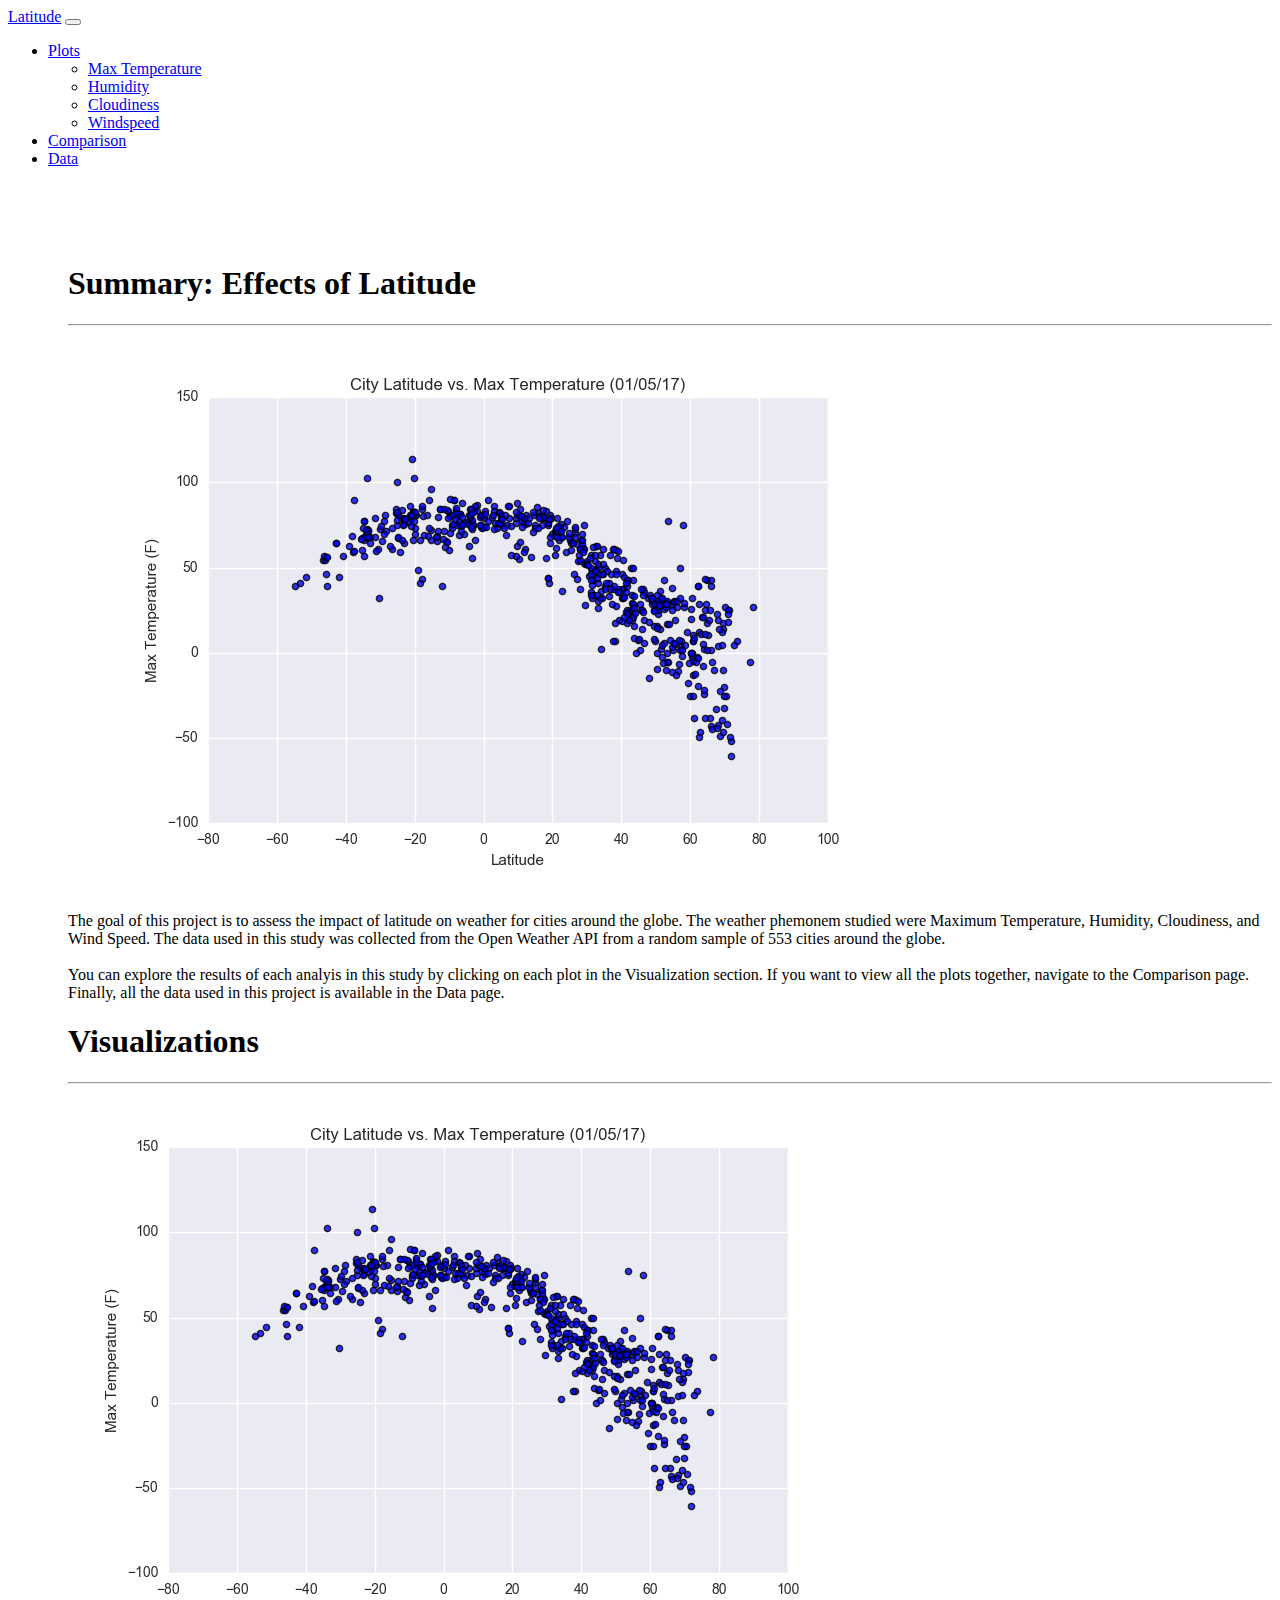
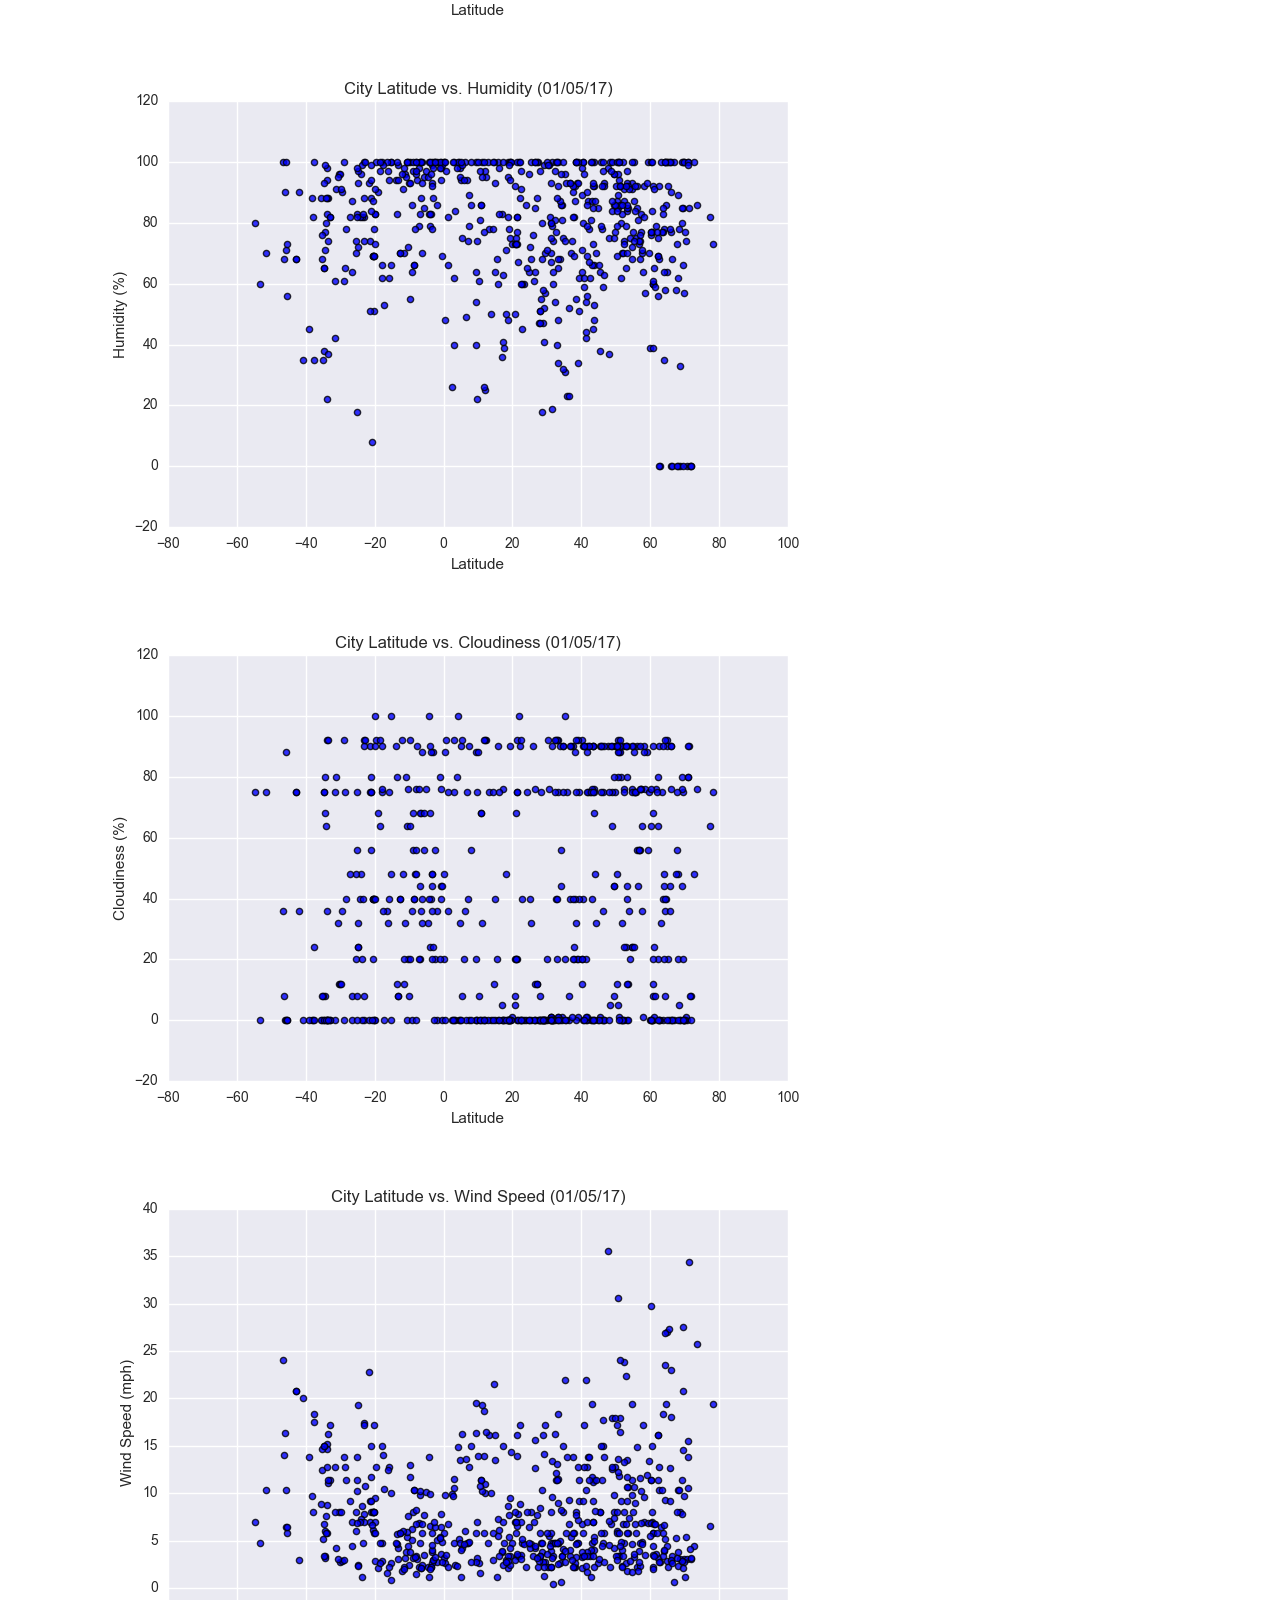
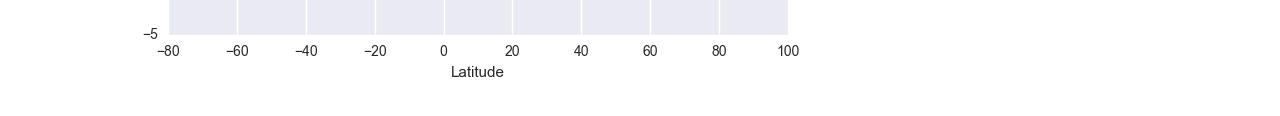
<file: index.html>
<!DOCTYPE html>

<html lang="en-us">

<head>
    <meta charset="utf-8">
    <title>Homework 11</title>

    <meta name="viewport" content="width=device-width, initial-scale=1">
    <link href="https://cdn.jsdelivr.net/npm/bootstrap@5.2.0/dist/css/bootstrap.min.css" rel="stylesheet" integrity="sha384-gH2yIJqKdNHPEq0n4Mqa/HGKIhSkIHeL5AyhkYV8i59U5AR6csBvApHHNl/vI1Bx" crossorigin="anonymous">
    <link rel="stylesheet" type="text/css" href="assets/css/style.css">

</head>

<body>
    <div class="container">
        <div class="row">
            <div class = 'col-lg-2'>

                <!-- Navbar -->

                <nav class="navbar navbar-expand-lg bg-light">
                    <div id="latitude" class="container-fluid">
                      <a  class="navbar-brand" href="index.html">Latitude</a>
                      <button class="navbar-toggler" type="button" data-bs-toggle="collapse" data-bs-target="#navbarSupportedContent" aria-controls="navbarSupportedContent" aria-expanded="false" aria-label="Toggle navigation">
                        <span class="navbar-toggler-icon"></span>
                      </button>
                    </div>
                </nav>
            </div>

            <div class = 'col-lg-8'>

            </div>

            <div class = 'col-lg-2'>
                <nav class="navbar navbar-expand-lg bg-light">

                      <div class="collapse navbar-collapse" id="navbarSupportedContent">
                        <ul class="navbar-nav me-auto mb-2 mb-lg-0">

                            <li class="nav-item dropdown">
                                <a class="nav-link dropdown-toggle" href="#" role="button" data-bs-toggle="dropdown" aria-expanded="false">
                                  Plots                            </a>
                                <ul class="dropdown-menu">
                                  <li><a class="dropdown-item" href="visualization_1.html">Max Temperature</a></li>
                                  <li><a class="dropdown-item" href="visualization_2.html">Humidity</a></li>
                                  <li><a class="dropdown-item" href="visualization_3.html">Cloudiness</a></li>
                                  <li><a class="dropdown-item" href="visualization_4.html">Windspeed</a></li>

                                </ul>
                              </li>

                            <li class="nav-item">
                                <a class="nav-link" href="comparison.html">Comparison</a>
                            </li>
                            <li class="nav-item">
                                <a class="nav-link" href="data.html">Data</a>
                            </li>                       
                        </ul>
                      </div>
                    </div>
                <!-- end navbar -->
                </nav>
            </div>
        </div>
    </div>

    <div class="container">
        <div id="main" class="row">
            
            <!-- left side figure -->
            <div id ="summary" class = 'col-lg-6'>
                <h1 id="summary_header">Summary: Effects of Latitude</h1>
                <hr>
                
                        <figure id="fig_caption_1" class="figure">
                            <img id="image_1" src="assets/images/fig1.png" class="figure-img img-fluid rounded" alt="Max Temp vs Latitude">  
                        </figure>
                    

                        <figcaption class="figure-caption text-wrap">The goal of this project is to assess the impact of latitude on weather for cities around the globe. The weather phemonem studied were Maximum Temperature, Humidity, Cloudiness, and Wind Speed. The data used in this study was collected from the Open Weather API from a random sample of 553 cities around the globe.</figcaption>
                        <br>
                        <figcaption class="figure-caption text-wrap">You can explore the results of each analyis in this study by clicking on each plot in the Visualization section. If you want to view all the plots together, navigate to the Comparison page. Finally, all the data used in this project is available in the Data page. </figcaption>
            </div>

          
            <!-- right side figures -->
            <div id="visualization" class='col-lg-6'>
                
                <h1>Visualizations</h1>
                <hr>

                <!-- top row of images -->
                <div class="container">
                    <div class="row">

                        <div class = 'col-sm-3 col-lg-6'>
                            <a target="_self" href="visualization_1.html">
                            <img src="assets/images/fig1.png" class="figure-img img-fluid rounded" alt="Max Temp vs City Latitude">
                            </a>
                        </div>

                        <div class = 'col-sm-3 col-lg-6'>
                            <a target="_self" href="visualization_2.html">
                            <img src="assets/images/fig2.png" class="figure-img img-fluid rounded" alt="Humidity vs City Latitude">
                            </a>    
                        </div>

                        <!-- bottom row of images -->

                        <div class = 'col-sm-3 col-lg-6'>
                            <a target="_self" href="visualization_3.html">
                            <img src="assets/images/fig3.png" class="figure-img img-fluid rounded" alt="Cloudiness vs City Latitude">
                            </a>
                        </div>
    
                        <div class = 'col-sm-3 col-lg-6'>
                            <a target="_self" href="visualization_4.html">
                            <img src="assets/images/fig4.png" class="figure-img img-fluid rounded" alt="Wind Speed vs City Latitude">
                            </a>
                        </div>
    
    
                    </div>


                </div>
            
            </div> 
            
        </div>
    </div>



    









    <script src="https://cdn.jsdelivr.net/npm/bootstrap@5.2.0/dist/js/bootstrap.bundle.min.js" integrity="sha384-A3rJD856KowSb7dwlZdYEkO39Gagi7vIsF0jrRAoQmDKKtQBHUuLZ9AsSv4jD4Xa" crossorigin="anonymous"></script>
</body>

</html>
</file>
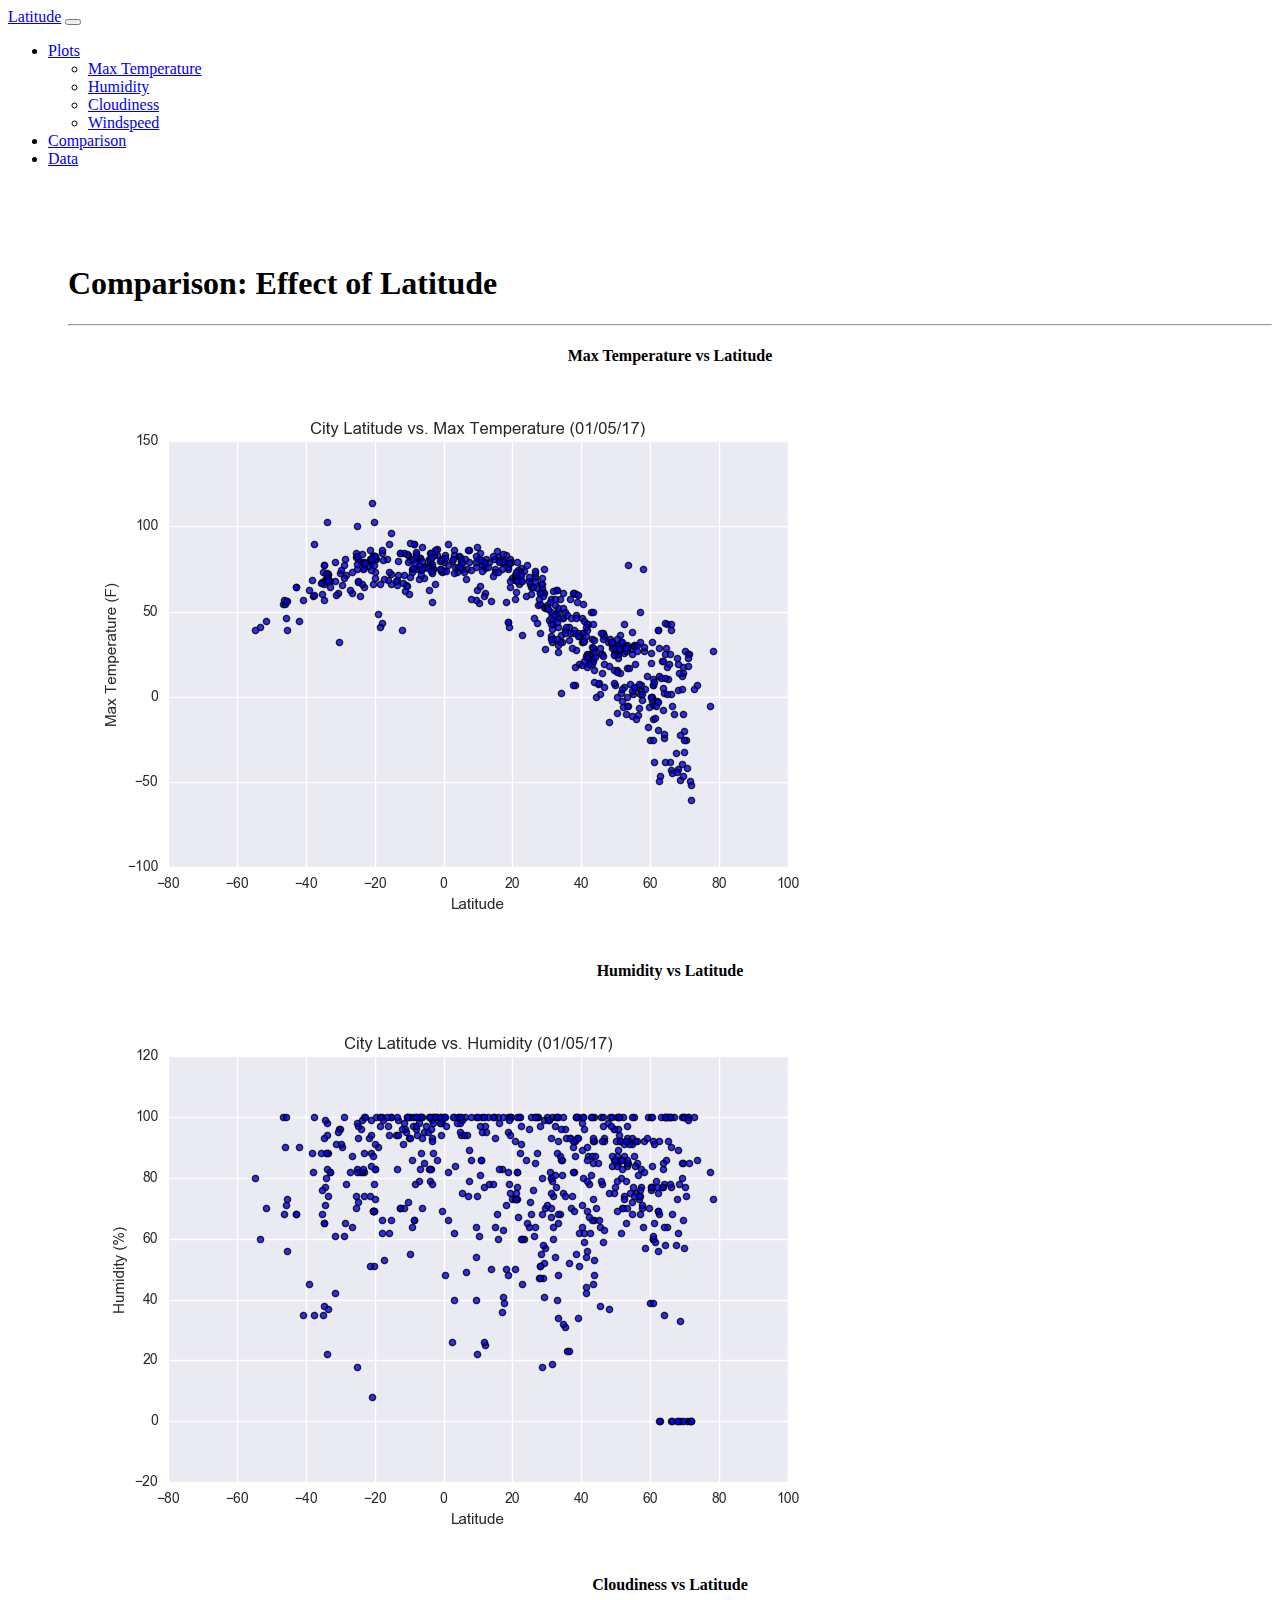
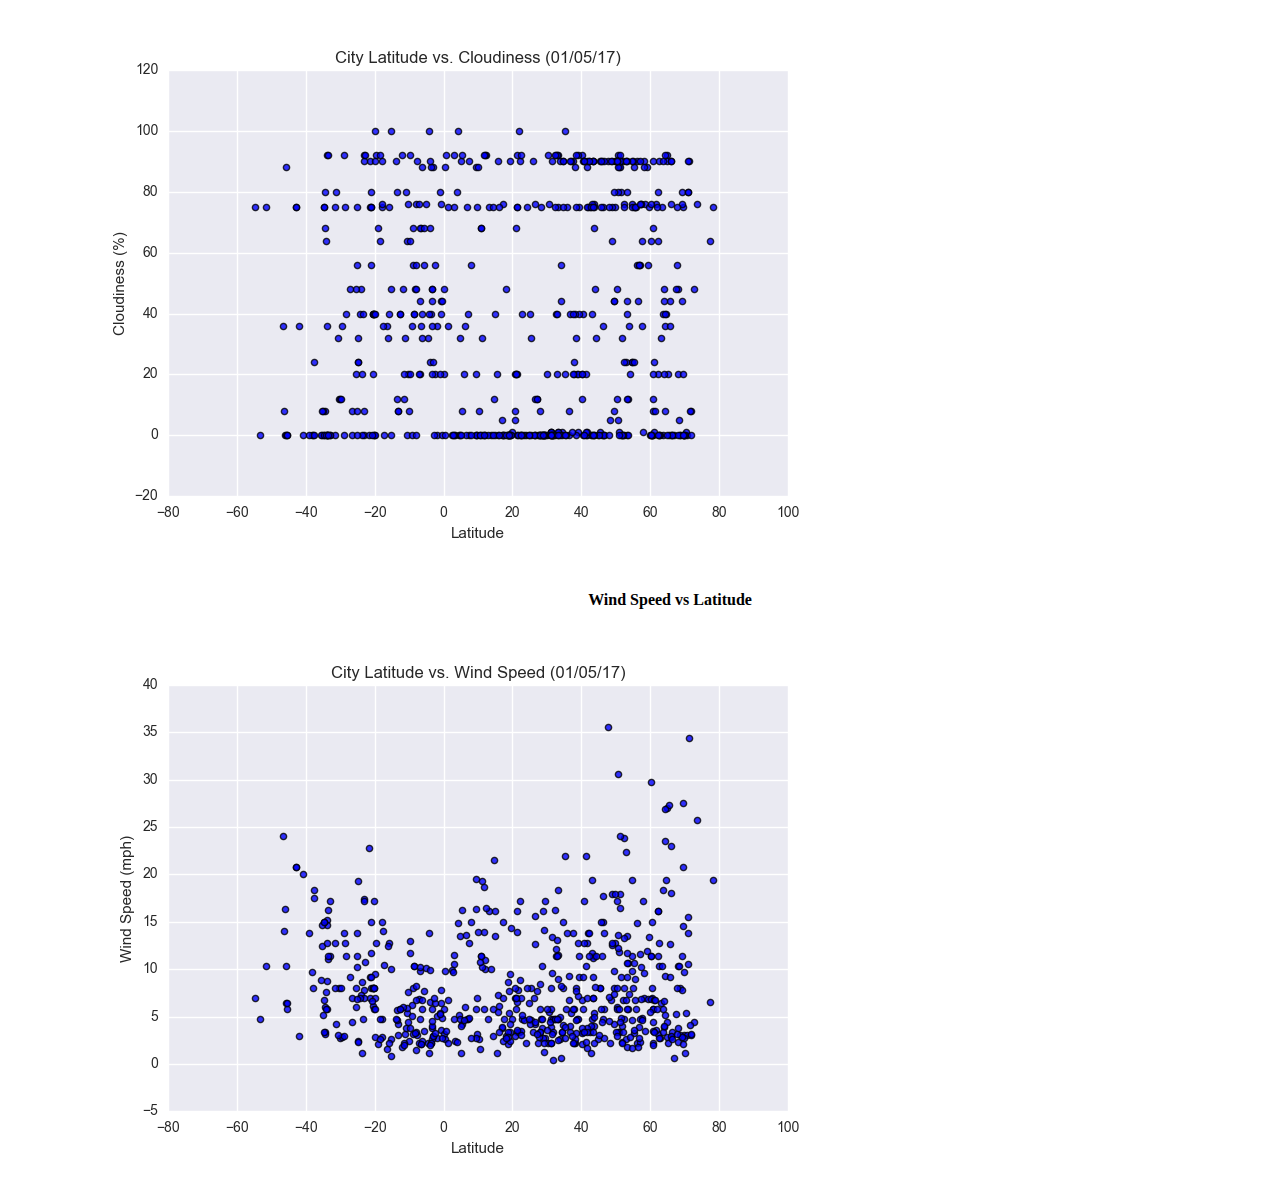
<file: comparison.html>
<!DOCTYPE html>

<html lang="en-us">

<head>
    <meta charset="utf-8">
    <title>Homework 11</title>

    <meta name="viewport" content="width=device-width, initial-scale=1">
    <link href="https://cdn.jsdelivr.net/npm/bootstrap@5.2.0/dist/css/bootstrap.min.css" rel="stylesheet" integrity="sha384-gH2yIJqKdNHPEq0n4Mqa/HGKIhSkIHeL5AyhkYV8i59U5AR6csBvApHHNl/vI1Bx" crossorigin="anonymous">
    <link rel="stylesheet" type="text/css" href="style.css">

</head>

<body>
    <div class="container">
        <div class="row">
            <div class = 'col-lg-2'>

                <!-- Navbar -->

                <nav class="navbar navbar-expand-lg bg-light">
                    <div id="latitude" class="container-fluid">
                      <a  class="navbar-brand" href="index.html">Latitude</a>
                      <button class="navbar-toggler" type="button" data-bs-toggle="collapse" data-bs-target="#navbarSupportedContent" aria-controls="navbarSupportedContent" aria-expanded="false" aria-label="Toggle navigation">
                        <span class="navbar-toggler-icon"></span>
                      </button>
                    </div>
                </nav>
            </div>

            <div class = 'col-lg-8'>

            </div>

            <div class = 'col-lg-2'>
                <nav class="navbar navbar-expand-lg bg-light">

                      <div class="collapse navbar-collapse" id="navbarSupportedContent">
                        <ul class="navbar-nav me-auto mb-2 mb-lg-0">

                            <li class="nav-item dropdown">
                                <a class="nav-link dropdown-toggle" href="#" role="button" data-bs-toggle="dropdown" aria-expanded="false">
                                  Plots                            </a>
                                <ul class="dropdown-menu">
                                  <li><a class="dropdown-item" href="visualization_1.html">Max Temperature</a></li>
                                  <li><a class="dropdown-item" href="visualization_2.html">Humidity</a></li>
                                  <li><a class="dropdown-item" href="visualization_3.html">Cloudiness</a></li>
                                  <li><a class="dropdown-item" href="visualization_4.html">Windspeed</a></li>

                                </ul>
                              </li>

                            <li class="nav-item">
                                <a class="nav-link" href="comparison.html">Comparison</a>
                            </li>
                            <li class="nav-item">
                                <a class="nav-link" href="data.html">Data</a>
                            </li>                       
                        </ul>
                      </div>
                    </div>
                <!-- end navbar -->
                </nav>
            </div>
        </div>
    </div>

    <div class="container">
        <div id="main" class="row">
            

            <div id="visualization" class='col-lg-12'>
                
                <h1>Comparison: Effect of Latitude</h1>
                <hr>

                <!-- top row of images -->
                <div class="container">
                    <div class="row">

                        <div class = 'col-sm-12 col-lg-6'>
                            <h4>Max Temperature vs Latitude</h4>
                            <a target="_self" href="visualization_1.html">
                            <img src="assets/images/fig1.png" class="figure-img img-fluid rounded" alt="Max Temp vs City Latitude">
                            </a>
                        </div>

                        <div class = 'col-sm-12 col-lg-6'>
                            <h4>Humidity vs Latitude</h4>
                            <a target="_self" href="visualization_2.html">
                            <img src="assets/images/fig2.png" class="figure-img img-fluid rounded" alt="Humidity vs City Latitude">
                            </a>    
                        </div>

                        <!-- bottom row of images -->

                        <div class = 'col-sm-12 col-lg-6'>
                            <h4>Cloudiness vs Latitude</h4>
                            <a target="_self" href="visualization_3.html">
                            <img src="assets/images/fig3.png" class="figure-img img-fluid rounded" alt="Cloudiness vs City Latitude">
                            </a>
                        </div>
    
                        <div class = 'col-sm-12 col-lg-6'>
                            <h4>Wind Speed vs Latitude</h4>
                            <a target="_self" href="visualization_4.html">
                            <img src="assets/images/fig4.png" class="figure-img img-fluid rounded" alt="Wind Speed vs City Latitude">
                            </a>
                        </div>
    
    
                    </div>


                </div>
            
            </div> 
            
        </div>
    </div>



    









    <script src="https://cdn.jsdelivr.net/npm/bootstrap@5.2.0/dist/js/bootstrap.bundle.min.js" integrity="sha384-A3rJD856KowSb7dwlZdYEkO39Gagi7vIsF0jrRAoQmDKKtQBHUuLZ9AsSv4jD4Xa" crossorigin="anonymous"></script>
</body>

</html>
</file>
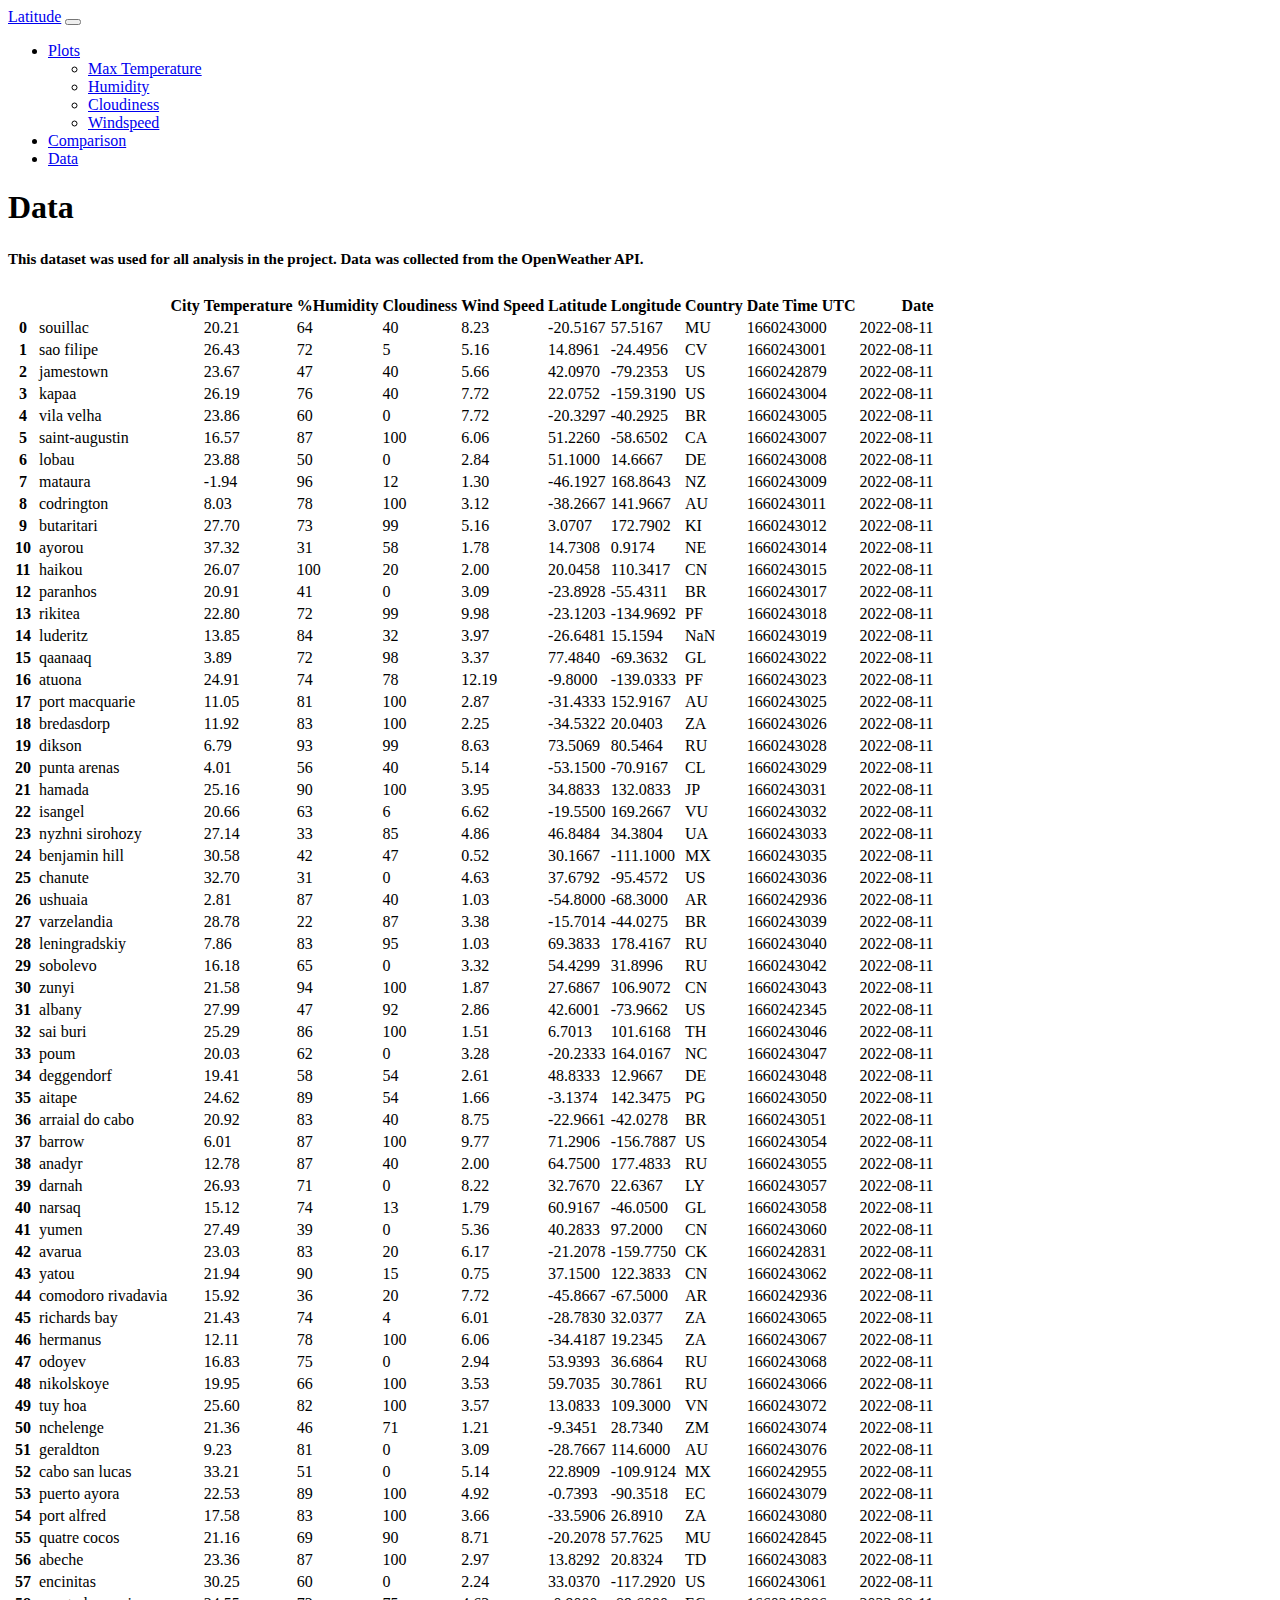
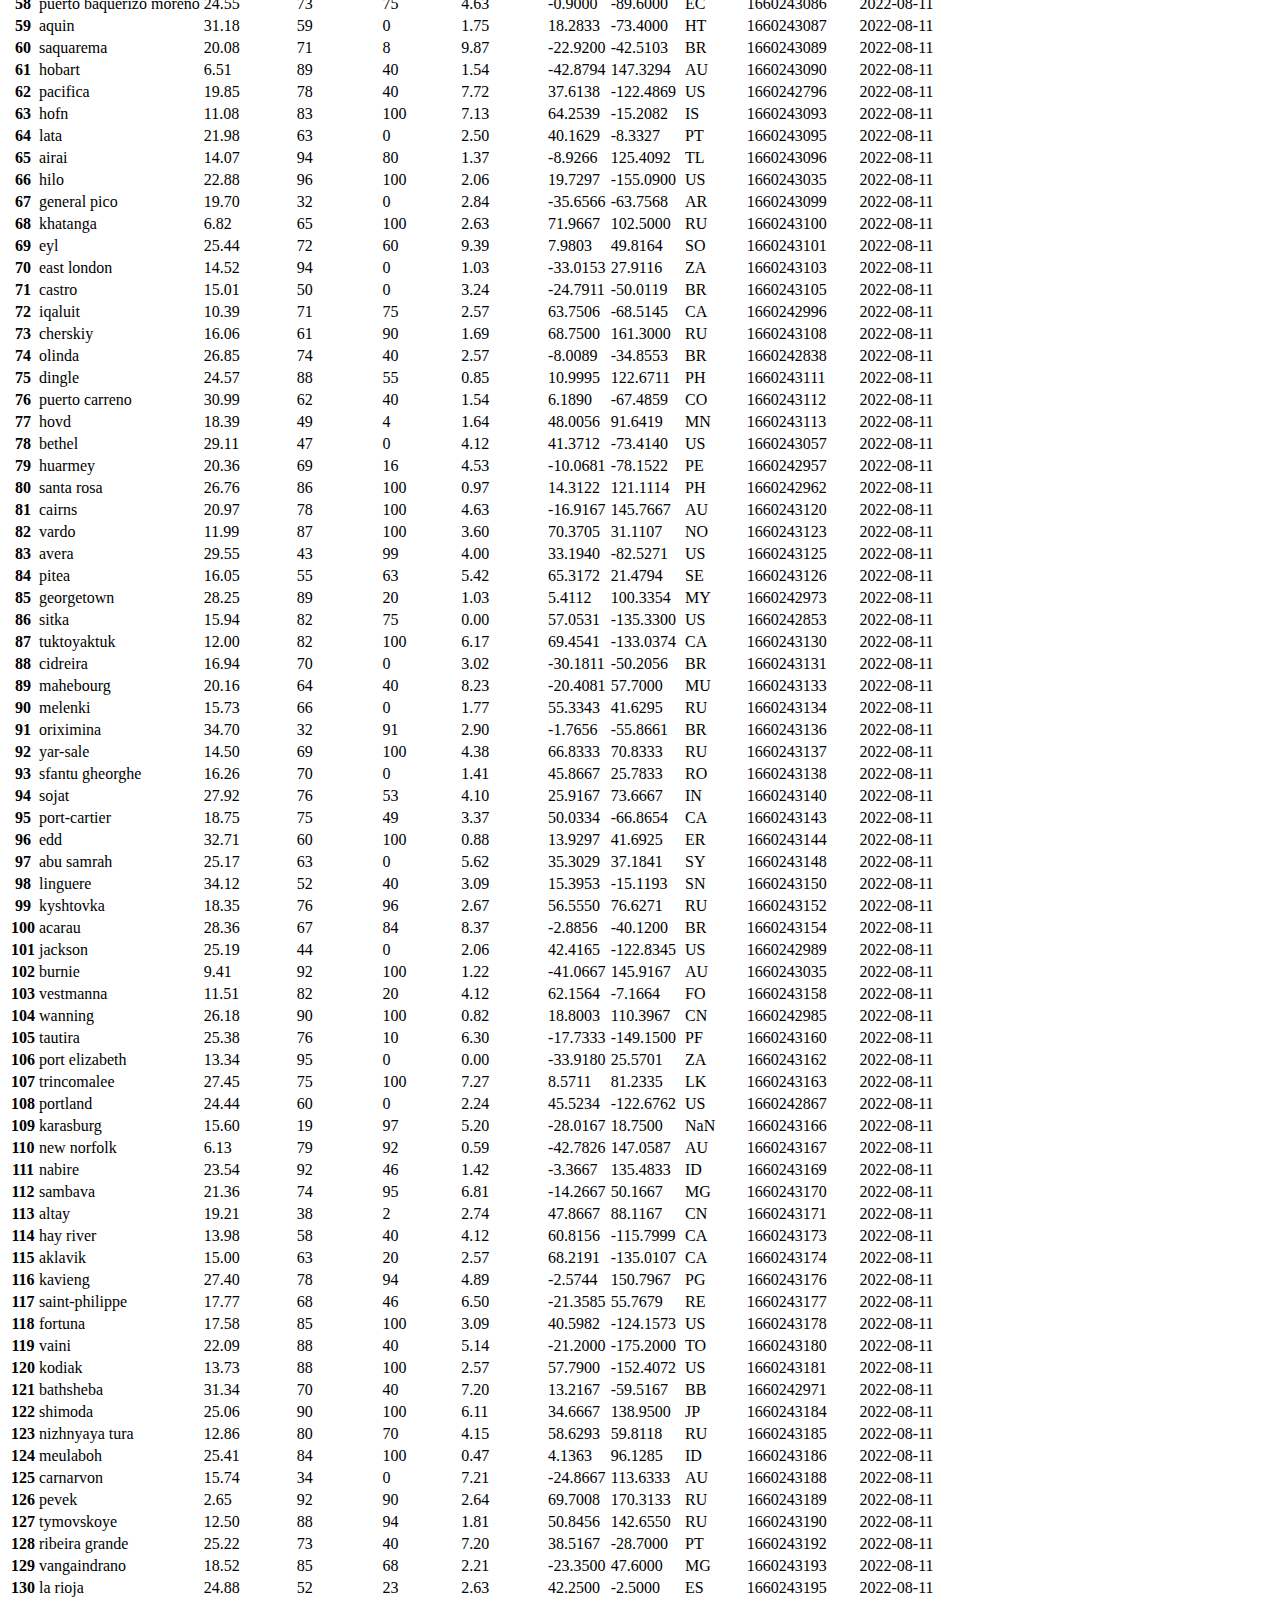
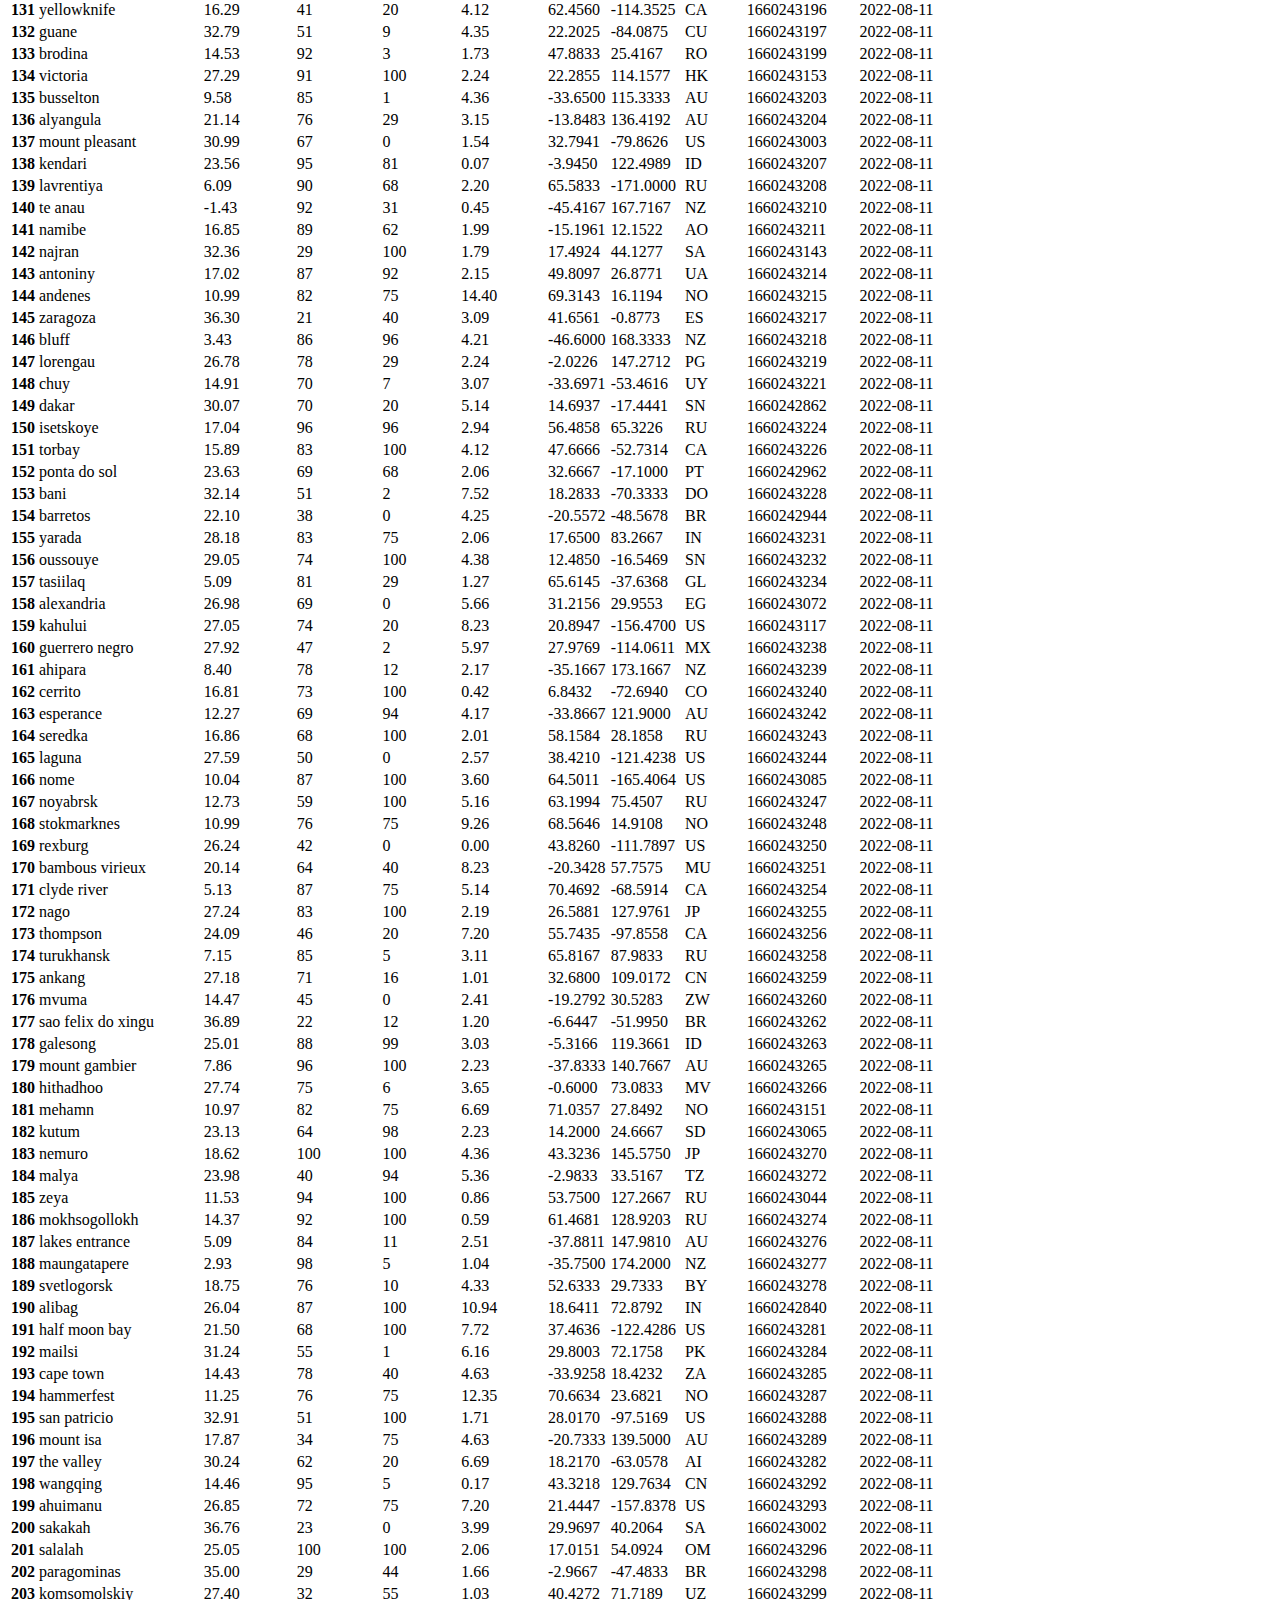
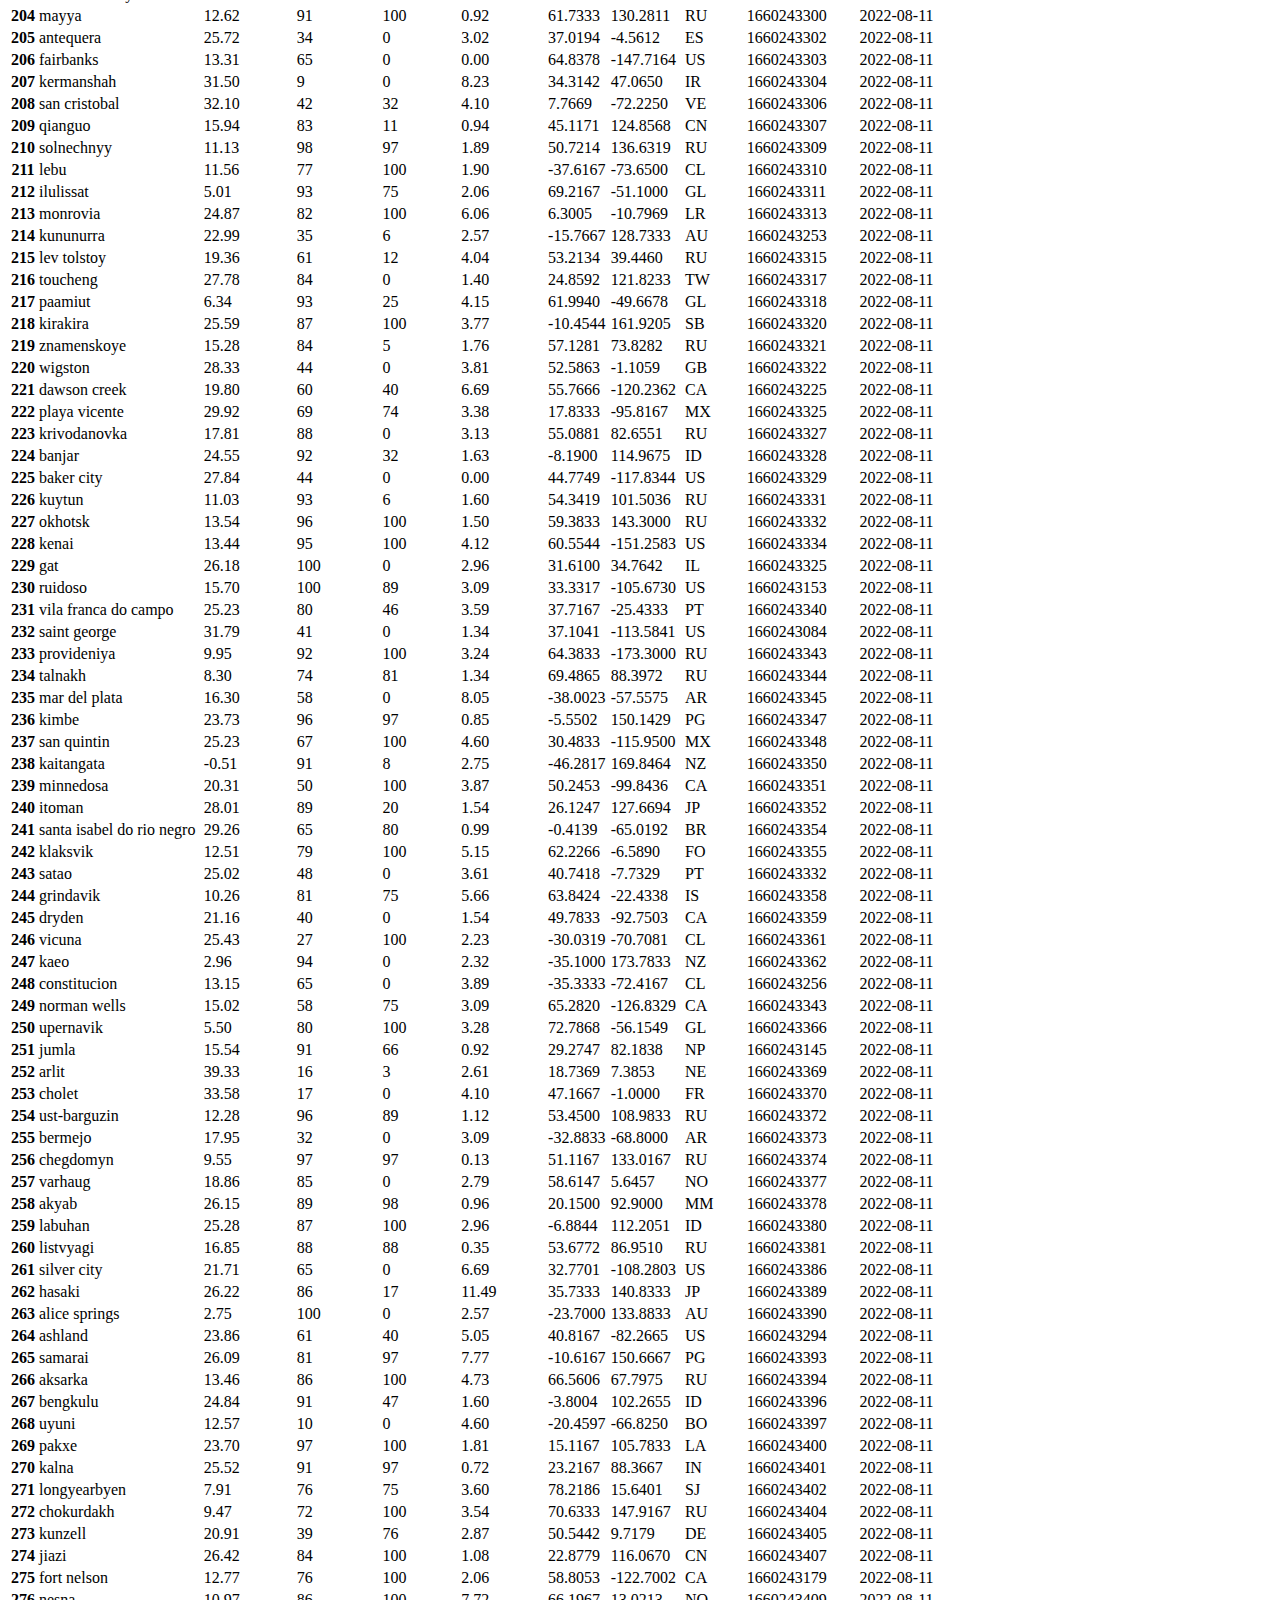
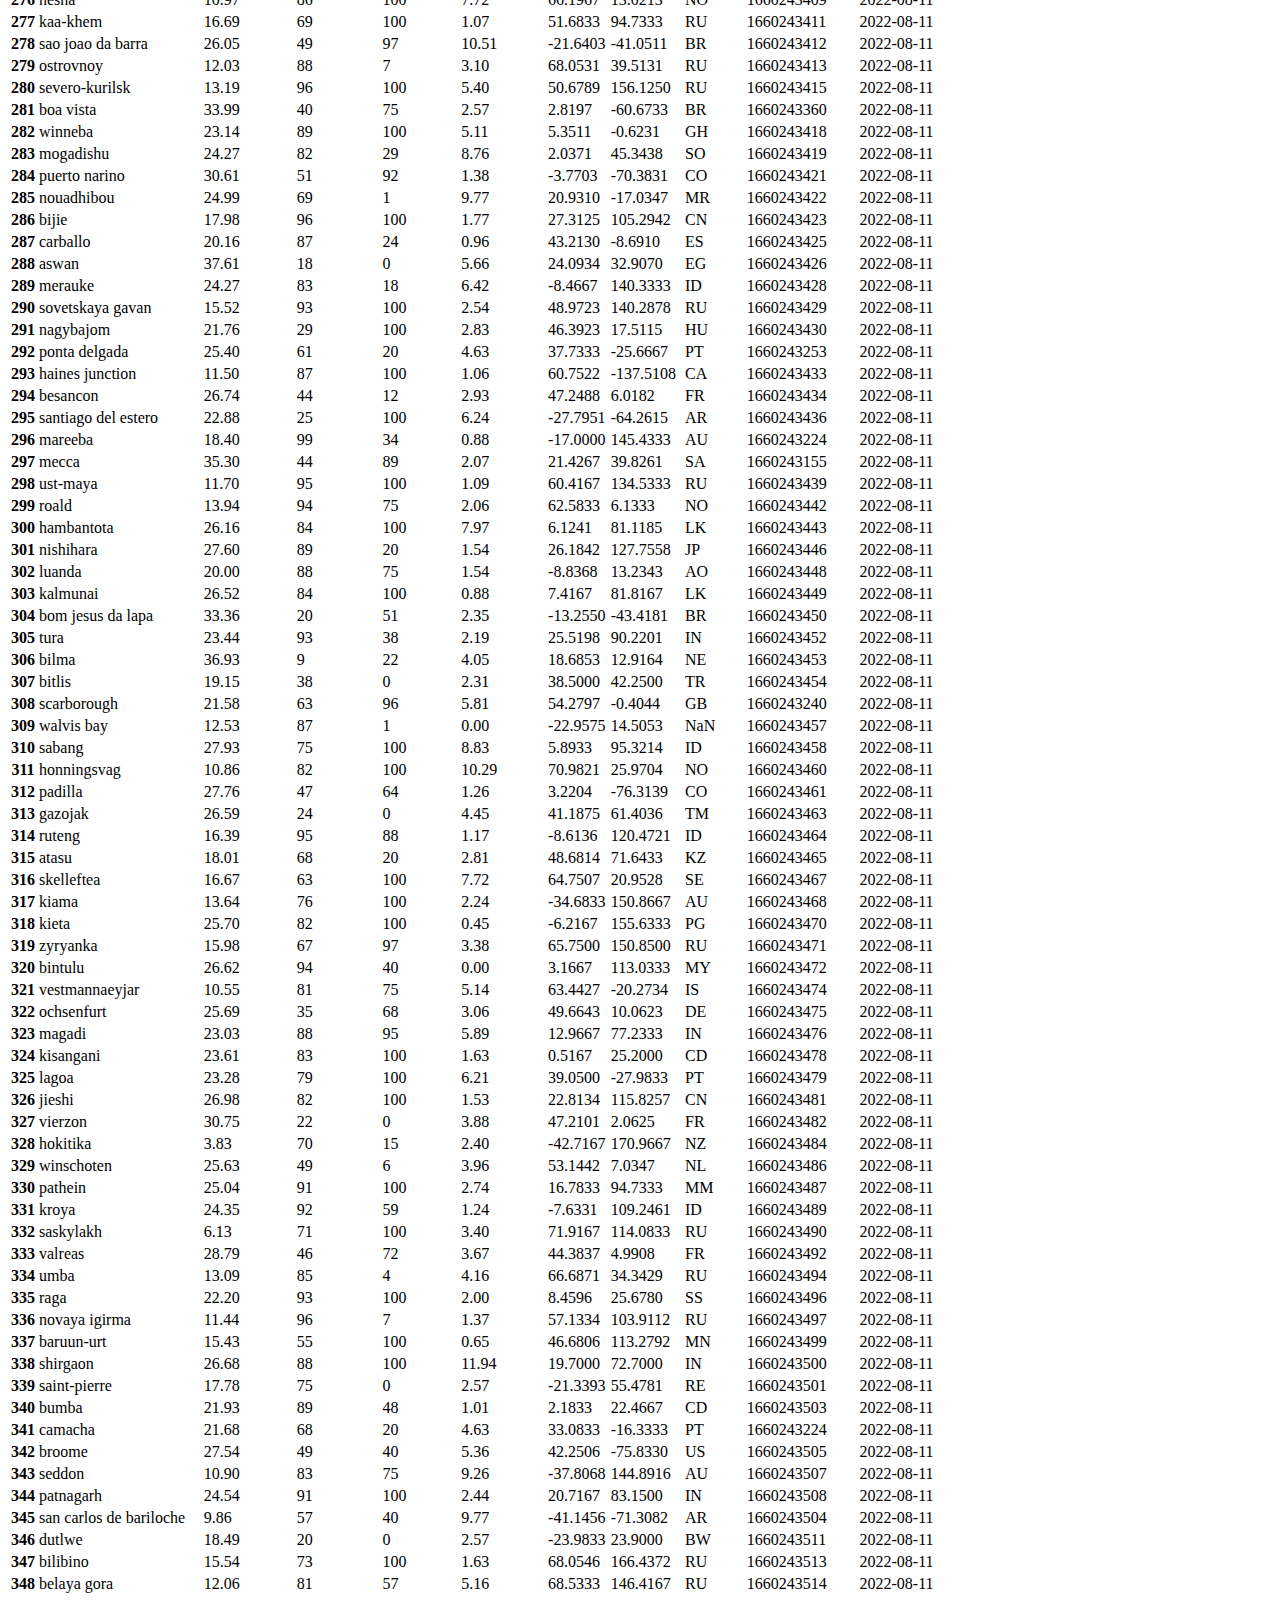
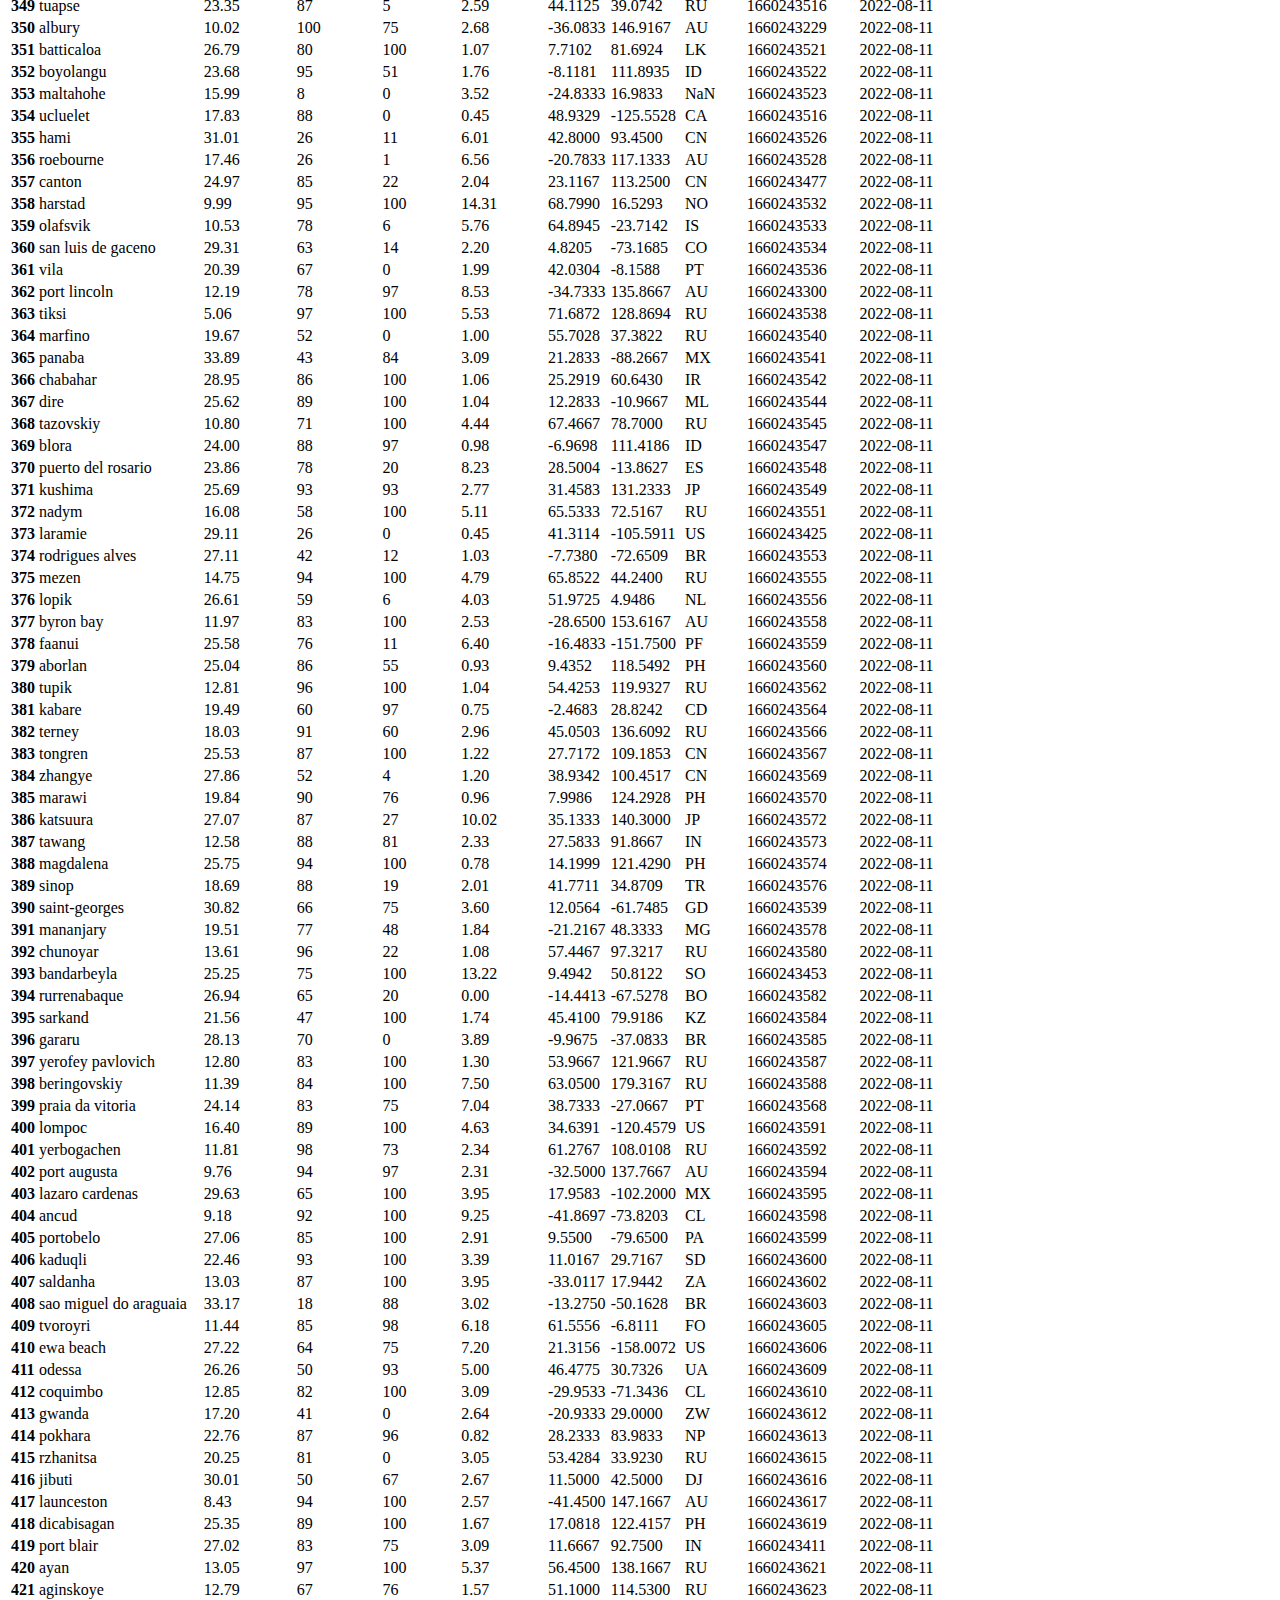
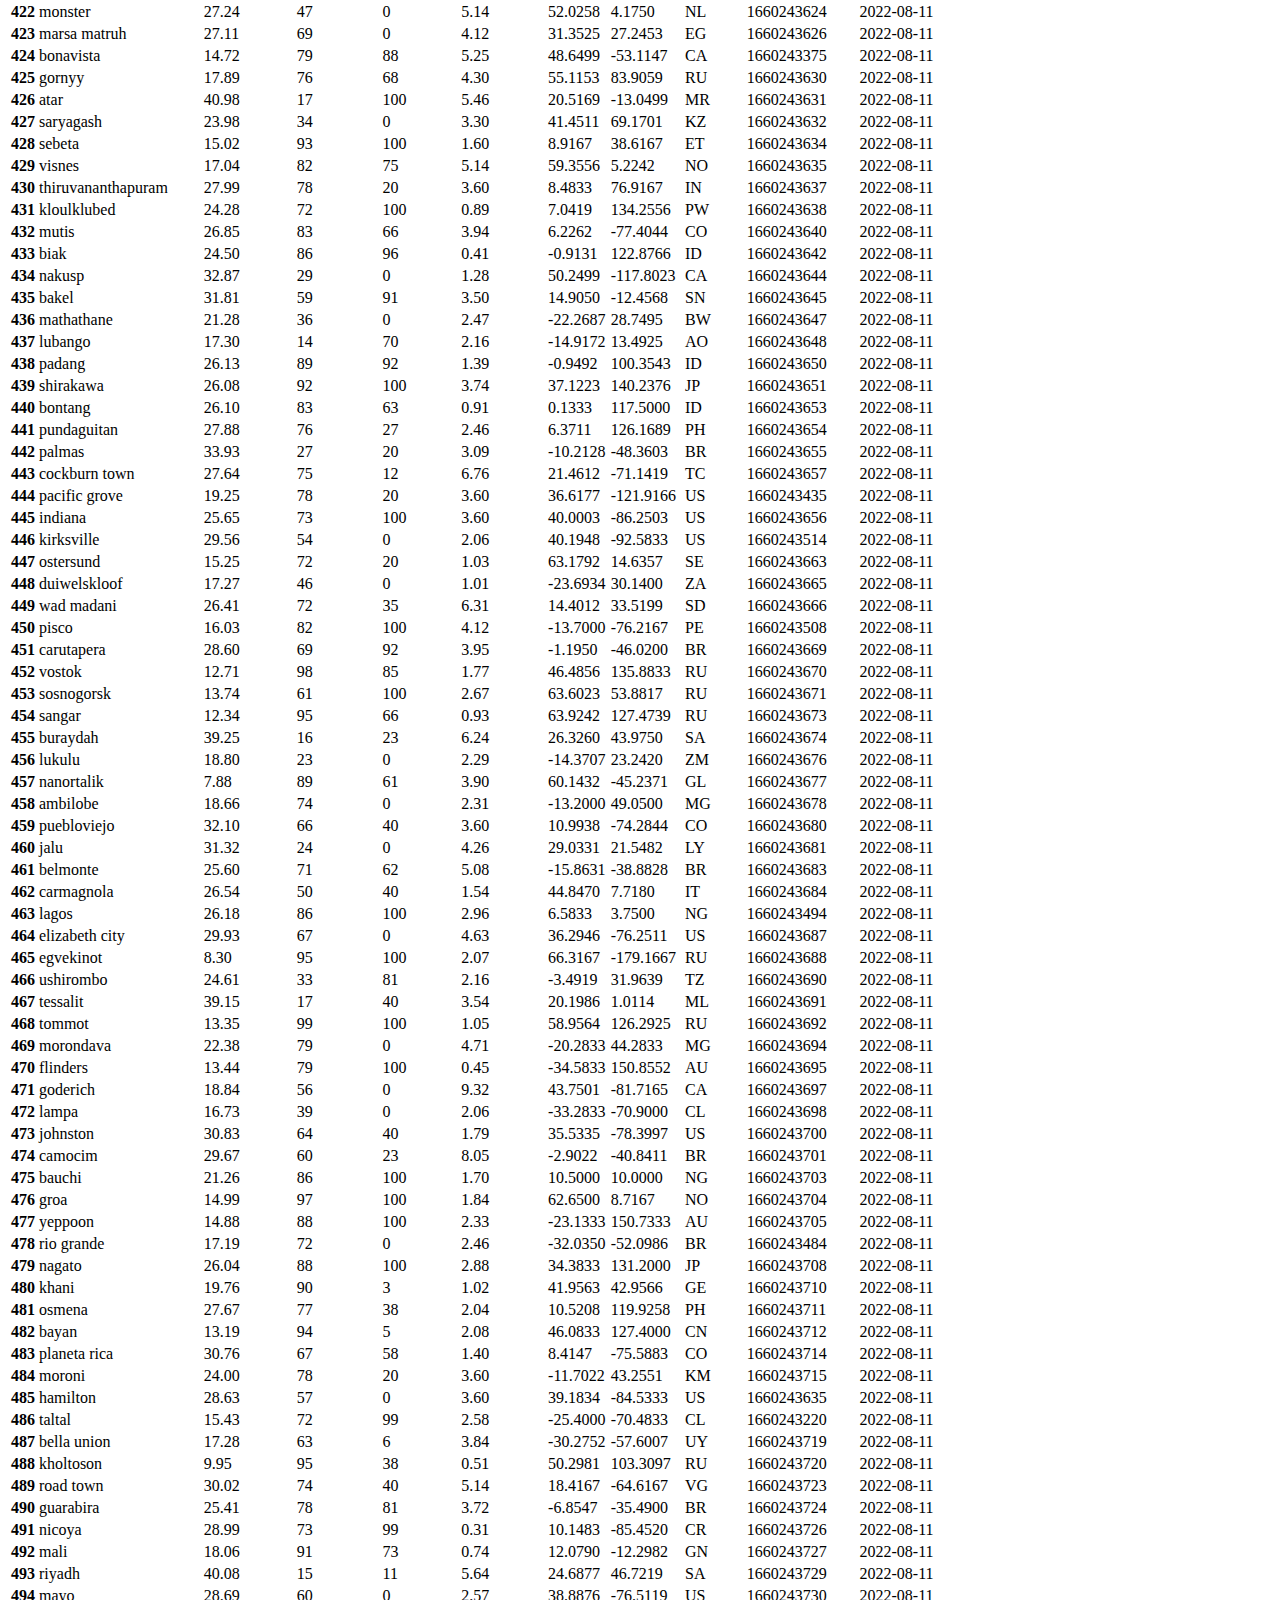
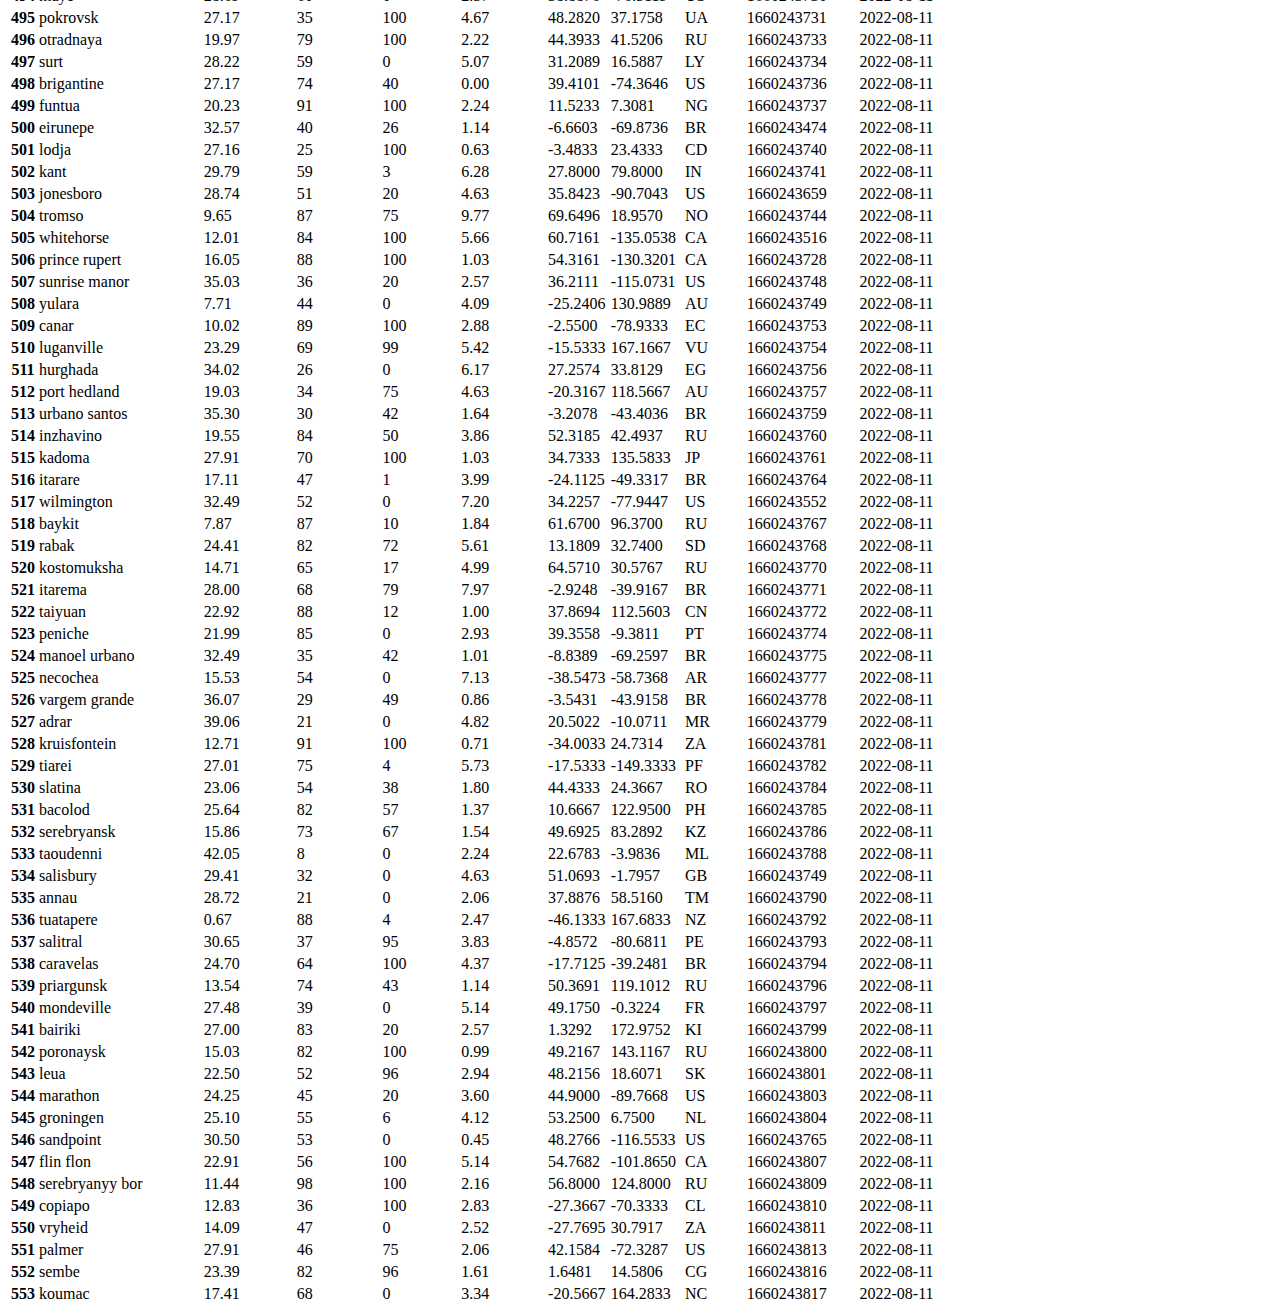
<file: data.html>
<!DOCTYPE html>

<html lang="en-us">

<head>
    <meta charset="utf-8">
    <title>Homework 11</title>

    <meta name="viewport" content="width=device-width, initial-scale=1">
    <link href="https://cdn.jsdelivr.net/npm/bootstrap@5.2.0/dist/css/bootstrap.min.css" rel="stylesheet" integrity="sha384-gH2yIJqKdNHPEq0n4Mqa/HGKIhSkIHeL5AyhkYV8i59U5AR6csBvApHHNl/vI1Bx" crossorigin="anonymous">
    <link rel="stylesheet" type="text/css" href="assets/css/style.css">

</head>

<body>
    
    <div class="container">
        <div class="row">
            <div class = 'col-lg-2'>

                <!-- Navbar -->

                <nav class="navbar navbar-expand-lg bg-light">
                    <div id="latitude" class="container-fluid">
                      <a  class="navbar-brand" href="index.html">Latitude</a>
                      <button class="navbar-toggler" type="button" data-bs-toggle="collapse" data-bs-target="#navbarSupportedContent" aria-controls="navbarSupportedContent" aria-expanded="false" aria-label="Toggle navigation">
                        <span class="navbar-toggler-icon"></span>
                      </button>
                    </div>
                </nav>
            </div>

            <div class = 'col-lg-8'>

            </div>

            <div class = 'col-lg-2'>
                <nav class="navbar navbar-expand-lg bg-light">

                      <div class="collapse navbar-collapse" id="navbarSupportedContent">
                        <ul class="navbar-nav me-auto mb-2 mb-lg-0">

                            <li class="nav-item dropdown">
                                <a class="nav-link dropdown-toggle" href="#" role="button" data-bs-toggle="dropdown" aria-expanded="false">
                                  Plots                            </a>
                                <ul class="dropdown-menu">
                                  <li><a class="dropdown-item" href="visualization_1.html">Max Temperature</a></li>
                                  <li><a class="dropdown-item" href="visualization_2.html">Humidity</a></li>
                                  <li><a class="dropdown-item" href="visualization_3.html">Cloudiness</a></li>
                                  <li><a class="dropdown-item" href="visualization_4.html">Windspeed</a></li>

                                </ul>
                              </li>

                            <li class="nav-item">
                                <a class="nav-link" href="comparison.html">Comparison</a>
                            </li>
                            <li class="nav-item">
                                <a class="nav-link" href="data.html">Data</a>
                            </li>                       
                        </ul>
                      </div>
                    </div>
                <!-- end navbar -->
                </nav>
            </div>
        </div>
    </div>

    <div class="container">
        <div class="row">
            <div class = 'col-md-12'>
                <h1>Data</h1>
                <h5 id="data_text">This dataset was used for all analysis in the project. Data was collected from the OpenWeather API. </h5>
            </div>
        </div>
    </div>

    <div class = "container">
        <div class="row">
            <div class='col-lg-12'>
                <div id='table' class="table-responsive">
                    <table class="table">



                        <table class="dataframe">
                            <thead>
                              <tr style="text-align: right;">
                                <th></th>
                                <th>City</th>
                                <th>Temperature</th>
                                <th>%Humidity</th>
                                <th>Cloudiness</th>
                                <th>Wind Speed</th>
                                <th>Latitude</th>
                                <th>Longitude</th>
                                <th>Country</th>
                                <th>Date Time UTC</th>
                                <th>Date</th>
                              </tr>
                            </thead>
                            <tbody>
                              <tr>
                                <th>0</th>
                                <td>souillac</td>
                                <td>20.21</td>
                                <td>64</td>
                                <td>40</td>
                                <td>8.23</td>
                                <td>-20.5167</td>
                                <td>57.5167</td>
                                <td>MU</td>
                                <td>1660243000</td>
                                <td>2022-08-11</td>
                              </tr>
                              <tr>
                                <th>1</th>
                                <td>sao filipe</td>
                                <td>26.43</td>
                                <td>72</td>
                                <td>5</td>
                                <td>5.16</td>
                                <td>14.8961</td>
                                <td>-24.4956</td>
                                <td>CV</td>
                                <td>1660243001</td>
                                <td>2022-08-11</td>
                              </tr>
                              <tr>
                                <th>2</th>
                                <td>jamestown</td>
                                <td>23.67</td>
                                <td>47</td>
                                <td>40</td>
                                <td>5.66</td>
                                <td>42.0970</td>
                                <td>-79.2353</td>
                                <td>US</td>
                                <td>1660242879</td>
                                <td>2022-08-11</td>
                              </tr>
                              <tr>
                                <th>3</th>
                                <td>kapaa</td>
                                <td>26.19</td>
                                <td>76</td>
                                <td>40</td>
                                <td>7.72</td>
                                <td>22.0752</td>
                                <td>-159.3190</td>
                                <td>US</td>
                                <td>1660243004</td>
                                <td>2022-08-11</td>
                              </tr>
                              <tr>
                                <th>4</th>
                                <td>vila velha</td>
                                <td>23.86</td>
                                <td>60</td>
                                <td>0</td>
                                <td>7.72</td>
                                <td>-20.3297</td>
                                <td>-40.2925</td>
                                <td>BR</td>
                                <td>1660243005</td>
                                <td>2022-08-11</td>
                              </tr>
                              <tr>
                                <th>5</th>
                                <td>saint-augustin</td>
                                <td>16.57</td>
                                <td>87</td>
                                <td>100</td>
                                <td>6.06</td>
                                <td>51.2260</td>
                                <td>-58.6502</td>
                                <td>CA</td>
                                <td>1660243007</td>
                                <td>2022-08-11</td>
                              </tr>
                              <tr>
                                <th>6</th>
                                <td>lobau</td>
                                <td>23.88</td>
                                <td>50</td>
                                <td>0</td>
                                <td>2.84</td>
                                <td>51.1000</td>
                                <td>14.6667</td>
                                <td>DE</td>
                                <td>1660243008</td>
                                <td>2022-08-11</td>
                              </tr>
                              <tr>
                                <th>7</th>
                                <td>mataura</td>
                                <td>-1.94</td>
                                <td>96</td>
                                <td>12</td>
                                <td>1.30</td>
                                <td>-46.1927</td>
                                <td>168.8643</td>
                                <td>NZ</td>
                                <td>1660243009</td>
                                <td>2022-08-11</td>
                              </tr>
                              <tr>
                                <th>8</th>
                                <td>codrington</td>
                                <td>8.03</td>
                                <td>78</td>
                                <td>100</td>
                                <td>3.12</td>
                                <td>-38.2667</td>
                                <td>141.9667</td>
                                <td>AU</td>
                                <td>1660243011</td>
                                <td>2022-08-11</td>
                              </tr>
                              <tr>
                                <th>9</th>
                                <td>butaritari</td>
                                <td>27.70</td>
                                <td>73</td>
                                <td>99</td>
                                <td>5.16</td>
                                <td>3.0707</td>
                                <td>172.7902</td>
                                <td>KI</td>
                                <td>1660243012</td>
                                <td>2022-08-11</td>
                              </tr>
                              <tr>
                                <th>10</th>
                                <td>ayorou</td>
                                <td>37.32</td>
                                <td>31</td>
                                <td>58</td>
                                <td>1.78</td>
                                <td>14.7308</td>
                                <td>0.9174</td>
                                <td>NE</td>
                                <td>1660243014</td>
                                <td>2022-08-11</td>
                              </tr>
                              <tr>
                                <th>11</th>
                                <td>haikou</td>
                                <td>26.07</td>
                                <td>100</td>
                                <td>20</td>
                                <td>2.00</td>
                                <td>20.0458</td>
                                <td>110.3417</td>
                                <td>CN</td>
                                <td>1660243015</td>
                                <td>2022-08-11</td>
                              </tr>
                              <tr>
                                <th>12</th>
                                <td>paranhos</td>
                                <td>20.91</td>
                                <td>41</td>
                                <td>0</td>
                                <td>3.09</td>
                                <td>-23.8928</td>
                                <td>-55.4311</td>
                                <td>BR</td>
                                <td>1660243017</td>
                                <td>2022-08-11</td>
                              </tr>
                              <tr>
                                <th>13</th>
                                <td>rikitea</td>
                                <td>22.80</td>
                                <td>72</td>
                                <td>99</td>
                                <td>9.98</td>
                                <td>-23.1203</td>
                                <td>-134.9692</td>
                                <td>PF</td>
                                <td>1660243018</td>
                                <td>2022-08-11</td>
                              </tr>
                              <tr>
                                <th>14</th>
                                <td>luderitz</td>
                                <td>13.85</td>
                                <td>84</td>
                                <td>32</td>
                                <td>3.97</td>
                                <td>-26.6481</td>
                                <td>15.1594</td>
                                <td>NaN</td>
                                <td>1660243019</td>
                                <td>2022-08-11</td>
                              </tr>
                              <tr>
                                <th>15</th>
                                <td>qaanaaq</td>
                                <td>3.89</td>
                                <td>72</td>
                                <td>98</td>
                                <td>3.37</td>
                                <td>77.4840</td>
                                <td>-69.3632</td>
                                <td>GL</td>
                                <td>1660243022</td>
                                <td>2022-08-11</td>
                              </tr>
                              <tr>
                                <th>16</th>
                                <td>atuona</td>
                                <td>24.91</td>
                                <td>74</td>
                                <td>78</td>
                                <td>12.19</td>
                                <td>-9.8000</td>
                                <td>-139.0333</td>
                                <td>PF</td>
                                <td>1660243023</td>
                                <td>2022-08-11</td>
                              </tr>
                              <tr>
                                <th>17</th>
                                <td>port macquarie</td>
                                <td>11.05</td>
                                <td>81</td>
                                <td>100</td>
                                <td>2.87</td>
                                <td>-31.4333</td>
                                <td>152.9167</td>
                                <td>AU</td>
                                <td>1660243025</td>
                                <td>2022-08-11</td>
                              </tr>
                              <tr>
                                <th>18</th>
                                <td>bredasdorp</td>
                                <td>11.92</td>
                                <td>83</td>
                                <td>100</td>
                                <td>2.25</td>
                                <td>-34.5322</td>
                                <td>20.0403</td>
                                <td>ZA</td>
                                <td>1660243026</td>
                                <td>2022-08-11</td>
                              </tr>
                              <tr>
                                <th>19</th>
                                <td>dikson</td>
                                <td>6.79</td>
                                <td>93</td>
                                <td>99</td>
                                <td>8.63</td>
                                <td>73.5069</td>
                                <td>80.5464</td>
                                <td>RU</td>
                                <td>1660243028</td>
                                <td>2022-08-11</td>
                              </tr>
                              <tr>
                                <th>20</th>
                                <td>punta arenas</td>
                                <td>4.01</td>
                                <td>56</td>
                                <td>40</td>
                                <td>5.14</td>
                                <td>-53.1500</td>
                                <td>-70.9167</td>
                                <td>CL</td>
                                <td>1660243029</td>
                                <td>2022-08-11</td>
                              </tr>
                              <tr>
                                <th>21</th>
                                <td>hamada</td>
                                <td>25.16</td>
                                <td>90</td>
                                <td>100</td>
                                <td>3.95</td>
                                <td>34.8833</td>
                                <td>132.0833</td>
                                <td>JP</td>
                                <td>1660243031</td>
                                <td>2022-08-11</td>
                              </tr>
                              <tr>
                                <th>22</th>
                                <td>isangel</td>
                                <td>20.66</td>
                                <td>63</td>
                                <td>6</td>
                                <td>6.62</td>
                                <td>-19.5500</td>
                                <td>169.2667</td>
                                <td>VU</td>
                                <td>1660243032</td>
                                <td>2022-08-11</td>
                              </tr>
                              <tr>
                                <th>23</th>
                                <td>nyzhni sirohozy</td>
                                <td>27.14</td>
                                <td>33</td>
                                <td>85</td>
                                <td>4.86</td>
                                <td>46.8484</td>
                                <td>34.3804</td>
                                <td>UA</td>
                                <td>1660243033</td>
                                <td>2022-08-11</td>
                              </tr>
                              <tr>
                                <th>24</th>
                                <td>benjamin hill</td>
                                <td>30.58</td>
                                <td>42</td>
                                <td>47</td>
                                <td>0.52</td>
                                <td>30.1667</td>
                                <td>-111.1000</td>
                                <td>MX</td>
                                <td>1660243035</td>
                                <td>2022-08-11</td>
                              </tr>
                              <tr>
                                <th>25</th>
                                <td>chanute</td>
                                <td>32.70</td>
                                <td>31</td>
                                <td>0</td>
                                <td>4.63</td>
                                <td>37.6792</td>
                                <td>-95.4572</td>
                                <td>US</td>
                                <td>1660243036</td>
                                <td>2022-08-11</td>
                              </tr>
                              <tr>
                                <th>26</th>
                                <td>ushuaia</td>
                                <td>2.81</td>
                                <td>87</td>
                                <td>40</td>
                                <td>1.03</td>
                                <td>-54.8000</td>
                                <td>-68.3000</td>
                                <td>AR</td>
                                <td>1660242936</td>
                                <td>2022-08-11</td>
                              </tr>
                              <tr>
                                <th>27</th>
                                <td>varzelandia</td>
                                <td>28.78</td>
                                <td>22</td>
                                <td>87</td>
                                <td>3.38</td>
                                <td>-15.7014</td>
                                <td>-44.0275</td>
                                <td>BR</td>
                                <td>1660243039</td>
                                <td>2022-08-11</td>
                              </tr>
                              <tr>
                                <th>28</th>
                                <td>leningradskiy</td>
                                <td>7.86</td>
                                <td>83</td>
                                <td>95</td>
                                <td>1.03</td>
                                <td>69.3833</td>
                                <td>178.4167</td>
                                <td>RU</td>
                                <td>1660243040</td>
                                <td>2022-08-11</td>
                              </tr>
                              <tr>
                                <th>29</th>
                                <td>sobolevo</td>
                                <td>16.18</td>
                                <td>65</td>
                                <td>0</td>
                                <td>3.32</td>
                                <td>54.4299</td>
                                <td>31.8996</td>
                                <td>RU</td>
                                <td>1660243042</td>
                                <td>2022-08-11</td>
                              </tr>
                              <tr>
                                <th>30</th>
                                <td>zunyi</td>
                                <td>21.58</td>
                                <td>94</td>
                                <td>100</td>
                                <td>1.87</td>
                                <td>27.6867</td>
                                <td>106.9072</td>
                                <td>CN</td>
                                <td>1660243043</td>
                                <td>2022-08-11</td>
                              </tr>
                              <tr>
                                <th>31</th>
                                <td>albany</td>
                                <td>27.99</td>
                                <td>47</td>
                                <td>92</td>
                                <td>2.86</td>
                                <td>42.6001</td>
                                <td>-73.9662</td>
                                <td>US</td>
                                <td>1660242345</td>
                                <td>2022-08-11</td>
                              </tr>
                              <tr>
                                <th>32</th>
                                <td>sai buri</td>
                                <td>25.29</td>
                                <td>86</td>
                                <td>100</td>
                                <td>1.51</td>
                                <td>6.7013</td>
                                <td>101.6168</td>
                                <td>TH</td>
                                <td>1660243046</td>
                                <td>2022-08-11</td>
                              </tr>
                              <tr>
                                <th>33</th>
                                <td>poum</td>
                                <td>20.03</td>
                                <td>62</td>
                                <td>0</td>
                                <td>3.28</td>
                                <td>-20.2333</td>
                                <td>164.0167</td>
                                <td>NC</td>
                                <td>1660243047</td>
                                <td>2022-08-11</td>
                              </tr>
                              <tr>
                                <th>34</th>
                                <td>deggendorf</td>
                                <td>19.41</td>
                                <td>58</td>
                                <td>54</td>
                                <td>2.61</td>
                                <td>48.8333</td>
                                <td>12.9667</td>
                                <td>DE</td>
                                <td>1660243048</td>
                                <td>2022-08-11</td>
                              </tr>
                              <tr>
                                <th>35</th>
                                <td>aitape</td>
                                <td>24.62</td>
                                <td>89</td>
                                <td>54</td>
                                <td>1.66</td>
                                <td>-3.1374</td>
                                <td>142.3475</td>
                                <td>PG</td>
                                <td>1660243050</td>
                                <td>2022-08-11</td>
                              </tr>
                              <tr>
                                <th>36</th>
                                <td>arraial do cabo</td>
                                <td>20.92</td>
                                <td>83</td>
                                <td>40</td>
                                <td>8.75</td>
                                <td>-22.9661</td>
                                <td>-42.0278</td>
                                <td>BR</td>
                                <td>1660243051</td>
                                <td>2022-08-11</td>
                              </tr>
                              <tr>
                                <th>37</th>
                                <td>barrow</td>
                                <td>6.01</td>
                                <td>87</td>
                                <td>100</td>
                                <td>9.77</td>
                                <td>71.2906</td>
                                <td>-156.7887</td>
                                <td>US</td>
                                <td>1660243054</td>
                                <td>2022-08-11</td>
                              </tr>
                              <tr>
                                <th>38</th>
                                <td>anadyr</td>
                                <td>12.78</td>
                                <td>87</td>
                                <td>40</td>
                                <td>2.00</td>
                                <td>64.7500</td>
                                <td>177.4833</td>
                                <td>RU</td>
                                <td>1660243055</td>
                                <td>2022-08-11</td>
                              </tr>
                              <tr>
                                <th>39</th>
                                <td>darnah</td>
                                <td>26.93</td>
                                <td>71</td>
                                <td>0</td>
                                <td>8.22</td>
                                <td>32.7670</td>
                                <td>22.6367</td>
                                <td>LY</td>
                                <td>1660243057</td>
                                <td>2022-08-11</td>
                              </tr>
                              <tr>
                                <th>40</th>
                                <td>narsaq</td>
                                <td>15.12</td>
                                <td>74</td>
                                <td>13</td>
                                <td>1.79</td>
                                <td>60.9167</td>
                                <td>-46.0500</td>
                                <td>GL</td>
                                <td>1660243058</td>
                                <td>2022-08-11</td>
                              </tr>
                              <tr>
                                <th>41</th>
                                <td>yumen</td>
                                <td>27.49</td>
                                <td>39</td>
                                <td>0</td>
                                <td>5.36</td>
                                <td>40.2833</td>
                                <td>97.2000</td>
                                <td>CN</td>
                                <td>1660243060</td>
                                <td>2022-08-11</td>
                              </tr>
                              <tr>
                                <th>42</th>
                                <td>avarua</td>
                                <td>23.03</td>
                                <td>83</td>
                                <td>20</td>
                                <td>6.17</td>
                                <td>-21.2078</td>
                                <td>-159.7750</td>
                                <td>CK</td>
                                <td>1660242831</td>
                                <td>2022-08-11</td>
                              </tr>
                              <tr>
                                <th>43</th>
                                <td>yatou</td>
                                <td>21.94</td>
                                <td>90</td>
                                <td>15</td>
                                <td>0.75</td>
                                <td>37.1500</td>
                                <td>122.3833</td>
                                <td>CN</td>
                                <td>1660243062</td>
                                <td>2022-08-11</td>
                              </tr>
                              <tr>
                                <th>44</th>
                                <td>comodoro rivadavia</td>
                                <td>15.92</td>
                                <td>36</td>
                                <td>20</td>
                                <td>7.72</td>
                                <td>-45.8667</td>
                                <td>-67.5000</td>
                                <td>AR</td>
                                <td>1660242936</td>
                                <td>2022-08-11</td>
                              </tr>
                              <tr>
                                <th>45</th>
                                <td>richards bay</td>
                                <td>21.43</td>
                                <td>74</td>
                                <td>4</td>
                                <td>6.01</td>
                                <td>-28.7830</td>
                                <td>32.0377</td>
                                <td>ZA</td>
                                <td>1660243065</td>
                                <td>2022-08-11</td>
                              </tr>
                              <tr>
                                <th>46</th>
                                <td>hermanus</td>
                                <td>12.11</td>
                                <td>78</td>
                                <td>100</td>
                                <td>6.06</td>
                                <td>-34.4187</td>
                                <td>19.2345</td>
                                <td>ZA</td>
                                <td>1660243067</td>
                                <td>2022-08-11</td>
                              </tr>
                              <tr>
                                <th>47</th>
                                <td>odoyev</td>
                                <td>16.83</td>
                                <td>75</td>
                                <td>0</td>
                                <td>2.94</td>
                                <td>53.9393</td>
                                <td>36.6864</td>
                                <td>RU</td>
                                <td>1660243068</td>
                                <td>2022-08-11</td>
                              </tr>
                              <tr>
                                <th>48</th>
                                <td>nikolskoye</td>
                                <td>19.95</td>
                                <td>66</td>
                                <td>100</td>
                                <td>3.53</td>
                                <td>59.7035</td>
                                <td>30.7861</td>
                                <td>RU</td>
                                <td>1660243066</td>
                                <td>2022-08-11</td>
                              </tr>
                              <tr>
                                <th>49</th>
                                <td>tuy hoa</td>
                                <td>25.60</td>
                                <td>82</td>
                                <td>100</td>
                                <td>3.57</td>
                                <td>13.0833</td>
                                <td>109.3000</td>
                                <td>VN</td>
                                <td>1660243072</td>
                                <td>2022-08-11</td>
                              </tr>
                              <tr>
                                <th>50</th>
                                <td>nchelenge</td>
                                <td>21.36</td>
                                <td>46</td>
                                <td>71</td>
                                <td>1.21</td>
                                <td>-9.3451</td>
                                <td>28.7340</td>
                                <td>ZM</td>
                                <td>1660243074</td>
                                <td>2022-08-11</td>
                              </tr>
                              <tr>
                                <th>51</th>
                                <td>geraldton</td>
                                <td>9.23</td>
                                <td>81</td>
                                <td>0</td>
                                <td>3.09</td>
                                <td>-28.7667</td>
                                <td>114.6000</td>
                                <td>AU</td>
                                <td>1660243076</td>
                                <td>2022-08-11</td>
                              </tr>
                              <tr>
                                <th>52</th>
                                <td>cabo san lucas</td>
                                <td>33.21</td>
                                <td>51</td>
                                <td>0</td>
                                <td>5.14</td>
                                <td>22.8909</td>
                                <td>-109.9124</td>
                                <td>MX</td>
                                <td>1660242955</td>
                                <td>2022-08-11</td>
                              </tr>
                              <tr>
                                <th>53</th>
                                <td>puerto ayora</td>
                                <td>22.53</td>
                                <td>89</td>
                                <td>100</td>
                                <td>4.92</td>
                                <td>-0.7393</td>
                                <td>-90.3518</td>
                                <td>EC</td>
                                <td>1660243079</td>
                                <td>2022-08-11</td>
                              </tr>
                              <tr>
                                <th>54</th>
                                <td>port alfred</td>
                                <td>17.58</td>
                                <td>83</td>
                                <td>100</td>
                                <td>3.66</td>
                                <td>-33.5906</td>
                                <td>26.8910</td>
                                <td>ZA</td>
                                <td>1660243080</td>
                                <td>2022-08-11</td>
                              </tr>
                              <tr>
                                <th>55</th>
                                <td>quatre cocos</td>
                                <td>21.16</td>
                                <td>69</td>
                                <td>90</td>
                                <td>8.71</td>
                                <td>-20.2078</td>
                                <td>57.7625</td>
                                <td>MU</td>
                                <td>1660242845</td>
                                <td>2022-08-11</td>
                              </tr>
                              <tr>
                                <th>56</th>
                                <td>abeche</td>
                                <td>23.36</td>
                                <td>87</td>
                                <td>100</td>
                                <td>2.97</td>
                                <td>13.8292</td>
                                <td>20.8324</td>
                                <td>TD</td>
                                <td>1660243083</td>
                                <td>2022-08-11</td>
                              </tr>
                              <tr>
                                <th>57</th>
                                <td>encinitas</td>
                                <td>30.25</td>
                                <td>60</td>
                                <td>0</td>
                                <td>2.24</td>
                                <td>33.0370</td>
                                <td>-117.2920</td>
                                <td>US</td>
                                <td>1660243061</td>
                                <td>2022-08-11</td>
                              </tr>
                              <tr>
                                <th>58</th>
                                <td>puerto baquerizo moreno</td>
                                <td>24.55</td>
                                <td>73</td>
                                <td>75</td>
                                <td>4.63</td>
                                <td>-0.9000</td>
                                <td>-89.6000</td>
                                <td>EC</td>
                                <td>1660243086</td>
                                <td>2022-08-11</td>
                              </tr>
                              <tr>
                                <th>59</th>
                                <td>aquin</td>
                                <td>31.18</td>
                                <td>59</td>
                                <td>0</td>
                                <td>1.75</td>
                                <td>18.2833</td>
                                <td>-73.4000</td>
                                <td>HT</td>
                                <td>1660243087</td>
                                <td>2022-08-11</td>
                              </tr>
                              <tr>
                                <th>60</th>
                                <td>saquarema</td>
                                <td>20.08</td>
                                <td>71</td>
                                <td>8</td>
                                <td>9.87</td>
                                <td>-22.9200</td>
                                <td>-42.5103</td>
                                <td>BR</td>
                                <td>1660243089</td>
                                <td>2022-08-11</td>
                              </tr>
                              <tr>
                                <th>61</th>
                                <td>hobart</td>
                                <td>6.51</td>
                                <td>89</td>
                                <td>40</td>
                                <td>1.54</td>
                                <td>-42.8794</td>
                                <td>147.3294</td>
                                <td>AU</td>
                                <td>1660243090</td>
                                <td>2022-08-11</td>
                              </tr>
                              <tr>
                                <th>62</th>
                                <td>pacifica</td>
                                <td>19.85</td>
                                <td>78</td>
                                <td>40</td>
                                <td>7.72</td>
                                <td>37.6138</td>
                                <td>-122.4869</td>
                                <td>US</td>
                                <td>1660242796</td>
                                <td>2022-08-11</td>
                              </tr>
                              <tr>
                                <th>63</th>
                                <td>hofn</td>
                                <td>11.08</td>
                                <td>83</td>
                                <td>100</td>
                                <td>7.13</td>
                                <td>64.2539</td>
                                <td>-15.2082</td>
                                <td>IS</td>
                                <td>1660243093</td>
                                <td>2022-08-11</td>
                              </tr>
                              <tr>
                                <th>64</th>
                                <td>lata</td>
                                <td>21.98</td>
                                <td>63</td>
                                <td>0</td>
                                <td>2.50</td>
                                <td>40.1629</td>
                                <td>-8.3327</td>
                                <td>PT</td>
                                <td>1660243095</td>
                                <td>2022-08-11</td>
                              </tr>
                              <tr>
                                <th>65</th>
                                <td>airai</td>
                                <td>14.07</td>
                                <td>94</td>
                                <td>80</td>
                                <td>1.37</td>
                                <td>-8.9266</td>
                                <td>125.4092</td>
                                <td>TL</td>
                                <td>1660243096</td>
                                <td>2022-08-11</td>
                              </tr>
                              <tr>
                                <th>66</th>
                                <td>hilo</td>
                                <td>22.88</td>
                                <td>96</td>
                                <td>100</td>
                                <td>2.06</td>
                                <td>19.7297</td>
                                <td>-155.0900</td>
                                <td>US</td>
                                <td>1660243035</td>
                                <td>2022-08-11</td>
                              </tr>
                              <tr>
                                <th>67</th>
                                <td>general pico</td>
                                <td>19.70</td>
                                <td>32</td>
                                <td>0</td>
                                <td>2.84</td>
                                <td>-35.6566</td>
                                <td>-63.7568</td>
                                <td>AR</td>
                                <td>1660243099</td>
                                <td>2022-08-11</td>
                              </tr>
                              <tr>
                                <th>68</th>
                                <td>khatanga</td>
                                <td>6.82</td>
                                <td>65</td>
                                <td>100</td>
                                <td>2.63</td>
                                <td>71.9667</td>
                                <td>102.5000</td>
                                <td>RU</td>
                                <td>1660243100</td>
                                <td>2022-08-11</td>
                              </tr>
                              <tr>
                                <th>69</th>
                                <td>eyl</td>
                                <td>25.44</td>
                                <td>72</td>
                                <td>60</td>
                                <td>9.39</td>
                                <td>7.9803</td>
                                <td>49.8164</td>
                                <td>SO</td>
                                <td>1660243101</td>
                                <td>2022-08-11</td>
                              </tr>
                              <tr>
                                <th>70</th>
                                <td>east london</td>
                                <td>14.52</td>
                                <td>94</td>
                                <td>0</td>
                                <td>1.03</td>
                                <td>-33.0153</td>
                                <td>27.9116</td>
                                <td>ZA</td>
                                <td>1660243103</td>
                                <td>2022-08-11</td>
                              </tr>
                              <tr>
                                <th>71</th>
                                <td>castro</td>
                                <td>15.01</td>
                                <td>50</td>
                                <td>0</td>
                                <td>3.24</td>
                                <td>-24.7911</td>
                                <td>-50.0119</td>
                                <td>BR</td>
                                <td>1660243105</td>
                                <td>2022-08-11</td>
                              </tr>
                              <tr>
                                <th>72</th>
                                <td>iqaluit</td>
                                <td>10.39</td>
                                <td>71</td>
                                <td>75</td>
                                <td>2.57</td>
                                <td>63.7506</td>
                                <td>-68.5145</td>
                                <td>CA</td>
                                <td>1660242996</td>
                                <td>2022-08-11</td>
                              </tr>
                              <tr>
                                <th>73</th>
                                <td>cherskiy</td>
                                <td>16.06</td>
                                <td>61</td>
                                <td>90</td>
                                <td>1.69</td>
                                <td>68.7500</td>
                                <td>161.3000</td>
                                <td>RU</td>
                                <td>1660243108</td>
                                <td>2022-08-11</td>
                              </tr>
                              <tr>
                                <th>74</th>
                                <td>olinda</td>
                                <td>26.85</td>
                                <td>74</td>
                                <td>40</td>
                                <td>2.57</td>
                                <td>-8.0089</td>
                                <td>-34.8553</td>
                                <td>BR</td>
                                <td>1660242838</td>
                                <td>2022-08-11</td>
                              </tr>
                              <tr>
                                <th>75</th>
                                <td>dingle</td>
                                <td>24.57</td>
                                <td>88</td>
                                <td>55</td>
                                <td>0.85</td>
                                <td>10.9995</td>
                                <td>122.6711</td>
                                <td>PH</td>
                                <td>1660243111</td>
                                <td>2022-08-11</td>
                              </tr>
                              <tr>
                                <th>76</th>
                                <td>puerto carreno</td>
                                <td>30.99</td>
                                <td>62</td>
                                <td>40</td>
                                <td>1.54</td>
                                <td>6.1890</td>
                                <td>-67.4859</td>
                                <td>CO</td>
                                <td>1660243112</td>
                                <td>2022-08-11</td>
                              </tr>
                              <tr>
                                <th>77</th>
                                <td>hovd</td>
                                <td>18.39</td>
                                <td>49</td>
                                <td>4</td>
                                <td>1.64</td>
                                <td>48.0056</td>
                                <td>91.6419</td>
                                <td>MN</td>
                                <td>1660243113</td>
                                <td>2022-08-11</td>
                              </tr>
                              <tr>
                                <th>78</th>
                                <td>bethel</td>
                                <td>29.11</td>
                                <td>47</td>
                                <td>0</td>
                                <td>4.12</td>
                                <td>41.3712</td>
                                <td>-73.4140</td>
                                <td>US</td>
                                <td>1660243057</td>
                                <td>2022-08-11</td>
                              </tr>
                              <tr>
                                <th>79</th>
                                <td>huarmey</td>
                                <td>20.36</td>
                                <td>69</td>
                                <td>16</td>
                                <td>4.53</td>
                                <td>-10.0681</td>
                                <td>-78.1522</td>
                                <td>PE</td>
                                <td>1660242957</td>
                                <td>2022-08-11</td>
                              </tr>
                              <tr>
                                <th>80</th>
                                <td>santa rosa</td>
                                <td>26.76</td>
                                <td>86</td>
                                <td>100</td>
                                <td>0.97</td>
                                <td>14.3122</td>
                                <td>121.1114</td>
                                <td>PH</td>
                                <td>1660242962</td>
                                <td>2022-08-11</td>
                              </tr>
                              <tr>
                                <th>81</th>
                                <td>cairns</td>
                                <td>20.97</td>
                                <td>78</td>
                                <td>100</td>
                                <td>4.63</td>
                                <td>-16.9167</td>
                                <td>145.7667</td>
                                <td>AU</td>
                                <td>1660243120</td>
                                <td>2022-08-11</td>
                              </tr>
                              <tr>
                                <th>82</th>
                                <td>vardo</td>
                                <td>11.99</td>
                                <td>87</td>
                                <td>100</td>
                                <td>3.60</td>
                                <td>70.3705</td>
                                <td>31.1107</td>
                                <td>NO</td>
                                <td>1660243123</td>
                                <td>2022-08-11</td>
                              </tr>
                              <tr>
                                <th>83</th>
                                <td>avera</td>
                                <td>29.55</td>
                                <td>43</td>
                                <td>99</td>
                                <td>4.00</td>
                                <td>33.1940</td>
                                <td>-82.5271</td>
                                <td>US</td>
                                <td>1660243125</td>
                                <td>2022-08-11</td>
                              </tr>
                              <tr>
                                <th>84</th>
                                <td>pitea</td>
                                <td>16.05</td>
                                <td>55</td>
                                <td>63</td>
                                <td>5.42</td>
                                <td>65.3172</td>
                                <td>21.4794</td>
                                <td>SE</td>
                                <td>1660243126</td>
                                <td>2022-08-11</td>
                              </tr>
                              <tr>
                                <th>85</th>
                                <td>georgetown</td>
                                <td>28.25</td>
                                <td>89</td>
                                <td>20</td>
                                <td>1.03</td>
                                <td>5.4112</td>
                                <td>100.3354</td>
                                <td>MY</td>
                                <td>1660242973</td>
                                <td>2022-08-11</td>
                              </tr>
                              <tr>
                                <th>86</th>
                                <td>sitka</td>
                                <td>15.94</td>
                                <td>82</td>
                                <td>75</td>
                                <td>0.00</td>
                                <td>57.0531</td>
                                <td>-135.3300</td>
                                <td>US</td>
                                <td>1660242853</td>
                                <td>2022-08-11</td>
                              </tr>
                              <tr>
                                <th>87</th>
                                <td>tuktoyaktuk</td>
                                <td>12.00</td>
                                <td>82</td>
                                <td>100</td>
                                <td>6.17</td>
                                <td>69.4541</td>
                                <td>-133.0374</td>
                                <td>CA</td>
                                <td>1660243130</td>
                                <td>2022-08-11</td>
                              </tr>
                              <tr>
                                <th>88</th>
                                <td>cidreira</td>
                                <td>16.94</td>
                                <td>70</td>
                                <td>0</td>
                                <td>3.02</td>
                                <td>-30.1811</td>
                                <td>-50.2056</td>
                                <td>BR</td>
                                <td>1660243131</td>
                                <td>2022-08-11</td>
                              </tr>
                              <tr>
                                <th>89</th>
                                <td>mahebourg</td>
                                <td>20.16</td>
                                <td>64</td>
                                <td>40</td>
                                <td>8.23</td>
                                <td>-20.4081</td>
                                <td>57.7000</td>
                                <td>MU</td>
                                <td>1660243133</td>
                                <td>2022-08-11</td>
                              </tr>
                              <tr>
                                <th>90</th>
                                <td>melenki</td>
                                <td>15.73</td>
                                <td>66</td>
                                <td>0</td>
                                <td>1.77</td>
                                <td>55.3343</td>
                                <td>41.6295</td>
                                <td>RU</td>
                                <td>1660243134</td>
                                <td>2022-08-11</td>
                              </tr>
                              <tr>
                                <th>91</th>
                                <td>oriximina</td>
                                <td>34.70</td>
                                <td>32</td>
                                <td>91</td>
                                <td>2.90</td>
                                <td>-1.7656</td>
                                <td>-55.8661</td>
                                <td>BR</td>
                                <td>1660243136</td>
                                <td>2022-08-11</td>
                              </tr>
                              <tr>
                                <th>92</th>
                                <td>yar-sale</td>
                                <td>14.50</td>
                                <td>69</td>
                                <td>100</td>
                                <td>4.38</td>
                                <td>66.8333</td>
                                <td>70.8333</td>
                                <td>RU</td>
                                <td>1660243137</td>
                                <td>2022-08-11</td>
                              </tr>
                              <tr>
                                <th>93</th>
                                <td>sfantu gheorghe</td>
                                <td>16.26</td>
                                <td>70</td>
                                <td>0</td>
                                <td>1.41</td>
                                <td>45.8667</td>
                                <td>25.7833</td>
                                <td>RO</td>
                                <td>1660243138</td>
                                <td>2022-08-11</td>
                              </tr>
                              <tr>
                                <th>94</th>
                                <td>sojat</td>
                                <td>27.92</td>
                                <td>76</td>
                                <td>53</td>
                                <td>4.10</td>
                                <td>25.9167</td>
                                <td>73.6667</td>
                                <td>IN</td>
                                <td>1660243140</td>
                                <td>2022-08-11</td>
                              </tr>
                              <tr>
                                <th>95</th>
                                <td>port-cartier</td>
                                <td>18.75</td>
                                <td>75</td>
                                <td>49</td>
                                <td>3.37</td>
                                <td>50.0334</td>
                                <td>-66.8654</td>
                                <td>CA</td>
                                <td>1660243143</td>
                                <td>2022-08-11</td>
                              </tr>
                              <tr>
                                <th>96</th>
                                <td>edd</td>
                                <td>32.71</td>
                                <td>60</td>
                                <td>100</td>
                                <td>0.88</td>
                                <td>13.9297</td>
                                <td>41.6925</td>
                                <td>ER</td>
                                <td>1660243144</td>
                                <td>2022-08-11</td>
                              </tr>
                              <tr>
                                <th>97</th>
                                <td>abu samrah</td>
                                <td>25.17</td>
                                <td>63</td>
                                <td>0</td>
                                <td>5.62</td>
                                <td>35.3029</td>
                                <td>37.1841</td>
                                <td>SY</td>
                                <td>1660243148</td>
                                <td>2022-08-11</td>
                              </tr>
                              <tr>
                                <th>98</th>
                                <td>linguere</td>
                                <td>34.12</td>
                                <td>52</td>
                                <td>40</td>
                                <td>3.09</td>
                                <td>15.3953</td>
                                <td>-15.1193</td>
                                <td>SN</td>
                                <td>1660243150</td>
                                <td>2022-08-11</td>
                              </tr>
                              <tr>
                                <th>99</th>
                                <td>kyshtovka</td>
                                <td>18.35</td>
                                <td>76</td>
                                <td>96</td>
                                <td>2.67</td>
                                <td>56.5550</td>
                                <td>76.6271</td>
                                <td>RU</td>
                                <td>1660243152</td>
                                <td>2022-08-11</td>
                              </tr>
                              <tr>
                                <th>100</th>
                                <td>acarau</td>
                                <td>28.36</td>
                                <td>67</td>
                                <td>84</td>
                                <td>8.37</td>
                                <td>-2.8856</td>
                                <td>-40.1200</td>
                                <td>BR</td>
                                <td>1660243154</td>
                                <td>2022-08-11</td>
                              </tr>
                              <tr>
                                <th>101</th>
                                <td>jackson</td>
                                <td>25.19</td>
                                <td>44</td>
                                <td>0</td>
                                <td>2.06</td>
                                <td>42.4165</td>
                                <td>-122.8345</td>
                                <td>US</td>
                                <td>1660242989</td>
                                <td>2022-08-11</td>
                              </tr>
                              <tr>
                                <th>102</th>
                                <td>burnie</td>
                                <td>9.41</td>
                                <td>92</td>
                                <td>100</td>
                                <td>1.22</td>
                                <td>-41.0667</td>
                                <td>145.9167</td>
                                <td>AU</td>
                                <td>1660243035</td>
                                <td>2022-08-11</td>
                              </tr>
                              <tr>
                                <th>103</th>
                                <td>vestmanna</td>
                                <td>11.51</td>
                                <td>82</td>
                                <td>20</td>
                                <td>4.12</td>
                                <td>62.1564</td>
                                <td>-7.1664</td>
                                <td>FO</td>
                                <td>1660243158</td>
                                <td>2022-08-11</td>
                              </tr>
                              <tr>
                                <th>104</th>
                                <td>wanning</td>
                                <td>26.18</td>
                                <td>90</td>
                                <td>100</td>
                                <td>0.82</td>
                                <td>18.8003</td>
                                <td>110.3967</td>
                                <td>CN</td>
                                <td>1660242985</td>
                                <td>2022-08-11</td>
                              </tr>
                              <tr>
                                <th>105</th>
                                <td>tautira</td>
                                <td>25.38</td>
                                <td>76</td>
                                <td>10</td>
                                <td>6.30</td>
                                <td>-17.7333</td>
                                <td>-149.1500</td>
                                <td>PF</td>
                                <td>1660243160</td>
                                <td>2022-08-11</td>
                              </tr>
                              <tr>
                                <th>106</th>
                                <td>port elizabeth</td>
                                <td>13.34</td>
                                <td>95</td>
                                <td>0</td>
                                <td>0.00</td>
                                <td>-33.9180</td>
                                <td>25.5701</td>
                                <td>ZA</td>
                                <td>1660243162</td>
                                <td>2022-08-11</td>
                              </tr>
                              <tr>
                                <th>107</th>
                                <td>trincomalee</td>
                                <td>27.45</td>
                                <td>75</td>
                                <td>100</td>
                                <td>7.27</td>
                                <td>8.5711</td>
                                <td>81.2335</td>
                                <td>LK</td>
                                <td>1660243163</td>
                                <td>2022-08-11</td>
                              </tr>
                              <tr>
                                <th>108</th>
                                <td>portland</td>
                                <td>24.44</td>
                                <td>60</td>
                                <td>0</td>
                                <td>2.24</td>
                                <td>45.5234</td>
                                <td>-122.6762</td>
                                <td>US</td>
                                <td>1660242867</td>
                                <td>2022-08-11</td>
                              </tr>
                              <tr>
                                <th>109</th>
                                <td>karasburg</td>
                                <td>15.60</td>
                                <td>19</td>
                                <td>97</td>
                                <td>5.20</td>
                                <td>-28.0167</td>
                                <td>18.7500</td>
                                <td>NaN</td>
                                <td>1660243166</td>
                                <td>2022-08-11</td>
                              </tr>
                              <tr>
                                <th>110</th>
                                <td>new norfolk</td>
                                <td>6.13</td>
                                <td>79</td>
                                <td>92</td>
                                <td>0.59</td>
                                <td>-42.7826</td>
                                <td>147.0587</td>
                                <td>AU</td>
                                <td>1660243167</td>
                                <td>2022-08-11</td>
                              </tr>
                              <tr>
                                <th>111</th>
                                <td>nabire</td>
                                <td>23.54</td>
                                <td>92</td>
                                <td>46</td>
                                <td>1.42</td>
                                <td>-3.3667</td>
                                <td>135.4833</td>
                                <td>ID</td>
                                <td>1660243169</td>
                                <td>2022-08-11</td>
                              </tr>
                              <tr>
                                <th>112</th>
                                <td>sambava</td>
                                <td>21.36</td>
                                <td>74</td>
                                <td>95</td>
                                <td>6.81</td>
                                <td>-14.2667</td>
                                <td>50.1667</td>
                                <td>MG</td>
                                <td>1660243170</td>
                                <td>2022-08-11</td>
                              </tr>
                              <tr>
                                <th>113</th>
                                <td>altay</td>
                                <td>19.21</td>
                                <td>38</td>
                                <td>2</td>
                                <td>2.74</td>
                                <td>47.8667</td>
                                <td>88.1167</td>
                                <td>CN</td>
                                <td>1660243171</td>
                                <td>2022-08-11</td>
                              </tr>
                              <tr>
                                <th>114</th>
                                <td>hay river</td>
                                <td>13.98</td>
                                <td>58</td>
                                <td>40</td>
                                <td>4.12</td>
                                <td>60.8156</td>
                                <td>-115.7999</td>
                                <td>CA</td>
                                <td>1660243173</td>
                                <td>2022-08-11</td>
                              </tr>
                              <tr>
                                <th>115</th>
                                <td>aklavik</td>
                                <td>15.00</td>
                                <td>63</td>
                                <td>20</td>
                                <td>2.57</td>
                                <td>68.2191</td>
                                <td>-135.0107</td>
                                <td>CA</td>
                                <td>1660243174</td>
                                <td>2022-08-11</td>
                              </tr>
                              <tr>
                                <th>116</th>
                                <td>kavieng</td>
                                <td>27.40</td>
                                <td>78</td>
                                <td>94</td>
                                <td>4.89</td>
                                <td>-2.5744</td>
                                <td>150.7967</td>
                                <td>PG</td>
                                <td>1660243176</td>
                                <td>2022-08-11</td>
                              </tr>
                              <tr>
                                <th>117</th>
                                <td>saint-philippe</td>
                                <td>17.77</td>
                                <td>68</td>
                                <td>46</td>
                                <td>6.50</td>
                                <td>-21.3585</td>
                                <td>55.7679</td>
                                <td>RE</td>
                                <td>1660243177</td>
                                <td>2022-08-11</td>
                              </tr>
                              <tr>
                                <th>118</th>
                                <td>fortuna</td>
                                <td>17.58</td>
                                <td>85</td>
                                <td>100</td>
                                <td>3.09</td>
                                <td>40.5982</td>
                                <td>-124.1573</td>
                                <td>US</td>
                                <td>1660243178</td>
                                <td>2022-08-11</td>
                              </tr>
                              <tr>
                                <th>119</th>
                                <td>vaini</td>
                                <td>22.09</td>
                                <td>88</td>
                                <td>40</td>
                                <td>5.14</td>
                                <td>-21.2000</td>
                                <td>-175.2000</td>
                                <td>TO</td>
                                <td>1660243180</td>
                                <td>2022-08-11</td>
                              </tr>
                              <tr>
                                <th>120</th>
                                <td>kodiak</td>
                                <td>13.73</td>
                                <td>88</td>
                                <td>100</td>
                                <td>2.57</td>
                                <td>57.7900</td>
                                <td>-152.4072</td>
                                <td>US</td>
                                <td>1660243181</td>
                                <td>2022-08-11</td>
                              </tr>
                              <tr>
                                <th>121</th>
                                <td>bathsheba</td>
                                <td>31.34</td>
                                <td>70</td>
                                <td>40</td>
                                <td>7.20</td>
                                <td>13.2167</td>
                                <td>-59.5167</td>
                                <td>BB</td>
                                <td>1660242971</td>
                                <td>2022-08-11</td>
                              </tr>
                              <tr>
                                <th>122</th>
                                <td>shimoda</td>
                                <td>25.06</td>
                                <td>90</td>
                                <td>100</td>
                                <td>6.11</td>
                                <td>34.6667</td>
                                <td>138.9500</td>
                                <td>JP</td>
                                <td>1660243184</td>
                                <td>2022-08-11</td>
                              </tr>
                              <tr>
                                <th>123</th>
                                <td>nizhnyaya tura</td>
                                <td>12.86</td>
                                <td>80</td>
                                <td>70</td>
                                <td>4.15</td>
                                <td>58.6293</td>
                                <td>59.8118</td>
                                <td>RU</td>
                                <td>1660243185</td>
                                <td>2022-08-11</td>
                              </tr>
                              <tr>
                                <th>124</th>
                                <td>meulaboh</td>
                                <td>25.41</td>
                                <td>84</td>
                                <td>100</td>
                                <td>0.47</td>
                                <td>4.1363</td>
                                <td>96.1285</td>
                                <td>ID</td>
                                <td>1660243186</td>
                                <td>2022-08-11</td>
                              </tr>
                              <tr>
                                <th>125</th>
                                <td>carnarvon</td>
                                <td>15.74</td>
                                <td>34</td>
                                <td>0</td>
                                <td>7.21</td>
                                <td>-24.8667</td>
                                <td>113.6333</td>
                                <td>AU</td>
                                <td>1660243188</td>
                                <td>2022-08-11</td>
                              </tr>
                              <tr>
                                <th>126</th>
                                <td>pevek</td>
                                <td>2.65</td>
                                <td>92</td>
                                <td>90</td>
                                <td>2.64</td>
                                <td>69.7008</td>
                                <td>170.3133</td>
                                <td>RU</td>
                                <td>1660243189</td>
                                <td>2022-08-11</td>
                              </tr>
                              <tr>
                                <th>127</th>
                                <td>tymovskoye</td>
                                <td>12.50</td>
                                <td>88</td>
                                <td>94</td>
                                <td>1.81</td>
                                <td>50.8456</td>
                                <td>142.6550</td>
                                <td>RU</td>
                                <td>1660243190</td>
                                <td>2022-08-11</td>
                              </tr>
                              <tr>
                                <th>128</th>
                                <td>ribeira grande</td>
                                <td>25.22</td>
                                <td>73</td>
                                <td>40</td>
                                <td>7.20</td>
                                <td>38.5167</td>
                                <td>-28.7000</td>
                                <td>PT</td>
                                <td>1660243192</td>
                                <td>2022-08-11</td>
                              </tr>
                              <tr>
                                <th>129</th>
                                <td>vangaindrano</td>
                                <td>18.52</td>
                                <td>85</td>
                                <td>68</td>
                                <td>2.21</td>
                                <td>-23.3500</td>
                                <td>47.6000</td>
                                <td>MG</td>
                                <td>1660243193</td>
                                <td>2022-08-11</td>
                              </tr>
                              <tr>
                                <th>130</th>
                                <td>la rioja</td>
                                <td>24.88</td>
                                <td>52</td>
                                <td>23</td>
                                <td>2.63</td>
                                <td>42.2500</td>
                                <td>-2.5000</td>
                                <td>ES</td>
                                <td>1660243195</td>
                                <td>2022-08-11</td>
                              </tr>
                              <tr>
                                <th>131</th>
                                <td>yellowknife</td>
                                <td>16.29</td>
                                <td>41</td>
                                <td>20</td>
                                <td>4.12</td>
                                <td>62.4560</td>
                                <td>-114.3525</td>
                                <td>CA</td>
                                <td>1660243196</td>
                                <td>2022-08-11</td>
                              </tr>
                              <tr>
                                <th>132</th>
                                <td>guane</td>
                                <td>32.79</td>
                                <td>51</td>
                                <td>9</td>
                                <td>4.35</td>
                                <td>22.2025</td>
                                <td>-84.0875</td>
                                <td>CU</td>
                                <td>1660243197</td>
                                <td>2022-08-11</td>
                              </tr>
                              <tr>
                                <th>133</th>
                                <td>brodina</td>
                                <td>14.53</td>
                                <td>92</td>
                                <td>3</td>
                                <td>1.73</td>
                                <td>47.8833</td>
                                <td>25.4167</td>
                                <td>RO</td>
                                <td>1660243199</td>
                                <td>2022-08-11</td>
                              </tr>
                              <tr>
                                <th>134</th>
                                <td>victoria</td>
                                <td>27.29</td>
                                <td>91</td>
                                <td>100</td>
                                <td>2.24</td>
                                <td>22.2855</td>
                                <td>114.1577</td>
                                <td>HK</td>
                                <td>1660243153</td>
                                <td>2022-08-11</td>
                              </tr>
                              <tr>
                                <th>135</th>
                                <td>busselton</td>
                                <td>9.58</td>
                                <td>85</td>
                                <td>1</td>
                                <td>4.36</td>
                                <td>-33.6500</td>
                                <td>115.3333</td>
                                <td>AU</td>
                                <td>1660243203</td>
                                <td>2022-08-11</td>
                              </tr>
                              <tr>
                                <th>136</th>
                                <td>alyangula</td>
                                <td>21.14</td>
                                <td>76</td>
                                <td>29</td>
                                <td>3.15</td>
                                <td>-13.8483</td>
                                <td>136.4192</td>
                                <td>AU</td>
                                <td>1660243204</td>
                                <td>2022-08-11</td>
                              </tr>
                              <tr>
                                <th>137</th>
                                <td>mount pleasant</td>
                                <td>30.99</td>
                                <td>67</td>
                                <td>0</td>
                                <td>1.54</td>
                                <td>32.7941</td>
                                <td>-79.8626</td>
                                <td>US</td>
                                <td>1660243003</td>
                                <td>2022-08-11</td>
                              </tr>
                              <tr>
                                <th>138</th>
                                <td>kendari</td>
                                <td>23.56</td>
                                <td>95</td>
                                <td>81</td>
                                <td>0.07</td>
                                <td>-3.9450</td>
                                <td>122.4989</td>
                                <td>ID</td>
                                <td>1660243207</td>
                                <td>2022-08-11</td>
                              </tr>
                              <tr>
                                <th>139</th>
                                <td>lavrentiya</td>
                                <td>6.09</td>
                                <td>90</td>
                                <td>68</td>
                                <td>2.20</td>
                                <td>65.5833</td>
                                <td>-171.0000</td>
                                <td>RU</td>
                                <td>1660243208</td>
                                <td>2022-08-11</td>
                              </tr>
                              <tr>
                                <th>140</th>
                                <td>te anau</td>
                                <td>-1.43</td>
                                <td>92</td>
                                <td>31</td>
                                <td>0.45</td>
                                <td>-45.4167</td>
                                <td>167.7167</td>
                                <td>NZ</td>
                                <td>1660243210</td>
                                <td>2022-08-11</td>
                              </tr>
                              <tr>
                                <th>141</th>
                                <td>namibe</td>
                                <td>16.85</td>
                                <td>89</td>
                                <td>62</td>
                                <td>1.99</td>
                                <td>-15.1961</td>
                                <td>12.1522</td>
                                <td>AO</td>
                                <td>1660243211</td>
                                <td>2022-08-11</td>
                              </tr>
                              <tr>
                                <th>142</th>
                                <td>najran</td>
                                <td>32.36</td>
                                <td>29</td>
                                <td>100</td>
                                <td>1.79</td>
                                <td>17.4924</td>
                                <td>44.1277</td>
                                <td>SA</td>
                                <td>1660243143</td>
                                <td>2022-08-11</td>
                              </tr>
                              <tr>
                                <th>143</th>
                                <td>antoniny</td>
                                <td>17.02</td>
                                <td>87</td>
                                <td>92</td>
                                <td>2.15</td>
                                <td>49.8097</td>
                                <td>26.8771</td>
                                <td>UA</td>
                                <td>1660243214</td>
                                <td>2022-08-11</td>
                              </tr>
                              <tr>
                                <th>144</th>
                                <td>andenes</td>
                                <td>10.99</td>
                                <td>82</td>
                                <td>75</td>
                                <td>14.40</td>
                                <td>69.3143</td>
                                <td>16.1194</td>
                                <td>NO</td>
                                <td>1660243215</td>
                                <td>2022-08-11</td>
                              </tr>
                              <tr>
                                <th>145</th>
                                <td>zaragoza</td>
                                <td>36.30</td>
                                <td>21</td>
                                <td>40</td>
                                <td>3.09</td>
                                <td>41.6561</td>
                                <td>-0.8773</td>
                                <td>ES</td>
                                <td>1660243217</td>
                                <td>2022-08-11</td>
                              </tr>
                              <tr>
                                <th>146</th>
                                <td>bluff</td>
                                <td>3.43</td>
                                <td>86</td>
                                <td>96</td>
                                <td>4.21</td>
                                <td>-46.6000</td>
                                <td>168.3333</td>
                                <td>NZ</td>
                                <td>1660243218</td>
                                <td>2022-08-11</td>
                              </tr>
                              <tr>
                                <th>147</th>
                                <td>lorengau</td>
                                <td>26.78</td>
                                <td>78</td>
                                <td>29</td>
                                <td>2.24</td>
                                <td>-2.0226</td>
                                <td>147.2712</td>
                                <td>PG</td>
                                <td>1660243219</td>
                                <td>2022-08-11</td>
                              </tr>
                              <tr>
                                <th>148</th>
                                <td>chuy</td>
                                <td>14.91</td>
                                <td>70</td>
                                <td>7</td>
                                <td>3.07</td>
                                <td>-33.6971</td>
                                <td>-53.4616</td>
                                <td>UY</td>
                                <td>1660243221</td>
                                <td>2022-08-11</td>
                              </tr>
                              <tr>
                                <th>149</th>
                                <td>dakar</td>
                                <td>30.07</td>
                                <td>70</td>
                                <td>20</td>
                                <td>5.14</td>
                                <td>14.6937</td>
                                <td>-17.4441</td>
                                <td>SN</td>
                                <td>1660242862</td>
                                <td>2022-08-11</td>
                              </tr>
                              <tr>
                                <th>150</th>
                                <td>isetskoye</td>
                                <td>17.04</td>
                                <td>96</td>
                                <td>96</td>
                                <td>2.94</td>
                                <td>56.4858</td>
                                <td>65.3226</td>
                                <td>RU</td>
                                <td>1660243224</td>
                                <td>2022-08-11</td>
                              </tr>
                              <tr>
                                <th>151</th>
                                <td>torbay</td>
                                <td>15.89</td>
                                <td>83</td>
                                <td>100</td>
                                <td>4.12</td>
                                <td>47.6666</td>
                                <td>-52.7314</td>
                                <td>CA</td>
                                <td>1660243226</td>
                                <td>2022-08-11</td>
                              </tr>
                              <tr>
                                <th>152</th>
                                <td>ponta do sol</td>
                                <td>23.63</td>
                                <td>69</td>
                                <td>68</td>
                                <td>2.06</td>
                                <td>32.6667</td>
                                <td>-17.1000</td>
                                <td>PT</td>
                                <td>1660242962</td>
                                <td>2022-08-11</td>
                              </tr>
                              <tr>
                                <th>153</th>
                                <td>bani</td>
                                <td>32.14</td>
                                <td>51</td>
                                <td>2</td>
                                <td>7.52</td>
                                <td>18.2833</td>
                                <td>-70.3333</td>
                                <td>DO</td>
                                <td>1660243228</td>
                                <td>2022-08-11</td>
                              </tr>
                              <tr>
                                <th>154</th>
                                <td>barretos</td>
                                <td>22.10</td>
                                <td>38</td>
                                <td>0</td>
                                <td>4.25</td>
                                <td>-20.5572</td>
                                <td>-48.5678</td>
                                <td>BR</td>
                                <td>1660242944</td>
                                <td>2022-08-11</td>
                              </tr>
                              <tr>
                                <th>155</th>
                                <td>yarada</td>
                                <td>28.18</td>
                                <td>83</td>
                                <td>75</td>
                                <td>2.06</td>
                                <td>17.6500</td>
                                <td>83.2667</td>
                                <td>IN</td>
                                <td>1660243231</td>
                                <td>2022-08-11</td>
                              </tr>
                              <tr>
                                <th>156</th>
                                <td>oussouye</td>
                                <td>29.05</td>
                                <td>74</td>
                                <td>100</td>
                                <td>4.38</td>
                                <td>12.4850</td>
                                <td>-16.5469</td>
                                <td>SN</td>
                                <td>1660243232</td>
                                <td>2022-08-11</td>
                              </tr>
                              <tr>
                                <th>157</th>
                                <td>tasiilaq</td>
                                <td>5.09</td>
                                <td>81</td>
                                <td>29</td>
                                <td>1.27</td>
                                <td>65.6145</td>
                                <td>-37.6368</td>
                                <td>GL</td>
                                <td>1660243234</td>
                                <td>2022-08-11</td>
                              </tr>
                              <tr>
                                <th>158</th>
                                <td>alexandria</td>
                                <td>26.98</td>
                                <td>69</td>
                                <td>0</td>
                                <td>5.66</td>
                                <td>31.2156</td>
                                <td>29.9553</td>
                                <td>EG</td>
                                <td>1660243072</td>
                                <td>2022-08-11</td>
                              </tr>
                              <tr>
                                <th>159</th>
                                <td>kahului</td>
                                <td>27.05</td>
                                <td>74</td>
                                <td>20</td>
                                <td>8.23</td>
                                <td>20.8947</td>
                                <td>-156.4700</td>
                                <td>US</td>
                                <td>1660243117</td>
                                <td>2022-08-11</td>
                              </tr>
                              <tr>
                                <th>160</th>
                                <td>guerrero negro</td>
                                <td>27.92</td>
                                <td>47</td>
                                <td>2</td>
                                <td>5.97</td>
                                <td>27.9769</td>
                                <td>-114.0611</td>
                                <td>MX</td>
                                <td>1660243238</td>
                                <td>2022-08-11</td>
                              </tr>
                              <tr>
                                <th>161</th>
                                <td>ahipara</td>
                                <td>8.40</td>
                                <td>78</td>
                                <td>12</td>
                                <td>2.17</td>
                                <td>-35.1667</td>
                                <td>173.1667</td>
                                <td>NZ</td>
                                <td>1660243239</td>
                                <td>2022-08-11</td>
                              </tr>
                              <tr>
                                <th>162</th>
                                <td>cerrito</td>
                                <td>16.81</td>
                                <td>73</td>
                                <td>100</td>
                                <td>0.42</td>
                                <td>6.8432</td>
                                <td>-72.6940</td>
                                <td>CO</td>
                                <td>1660243240</td>
                                <td>2022-08-11</td>
                              </tr>
                              <tr>
                                <th>163</th>
                                <td>esperance</td>
                                <td>12.27</td>
                                <td>69</td>
                                <td>94</td>
                                <td>4.17</td>
                                <td>-33.8667</td>
                                <td>121.9000</td>
                                <td>AU</td>
                                <td>1660243242</td>
                                <td>2022-08-11</td>
                              </tr>
                              <tr>
                                <th>164</th>
                                <td>seredka</td>
                                <td>16.86</td>
                                <td>68</td>
                                <td>100</td>
                                <td>2.01</td>
                                <td>58.1584</td>
                                <td>28.1858</td>
                                <td>RU</td>
                                <td>1660243243</td>
                                <td>2022-08-11</td>
                              </tr>
                              <tr>
                                <th>165</th>
                                <td>laguna</td>
                                <td>27.59</td>
                                <td>50</td>
                                <td>0</td>
                                <td>2.57</td>
                                <td>38.4210</td>
                                <td>-121.4238</td>
                                <td>US</td>
                                <td>1660243244</td>
                                <td>2022-08-11</td>
                              </tr>
                              <tr>
                                <th>166</th>
                                <td>nome</td>
                                <td>10.04</td>
                                <td>87</td>
                                <td>100</td>
                                <td>3.60</td>
                                <td>64.5011</td>
                                <td>-165.4064</td>
                                <td>US</td>
                                <td>1660243085</td>
                                <td>2022-08-11</td>
                              </tr>
                              <tr>
                                <th>167</th>
                                <td>noyabrsk</td>
                                <td>12.73</td>
                                <td>59</td>
                                <td>100</td>
                                <td>5.16</td>
                                <td>63.1994</td>
                                <td>75.4507</td>
                                <td>RU</td>
                                <td>1660243247</td>
                                <td>2022-08-11</td>
                              </tr>
                              <tr>
                                <th>168</th>
                                <td>stokmarknes</td>
                                <td>10.99</td>
                                <td>76</td>
                                <td>75</td>
                                <td>9.26</td>
                                <td>68.5646</td>
                                <td>14.9108</td>
                                <td>NO</td>
                                <td>1660243248</td>
                                <td>2022-08-11</td>
                              </tr>
                              <tr>
                                <th>169</th>
                                <td>rexburg</td>
                                <td>26.24</td>
                                <td>42</td>
                                <td>0</td>
                                <td>0.00</td>
                                <td>43.8260</td>
                                <td>-111.7897</td>
                                <td>US</td>
                                <td>1660243250</td>
                                <td>2022-08-11</td>
                              </tr>
                              <tr>
                                <th>170</th>
                                <td>bambous virieux</td>
                                <td>20.14</td>
                                <td>64</td>
                                <td>40</td>
                                <td>8.23</td>
                                <td>-20.3428</td>
                                <td>57.7575</td>
                                <td>MU</td>
                                <td>1660243251</td>
                                <td>2022-08-11</td>
                              </tr>
                              <tr>
                                <th>171</th>
                                <td>clyde river</td>
                                <td>5.13</td>
                                <td>87</td>
                                <td>75</td>
                                <td>5.14</td>
                                <td>70.4692</td>
                                <td>-68.5914</td>
                                <td>CA</td>
                                <td>1660243254</td>
                                <td>2022-08-11</td>
                              </tr>
                              <tr>
                                <th>172</th>
                                <td>nago</td>
                                <td>27.24</td>
                                <td>83</td>
                                <td>100</td>
                                <td>2.19</td>
                                <td>26.5881</td>
                                <td>127.9761</td>
                                <td>JP</td>
                                <td>1660243255</td>
                                <td>2022-08-11</td>
                              </tr>
                              <tr>
                                <th>173</th>
                                <td>thompson</td>
                                <td>24.09</td>
                                <td>46</td>
                                <td>20</td>
                                <td>7.20</td>
                                <td>55.7435</td>
                                <td>-97.8558</td>
                                <td>CA</td>
                                <td>1660243256</td>
                                <td>2022-08-11</td>
                              </tr>
                              <tr>
                                <th>174</th>
                                <td>turukhansk</td>
                                <td>7.15</td>
                                <td>85</td>
                                <td>5</td>
                                <td>3.11</td>
                                <td>65.8167</td>
                                <td>87.9833</td>
                                <td>RU</td>
                                <td>1660243258</td>
                                <td>2022-08-11</td>
                              </tr>
                              <tr>
                                <th>175</th>
                                <td>ankang</td>
                                <td>27.18</td>
                                <td>71</td>
                                <td>16</td>
                                <td>1.01</td>
                                <td>32.6800</td>
                                <td>109.0172</td>
                                <td>CN</td>
                                <td>1660243259</td>
                                <td>2022-08-11</td>
                              </tr>
                              <tr>
                                <th>176</th>
                                <td>mvuma</td>
                                <td>14.47</td>
                                <td>45</td>
                                <td>0</td>
                                <td>2.41</td>
                                <td>-19.2792</td>
                                <td>30.5283</td>
                                <td>ZW</td>
                                <td>1660243260</td>
                                <td>2022-08-11</td>
                              </tr>
                              <tr>
                                <th>177</th>
                                <td>sao felix do xingu</td>
                                <td>36.89</td>
                                <td>22</td>
                                <td>12</td>
                                <td>1.20</td>
                                <td>-6.6447</td>
                                <td>-51.9950</td>
                                <td>BR</td>
                                <td>1660243262</td>
                                <td>2022-08-11</td>
                              </tr>
                              <tr>
                                <th>178</th>
                                <td>galesong</td>
                                <td>25.01</td>
                                <td>88</td>
                                <td>99</td>
                                <td>3.03</td>
                                <td>-5.3166</td>
                                <td>119.3661</td>
                                <td>ID</td>
                                <td>1660243263</td>
                                <td>2022-08-11</td>
                              </tr>
                              <tr>
                                <th>179</th>
                                <td>mount gambier</td>
                                <td>7.86</td>
                                <td>96</td>
                                <td>100</td>
                                <td>2.23</td>
                                <td>-37.8333</td>
                                <td>140.7667</td>
                                <td>AU</td>
                                <td>1660243265</td>
                                <td>2022-08-11</td>
                              </tr>
                              <tr>
                                <th>180</th>
                                <td>hithadhoo</td>
                                <td>27.74</td>
                                <td>75</td>
                                <td>6</td>
                                <td>3.65</td>
                                <td>-0.6000</td>
                                <td>73.0833</td>
                                <td>MV</td>
                                <td>1660243266</td>
                                <td>2022-08-11</td>
                              </tr>
                              <tr>
                                <th>181</th>
                                <td>mehamn</td>
                                <td>10.97</td>
                                <td>82</td>
                                <td>75</td>
                                <td>6.69</td>
                                <td>71.0357</td>
                                <td>27.8492</td>
                                <td>NO</td>
                                <td>1660243151</td>
                                <td>2022-08-11</td>
                              </tr>
                              <tr>
                                <th>182</th>
                                <td>kutum</td>
                                <td>23.13</td>
                                <td>64</td>
                                <td>98</td>
                                <td>2.23</td>
                                <td>14.2000</td>
                                <td>24.6667</td>
                                <td>SD</td>
                                <td>1660243065</td>
                                <td>2022-08-11</td>
                              </tr>
                              <tr>
                                <th>183</th>
                                <td>nemuro</td>
                                <td>18.62</td>
                                <td>100</td>
                                <td>100</td>
                                <td>4.36</td>
                                <td>43.3236</td>
                                <td>145.5750</td>
                                <td>JP</td>
                                <td>1660243270</td>
                                <td>2022-08-11</td>
                              </tr>
                              <tr>
                                <th>184</th>
                                <td>malya</td>
                                <td>23.98</td>
                                <td>40</td>
                                <td>94</td>
                                <td>5.36</td>
                                <td>-2.9833</td>
                                <td>33.5167</td>
                                <td>TZ</td>
                                <td>1660243272</td>
                                <td>2022-08-11</td>
                              </tr>
                              <tr>
                                <th>185</th>
                                <td>zeya</td>
                                <td>11.53</td>
                                <td>94</td>
                                <td>100</td>
                                <td>0.86</td>
                                <td>53.7500</td>
                                <td>127.2667</td>
                                <td>RU</td>
                                <td>1660243044</td>
                                <td>2022-08-11</td>
                              </tr>
                              <tr>
                                <th>186</th>
                                <td>mokhsogollokh</td>
                                <td>14.37</td>
                                <td>92</td>
                                <td>100</td>
                                <td>0.59</td>
                                <td>61.4681</td>
                                <td>128.9203</td>
                                <td>RU</td>
                                <td>1660243274</td>
                                <td>2022-08-11</td>
                              </tr>
                              <tr>
                                <th>187</th>
                                <td>lakes entrance</td>
                                <td>5.09</td>
                                <td>84</td>
                                <td>11</td>
                                <td>2.51</td>
                                <td>-37.8811</td>
                                <td>147.9810</td>
                                <td>AU</td>
                                <td>1660243276</td>
                                <td>2022-08-11</td>
                              </tr>
                              <tr>
                                <th>188</th>
                                <td>maungatapere</td>
                                <td>2.93</td>
                                <td>98</td>
                                <td>5</td>
                                <td>1.04</td>
                                <td>-35.7500</td>
                                <td>174.2000</td>
                                <td>NZ</td>
                                <td>1660243277</td>
                                <td>2022-08-11</td>
                              </tr>
                              <tr>
                                <th>189</th>
                                <td>svetlogorsk</td>
                                <td>18.75</td>
                                <td>76</td>
                                <td>10</td>
                                <td>4.33</td>
                                <td>52.6333</td>
                                <td>29.7333</td>
                                <td>BY</td>
                                <td>1660243278</td>
                                <td>2022-08-11</td>
                              </tr>
                              <tr>
                                <th>190</th>
                                <td>alibag</td>
                                <td>26.04</td>
                                <td>87</td>
                                <td>100</td>
                                <td>10.94</td>
                                <td>18.6411</td>
                                <td>72.8792</td>
                                <td>IN</td>
                                <td>1660242840</td>
                                <td>2022-08-11</td>
                              </tr>
                              <tr>
                                <th>191</th>
                                <td>half moon bay</td>
                                <td>21.50</td>
                                <td>68</td>
                                <td>100</td>
                                <td>7.72</td>
                                <td>37.4636</td>
                                <td>-122.4286</td>
                                <td>US</td>
                                <td>1660243281</td>
                                <td>2022-08-11</td>
                              </tr>
                              <tr>
                                <th>192</th>
                                <td>mailsi</td>
                                <td>31.24</td>
                                <td>55</td>
                                <td>1</td>
                                <td>6.16</td>
                                <td>29.8003</td>
                                <td>72.1758</td>
                                <td>PK</td>
                                <td>1660243284</td>
                                <td>2022-08-11</td>
                              </tr>
                              <tr>
                                <th>193</th>
                                <td>cape town</td>
                                <td>14.43</td>
                                <td>78</td>
                                <td>40</td>
                                <td>4.63</td>
                                <td>-33.9258</td>
                                <td>18.4232</td>
                                <td>ZA</td>
                                <td>1660243285</td>
                                <td>2022-08-11</td>
                              </tr>
                              <tr>
                                <th>194</th>
                                <td>hammerfest</td>
                                <td>11.25</td>
                                <td>76</td>
                                <td>75</td>
                                <td>12.35</td>
                                <td>70.6634</td>
                                <td>23.6821</td>
                                <td>NO</td>
                                <td>1660243287</td>
                                <td>2022-08-11</td>
                              </tr>
                              <tr>
                                <th>195</th>
                                <td>san patricio</td>
                                <td>32.91</td>
                                <td>51</td>
                                <td>100</td>
                                <td>1.71</td>
                                <td>28.0170</td>
                                <td>-97.5169</td>
                                <td>US</td>
                                <td>1660243288</td>
                                <td>2022-08-11</td>
                              </tr>
                              <tr>
                                <th>196</th>
                                <td>mount isa</td>
                                <td>17.87</td>
                                <td>34</td>
                                <td>75</td>
                                <td>4.63</td>
                                <td>-20.7333</td>
                                <td>139.5000</td>
                                <td>AU</td>
                                <td>1660243289</td>
                                <td>2022-08-11</td>
                              </tr>
                              <tr>
                                <th>197</th>
                                <td>the valley</td>
                                <td>30.24</td>
                                <td>62</td>
                                <td>20</td>
                                <td>6.69</td>
                                <td>18.2170</td>
                                <td>-63.0578</td>
                                <td>AI</td>
                                <td>1660243282</td>
                                <td>2022-08-11</td>
                              </tr>
                              <tr>
                                <th>198</th>
                                <td>wangqing</td>
                                <td>14.46</td>
                                <td>95</td>
                                <td>5</td>
                                <td>0.17</td>
                                <td>43.3218</td>
                                <td>129.7634</td>
                                <td>CN</td>
                                <td>1660243292</td>
                                <td>2022-08-11</td>
                              </tr>
                              <tr>
                                <th>199</th>
                                <td>ahuimanu</td>
                                <td>26.85</td>
                                <td>72</td>
                                <td>75</td>
                                <td>7.20</td>
                                <td>21.4447</td>
                                <td>-157.8378</td>
                                <td>US</td>
                                <td>1660243293</td>
                                <td>2022-08-11</td>
                              </tr>
                              <tr>
                                <th>200</th>
                                <td>sakakah</td>
                                <td>36.76</td>
                                <td>23</td>
                                <td>0</td>
                                <td>3.99</td>
                                <td>29.9697</td>
                                <td>40.2064</td>
                                <td>SA</td>
                                <td>1660243002</td>
                                <td>2022-08-11</td>
                              </tr>
                              <tr>
                                <th>201</th>
                                <td>salalah</td>
                                <td>25.05</td>
                                <td>100</td>
                                <td>100</td>
                                <td>2.06</td>
                                <td>17.0151</td>
                                <td>54.0924</td>
                                <td>OM</td>
                                <td>1660243296</td>
                                <td>2022-08-11</td>
                              </tr>
                              <tr>
                                <th>202</th>
                                <td>paragominas</td>
                                <td>35.00</td>
                                <td>29</td>
                                <td>44</td>
                                <td>1.66</td>
                                <td>-2.9667</td>
                                <td>-47.4833</td>
                                <td>BR</td>
                                <td>1660243298</td>
                                <td>2022-08-11</td>
                              </tr>
                              <tr>
                                <th>203</th>
                                <td>komsomolskiy</td>
                                <td>27.40</td>
                                <td>32</td>
                                <td>55</td>
                                <td>1.03</td>
                                <td>40.4272</td>
                                <td>71.7189</td>
                                <td>UZ</td>
                                <td>1660243299</td>
                                <td>2022-08-11</td>
                              </tr>
                              <tr>
                                <th>204</th>
                                <td>mayya</td>
                                <td>12.62</td>
                                <td>91</td>
                                <td>100</td>
                                <td>0.92</td>
                                <td>61.7333</td>
                                <td>130.2811</td>
                                <td>RU</td>
                                <td>1660243300</td>
                                <td>2022-08-11</td>
                              </tr>
                              <tr>
                                <th>205</th>
                                <td>antequera</td>
                                <td>25.72</td>
                                <td>34</td>
                                <td>0</td>
                                <td>3.02</td>
                                <td>37.0194</td>
                                <td>-4.5612</td>
                                <td>ES</td>
                                <td>1660243302</td>
                                <td>2022-08-11</td>
                              </tr>
                              <tr>
                                <th>206</th>
                                <td>fairbanks</td>
                                <td>13.31</td>
                                <td>65</td>
                                <td>0</td>
                                <td>0.00</td>
                                <td>64.8378</td>
                                <td>-147.7164</td>
                                <td>US</td>
                                <td>1660243303</td>
                                <td>2022-08-11</td>
                              </tr>
                              <tr>
                                <th>207</th>
                                <td>kermanshah</td>
                                <td>31.50</td>
                                <td>9</td>
                                <td>0</td>
                                <td>8.23</td>
                                <td>34.3142</td>
                                <td>47.0650</td>
                                <td>IR</td>
                                <td>1660243304</td>
                                <td>2022-08-11</td>
                              </tr>
                              <tr>
                                <th>208</th>
                                <td>san cristobal</td>
                                <td>32.10</td>
                                <td>42</td>
                                <td>32</td>
                                <td>4.10</td>
                                <td>7.7669</td>
                                <td>-72.2250</td>
                                <td>VE</td>
                                <td>1660243306</td>
                                <td>2022-08-11</td>
                              </tr>
                              <tr>
                                <th>209</th>
                                <td>qianguo</td>
                                <td>15.94</td>
                                <td>83</td>
                                <td>11</td>
                                <td>0.94</td>
                                <td>45.1171</td>
                                <td>124.8568</td>
                                <td>CN</td>
                                <td>1660243307</td>
                                <td>2022-08-11</td>
                              </tr>
                              <tr>
                                <th>210</th>
                                <td>solnechnyy</td>
                                <td>11.13</td>
                                <td>98</td>
                                <td>97</td>
                                <td>1.89</td>
                                <td>50.7214</td>
                                <td>136.6319</td>
                                <td>RU</td>
                                <td>1660243309</td>
                                <td>2022-08-11</td>
                              </tr>
                              <tr>
                                <th>211</th>
                                <td>lebu</td>
                                <td>11.56</td>
                                <td>77</td>
                                <td>100</td>
                                <td>1.90</td>
                                <td>-37.6167</td>
                                <td>-73.6500</td>
                                <td>CL</td>
                                <td>1660243310</td>
                                <td>2022-08-11</td>
                              </tr>
                              <tr>
                                <th>212</th>
                                <td>ilulissat</td>
                                <td>5.01</td>
                                <td>93</td>
                                <td>75</td>
                                <td>2.06</td>
                                <td>69.2167</td>
                                <td>-51.1000</td>
                                <td>GL</td>
                                <td>1660243311</td>
                                <td>2022-08-11</td>
                              </tr>
                              <tr>
                                <th>213</th>
                                <td>monrovia</td>
                                <td>24.87</td>
                                <td>82</td>
                                <td>100</td>
                                <td>6.06</td>
                                <td>6.3005</td>
                                <td>-10.7969</td>
                                <td>LR</td>
                                <td>1660243313</td>
                                <td>2022-08-11</td>
                              </tr>
                              <tr>
                                <th>214</th>
                                <td>kununurra</td>
                                <td>22.99</td>
                                <td>35</td>
                                <td>6</td>
                                <td>2.57</td>
                                <td>-15.7667</td>
                                <td>128.7333</td>
                                <td>AU</td>
                                <td>1660243253</td>
                                <td>2022-08-11</td>
                              </tr>
                              <tr>
                                <th>215</th>
                                <td>lev tolstoy</td>
                                <td>19.36</td>
                                <td>61</td>
                                <td>12</td>
                                <td>4.04</td>
                                <td>53.2134</td>
                                <td>39.4460</td>
                                <td>RU</td>
                                <td>1660243315</td>
                                <td>2022-08-11</td>
                              </tr>
                              <tr>
                                <th>216</th>
                                <td>toucheng</td>
                                <td>27.78</td>
                                <td>84</td>
                                <td>0</td>
                                <td>1.40</td>
                                <td>24.8592</td>
                                <td>121.8233</td>
                                <td>TW</td>
                                <td>1660243317</td>
                                <td>2022-08-11</td>
                              </tr>
                              <tr>
                                <th>217</th>
                                <td>paamiut</td>
                                <td>6.34</td>
                                <td>93</td>
                                <td>25</td>
                                <td>4.15</td>
                                <td>61.9940</td>
                                <td>-49.6678</td>
                                <td>GL</td>
                                <td>1660243318</td>
                                <td>2022-08-11</td>
                              </tr>
                              <tr>
                                <th>218</th>
                                <td>kirakira</td>
                                <td>25.59</td>
                                <td>87</td>
                                <td>100</td>
                                <td>3.77</td>
                                <td>-10.4544</td>
                                <td>161.9205</td>
                                <td>SB</td>
                                <td>1660243320</td>
                                <td>2022-08-11</td>
                              </tr>
                              <tr>
                                <th>219</th>
                                <td>znamenskoye</td>
                                <td>15.28</td>
                                <td>84</td>
                                <td>5</td>
                                <td>1.76</td>
                                <td>57.1281</td>
                                <td>73.8282</td>
                                <td>RU</td>
                                <td>1660243321</td>
                                <td>2022-08-11</td>
                              </tr>
                              <tr>
                                <th>220</th>
                                <td>wigston</td>
                                <td>28.33</td>
                                <td>44</td>
                                <td>0</td>
                                <td>3.81</td>
                                <td>52.5863</td>
                                <td>-1.1059</td>
                                <td>GB</td>
                                <td>1660243322</td>
                                <td>2022-08-11</td>
                              </tr>
                              <tr>
                                <th>221</th>
                                <td>dawson creek</td>
                                <td>19.80</td>
                                <td>60</td>
                                <td>40</td>
                                <td>6.69</td>
                                <td>55.7666</td>
                                <td>-120.2362</td>
                                <td>CA</td>
                                <td>1660243225</td>
                                <td>2022-08-11</td>
                              </tr>
                              <tr>
                                <th>222</th>
                                <td>playa vicente</td>
                                <td>29.92</td>
                                <td>69</td>
                                <td>74</td>
                                <td>3.38</td>
                                <td>17.8333</td>
                                <td>-95.8167</td>
                                <td>MX</td>
                                <td>1660243325</td>
                                <td>2022-08-11</td>
                              </tr>
                              <tr>
                                <th>223</th>
                                <td>krivodanovka</td>
                                <td>17.81</td>
                                <td>88</td>
                                <td>0</td>
                                <td>3.13</td>
                                <td>55.0881</td>
                                <td>82.6551</td>
                                <td>RU</td>
                                <td>1660243327</td>
                                <td>2022-08-11</td>
                              </tr>
                              <tr>
                                <th>224</th>
                                <td>banjar</td>
                                <td>24.55</td>
                                <td>92</td>
                                <td>32</td>
                                <td>1.63</td>
                                <td>-8.1900</td>
                                <td>114.9675</td>
                                <td>ID</td>
                                <td>1660243328</td>
                                <td>2022-08-11</td>
                              </tr>
                              <tr>
                                <th>225</th>
                                <td>baker city</td>
                                <td>27.84</td>
                                <td>44</td>
                                <td>0</td>
                                <td>0.00</td>
                                <td>44.7749</td>
                                <td>-117.8344</td>
                                <td>US</td>
                                <td>1660243329</td>
                                <td>2022-08-11</td>
                              </tr>
                              <tr>
                                <th>226</th>
                                <td>kuytun</td>
                                <td>11.03</td>
                                <td>93</td>
                                <td>6</td>
                                <td>1.60</td>
                                <td>54.3419</td>
                                <td>101.5036</td>
                                <td>RU</td>
                                <td>1660243331</td>
                                <td>2022-08-11</td>
                              </tr>
                              <tr>
                                <th>227</th>
                                <td>okhotsk</td>
                                <td>13.54</td>
                                <td>96</td>
                                <td>100</td>
                                <td>1.50</td>
                                <td>59.3833</td>
                                <td>143.3000</td>
                                <td>RU</td>
                                <td>1660243332</td>
                                <td>2022-08-11</td>
                              </tr>
                              <tr>
                                <th>228</th>
                                <td>kenai</td>
                                <td>13.44</td>
                                <td>95</td>
                                <td>100</td>
                                <td>4.12</td>
                                <td>60.5544</td>
                                <td>-151.2583</td>
                                <td>US</td>
                                <td>1660243334</td>
                                <td>2022-08-11</td>
                              </tr>
                              <tr>
                                <th>229</th>
                                <td>gat</td>
                                <td>26.18</td>
                                <td>100</td>
                                <td>0</td>
                                <td>2.96</td>
                                <td>31.6100</td>
                                <td>34.7642</td>
                                <td>IL</td>
                                <td>1660243325</td>
                                <td>2022-08-11</td>
                              </tr>
                              <tr>
                                <th>230</th>
                                <td>ruidoso</td>
                                <td>15.70</td>
                                <td>100</td>
                                <td>89</td>
                                <td>3.09</td>
                                <td>33.3317</td>
                                <td>-105.6730</td>
                                <td>US</td>
                                <td>1660243153</td>
                                <td>2022-08-11</td>
                              </tr>
                              <tr>
                                <th>231</th>
                                <td>vila franca do campo</td>
                                <td>25.23</td>
                                <td>80</td>
                                <td>46</td>
                                <td>3.59</td>
                                <td>37.7167</td>
                                <td>-25.4333</td>
                                <td>PT</td>
                                <td>1660243340</td>
                                <td>2022-08-11</td>
                              </tr>
                              <tr>
                                <th>232</th>
                                <td>saint george</td>
                                <td>31.79</td>
                                <td>41</td>
                                <td>0</td>
                                <td>1.34</td>
                                <td>37.1041</td>
                                <td>-113.5841</td>
                                <td>US</td>
                                <td>1660243084</td>
                                <td>2022-08-11</td>
                              </tr>
                              <tr>
                                <th>233</th>
                                <td>provideniya</td>
                                <td>9.95</td>
                                <td>92</td>
                                <td>100</td>
                                <td>3.24</td>
                                <td>64.3833</td>
                                <td>-173.3000</td>
                                <td>RU</td>
                                <td>1660243343</td>
                                <td>2022-08-11</td>
                              </tr>
                              <tr>
                                <th>234</th>
                                <td>talnakh</td>
                                <td>8.30</td>
                                <td>74</td>
                                <td>81</td>
                                <td>1.34</td>
                                <td>69.4865</td>
                                <td>88.3972</td>
                                <td>RU</td>
                                <td>1660243344</td>
                                <td>2022-08-11</td>
                              </tr>
                              <tr>
                                <th>235</th>
                                <td>mar del plata</td>
                                <td>16.30</td>
                                <td>58</td>
                                <td>0</td>
                                <td>8.05</td>
                                <td>-38.0023</td>
                                <td>-57.5575</td>
                                <td>AR</td>
                                <td>1660243345</td>
                                <td>2022-08-11</td>
                              </tr>
                              <tr>
                                <th>236</th>
                                <td>kimbe</td>
                                <td>23.73</td>
                                <td>96</td>
                                <td>97</td>
                                <td>0.85</td>
                                <td>-5.5502</td>
                                <td>150.1429</td>
                                <td>PG</td>
                                <td>1660243347</td>
                                <td>2022-08-11</td>
                              </tr>
                              <tr>
                                <th>237</th>
                                <td>san quintin</td>
                                <td>25.23</td>
                                <td>67</td>
                                <td>100</td>
                                <td>4.60</td>
                                <td>30.4833</td>
                                <td>-115.9500</td>
                                <td>MX</td>
                                <td>1660243348</td>
                                <td>2022-08-11</td>
                              </tr>
                              <tr>
                                <th>238</th>
                                <td>kaitangata</td>
                                <td>-0.51</td>
                                <td>91</td>
                                <td>8</td>
                                <td>2.75</td>
                                <td>-46.2817</td>
                                <td>169.8464</td>
                                <td>NZ</td>
                                <td>1660243350</td>
                                <td>2022-08-11</td>
                              </tr>
                              <tr>
                                <th>239</th>
                                <td>minnedosa</td>
                                <td>20.31</td>
                                <td>50</td>
                                <td>100</td>
                                <td>3.87</td>
                                <td>50.2453</td>
                                <td>-99.8436</td>
                                <td>CA</td>
                                <td>1660243351</td>
                                <td>2022-08-11</td>
                              </tr>
                              <tr>
                                <th>240</th>
                                <td>itoman</td>
                                <td>28.01</td>
                                <td>89</td>
                                <td>20</td>
                                <td>1.54</td>
                                <td>26.1247</td>
                                <td>127.6694</td>
                                <td>JP</td>
                                <td>1660243352</td>
                                <td>2022-08-11</td>
                              </tr>
                              <tr>
                                <th>241</th>
                                <td>santa isabel do rio negro</td>
                                <td>29.26</td>
                                <td>65</td>
                                <td>80</td>
                                <td>0.99</td>
                                <td>-0.4139</td>
                                <td>-65.0192</td>
                                <td>BR</td>
                                <td>1660243354</td>
                                <td>2022-08-11</td>
                              </tr>
                              <tr>
                                <th>242</th>
                                <td>klaksvik</td>
                                <td>12.51</td>
                                <td>79</td>
                                <td>100</td>
                                <td>5.15</td>
                                <td>62.2266</td>
                                <td>-6.5890</td>
                                <td>FO</td>
                                <td>1660243355</td>
                                <td>2022-08-11</td>
                              </tr>
                              <tr>
                                <th>243</th>
                                <td>satao</td>
                                <td>25.02</td>
                                <td>48</td>
                                <td>0</td>
                                <td>3.61</td>
                                <td>40.7418</td>
                                <td>-7.7329</td>
                                <td>PT</td>
                                <td>1660243332</td>
                                <td>2022-08-11</td>
                              </tr>
                              <tr>
                                <th>244</th>
                                <td>grindavik</td>
                                <td>10.26</td>
                                <td>81</td>
                                <td>75</td>
                                <td>5.66</td>
                                <td>63.8424</td>
                                <td>-22.4338</td>
                                <td>IS</td>
                                <td>1660243358</td>
                                <td>2022-08-11</td>
                              </tr>
                              <tr>
                                <th>245</th>
                                <td>dryden</td>
                                <td>21.16</td>
                                <td>40</td>
                                <td>0</td>
                                <td>1.54</td>
                                <td>49.7833</td>
                                <td>-92.7503</td>
                                <td>CA</td>
                                <td>1660243359</td>
                                <td>2022-08-11</td>
                              </tr>
                              <tr>
                                <th>246</th>
                                <td>vicuna</td>
                                <td>25.43</td>
                                <td>27</td>
                                <td>100</td>
                                <td>2.23</td>
                                <td>-30.0319</td>
                                <td>-70.7081</td>
                                <td>CL</td>
                                <td>1660243361</td>
                                <td>2022-08-11</td>
                              </tr>
                              <tr>
                                <th>247</th>
                                <td>kaeo</td>
                                <td>2.96</td>
                                <td>94</td>
                                <td>0</td>
                                <td>2.32</td>
                                <td>-35.1000</td>
                                <td>173.7833</td>
                                <td>NZ</td>
                                <td>1660243362</td>
                                <td>2022-08-11</td>
                              </tr>
                              <tr>
                                <th>248</th>
                                <td>constitucion</td>
                                <td>13.15</td>
                                <td>65</td>
                                <td>0</td>
                                <td>3.89</td>
                                <td>-35.3333</td>
                                <td>-72.4167</td>
                                <td>CL</td>
                                <td>1660243256</td>
                                <td>2022-08-11</td>
                              </tr>
                              <tr>
                                <th>249</th>
                                <td>norman wells</td>
                                <td>15.02</td>
                                <td>58</td>
                                <td>75</td>
                                <td>3.09</td>
                                <td>65.2820</td>
                                <td>-126.8329</td>
                                <td>CA</td>
                                <td>1660243343</td>
                                <td>2022-08-11</td>
                              </tr>
                              <tr>
                                <th>250</th>
                                <td>upernavik</td>
                                <td>5.50</td>
                                <td>80</td>
                                <td>100</td>
                                <td>3.28</td>
                                <td>72.7868</td>
                                <td>-56.1549</td>
                                <td>GL</td>
                                <td>1660243366</td>
                                <td>2022-08-11</td>
                              </tr>
                              <tr>
                                <th>251</th>
                                <td>jumla</td>
                                <td>15.54</td>
                                <td>91</td>
                                <td>66</td>
                                <td>0.92</td>
                                <td>29.2747</td>
                                <td>82.1838</td>
                                <td>NP</td>
                                <td>1660243145</td>
                                <td>2022-08-11</td>
                              </tr>
                              <tr>
                                <th>252</th>
                                <td>arlit</td>
                                <td>39.33</td>
                                <td>16</td>
                                <td>3</td>
                                <td>2.61</td>
                                <td>18.7369</td>
                                <td>7.3853</td>
                                <td>NE</td>
                                <td>1660243369</td>
                                <td>2022-08-11</td>
                              </tr>
                              <tr>
                                <th>253</th>
                                <td>cholet</td>
                                <td>33.58</td>
                                <td>17</td>
                                <td>0</td>
                                <td>4.10</td>
                                <td>47.1667</td>
                                <td>-1.0000</td>
                                <td>FR</td>
                                <td>1660243370</td>
                                <td>2022-08-11</td>
                              </tr>
                              <tr>
                                <th>254</th>
                                <td>ust-barguzin</td>
                                <td>12.28</td>
                                <td>96</td>
                                <td>89</td>
                                <td>1.12</td>
                                <td>53.4500</td>
                                <td>108.9833</td>
                                <td>RU</td>
                                <td>1660243372</td>
                                <td>2022-08-11</td>
                              </tr>
                              <tr>
                                <th>255</th>
                                <td>bermejo</td>
                                <td>17.95</td>
                                <td>32</td>
                                <td>0</td>
                                <td>3.09</td>
                                <td>-32.8833</td>
                                <td>-68.8000</td>
                                <td>AR</td>
                                <td>1660243373</td>
                                <td>2022-08-11</td>
                              </tr>
                              <tr>
                                <th>256</th>
                                <td>chegdomyn</td>
                                <td>9.55</td>
                                <td>97</td>
                                <td>97</td>
                                <td>0.13</td>
                                <td>51.1167</td>
                                <td>133.0167</td>
                                <td>RU</td>
                                <td>1660243374</td>
                                <td>2022-08-11</td>
                              </tr>
                              <tr>
                                <th>257</th>
                                <td>varhaug</td>
                                <td>18.86</td>
                                <td>85</td>
                                <td>0</td>
                                <td>2.79</td>
                                <td>58.6147</td>
                                <td>5.6457</td>
                                <td>NO</td>
                                <td>1660243377</td>
                                <td>2022-08-11</td>
                              </tr>
                              <tr>
                                <th>258</th>
                                <td>akyab</td>
                                <td>26.15</td>
                                <td>89</td>
                                <td>98</td>
                                <td>0.96</td>
                                <td>20.1500</td>
                                <td>92.9000</td>
                                <td>MM</td>
                                <td>1660243378</td>
                                <td>2022-08-11</td>
                              </tr>
                              <tr>
                                <th>259</th>
                                <td>labuhan</td>
                                <td>25.28</td>
                                <td>87</td>
                                <td>100</td>
                                <td>2.96</td>
                                <td>-6.8844</td>
                                <td>112.2051</td>
                                <td>ID</td>
                                <td>1660243380</td>
                                <td>2022-08-11</td>
                              </tr>
                              <tr>
                                <th>260</th>
                                <td>listvyagi</td>
                                <td>16.85</td>
                                <td>88</td>
                                <td>88</td>
                                <td>0.35</td>
                                <td>53.6772</td>
                                <td>86.9510</td>
                                <td>RU</td>
                                <td>1660243381</td>
                                <td>2022-08-11</td>
                              </tr>
                              <tr>
                                <th>261</th>
                                <td>silver city</td>
                                <td>21.71</td>
                                <td>65</td>
                                <td>0</td>
                                <td>6.69</td>
                                <td>32.7701</td>
                                <td>-108.2803</td>
                                <td>US</td>
                                <td>1660243386</td>
                                <td>2022-08-11</td>
                              </tr>
                              <tr>
                                <th>262</th>
                                <td>hasaki</td>
                                <td>26.22</td>
                                <td>86</td>
                                <td>17</td>
                                <td>11.49</td>
                                <td>35.7333</td>
                                <td>140.8333</td>
                                <td>JP</td>
                                <td>1660243389</td>
                                <td>2022-08-11</td>
                              </tr>
                              <tr>
                                <th>263</th>
                                <td>alice springs</td>
                                <td>2.75</td>
                                <td>100</td>
                                <td>0</td>
                                <td>2.57</td>
                                <td>-23.7000</td>
                                <td>133.8833</td>
                                <td>AU</td>
                                <td>1660243390</td>
                                <td>2022-08-11</td>
                              </tr>
                              <tr>
                                <th>264</th>
                                <td>ashland</td>
                                <td>23.86</td>
                                <td>61</td>
                                <td>40</td>
                                <td>5.05</td>
                                <td>40.8167</td>
                                <td>-82.2665</td>
                                <td>US</td>
                                <td>1660243294</td>
                                <td>2022-08-11</td>
                              </tr>
                              <tr>
                                <th>265</th>
                                <td>samarai</td>
                                <td>26.09</td>
                                <td>81</td>
                                <td>97</td>
                                <td>7.77</td>
                                <td>-10.6167</td>
                                <td>150.6667</td>
                                <td>PG</td>
                                <td>1660243393</td>
                                <td>2022-08-11</td>
                              </tr>
                              <tr>
                                <th>266</th>
                                <td>aksarka</td>
                                <td>13.46</td>
                                <td>86</td>
                                <td>100</td>
                                <td>4.73</td>
                                <td>66.5606</td>
                                <td>67.7975</td>
                                <td>RU</td>
                                <td>1660243394</td>
                                <td>2022-08-11</td>
                              </tr>
                              <tr>
                                <th>267</th>
                                <td>bengkulu</td>
                                <td>24.84</td>
                                <td>91</td>
                                <td>47</td>
                                <td>1.60</td>
                                <td>-3.8004</td>
                                <td>102.2655</td>
                                <td>ID</td>
                                <td>1660243396</td>
                                <td>2022-08-11</td>
                              </tr>
                              <tr>
                                <th>268</th>
                                <td>uyuni</td>
                                <td>12.57</td>
                                <td>10</td>
                                <td>0</td>
                                <td>4.60</td>
                                <td>-20.4597</td>
                                <td>-66.8250</td>
                                <td>BO</td>
                                <td>1660243397</td>
                                <td>2022-08-11</td>
                              </tr>
                              <tr>
                                <th>269</th>
                                <td>pakxe</td>
                                <td>23.70</td>
                                <td>97</td>
                                <td>100</td>
                                <td>1.81</td>
                                <td>15.1167</td>
                                <td>105.7833</td>
                                <td>LA</td>
                                <td>1660243400</td>
                                <td>2022-08-11</td>
                              </tr>
                              <tr>
                                <th>270</th>
                                <td>kalna</td>
                                <td>25.52</td>
                                <td>91</td>
                                <td>97</td>
                                <td>0.72</td>
                                <td>23.2167</td>
                                <td>88.3667</td>
                                <td>IN</td>
                                <td>1660243401</td>
                                <td>2022-08-11</td>
                              </tr>
                              <tr>
                                <th>271</th>
                                <td>longyearbyen</td>
                                <td>7.91</td>
                                <td>76</td>
                                <td>75</td>
                                <td>3.60</td>
                                <td>78.2186</td>
                                <td>15.6401</td>
                                <td>SJ</td>
                                <td>1660243402</td>
                                <td>2022-08-11</td>
                              </tr>
                              <tr>
                                <th>272</th>
                                <td>chokurdakh</td>
                                <td>9.47</td>
                                <td>72</td>
                                <td>100</td>
                                <td>3.54</td>
                                <td>70.6333</td>
                                <td>147.9167</td>
                                <td>RU</td>
                                <td>1660243404</td>
                                <td>2022-08-11</td>
                              </tr>
                              <tr>
                                <th>273</th>
                                <td>kunzell</td>
                                <td>20.91</td>
                                <td>39</td>
                                <td>76</td>
                                <td>2.87</td>
                                <td>50.5442</td>
                                <td>9.7179</td>
                                <td>DE</td>
                                <td>1660243405</td>
                                <td>2022-08-11</td>
                              </tr>
                              <tr>
                                <th>274</th>
                                <td>jiazi</td>
                                <td>26.42</td>
                                <td>84</td>
                                <td>100</td>
                                <td>1.08</td>
                                <td>22.8779</td>
                                <td>116.0670</td>
                                <td>CN</td>
                                <td>1660243407</td>
                                <td>2022-08-11</td>
                              </tr>
                              <tr>
                                <th>275</th>
                                <td>fort nelson</td>
                                <td>12.77</td>
                                <td>76</td>
                                <td>100</td>
                                <td>2.06</td>
                                <td>58.8053</td>
                                <td>-122.7002</td>
                                <td>CA</td>
                                <td>1660243179</td>
                                <td>2022-08-11</td>
                              </tr>
                              <tr>
                                <th>276</th>
                                <td>nesna</td>
                                <td>10.97</td>
                                <td>86</td>
                                <td>100</td>
                                <td>7.72</td>
                                <td>66.1967</td>
                                <td>13.0213</td>
                                <td>NO</td>
                                <td>1660243409</td>
                                <td>2022-08-11</td>
                              </tr>
                              <tr>
                                <th>277</th>
                                <td>kaa-khem</td>
                                <td>16.69</td>
                                <td>69</td>
                                <td>100</td>
                                <td>1.07</td>
                                <td>51.6833</td>
                                <td>94.7333</td>
                                <td>RU</td>
                                <td>1660243411</td>
                                <td>2022-08-11</td>
                              </tr>
                              <tr>
                                <th>278</th>
                                <td>sao joao da barra</td>
                                <td>26.05</td>
                                <td>49</td>
                                <td>97</td>
                                <td>10.51</td>
                                <td>-21.6403</td>
                                <td>-41.0511</td>
                                <td>BR</td>
                                <td>1660243412</td>
                                <td>2022-08-11</td>
                              </tr>
                              <tr>
                                <th>279</th>
                                <td>ostrovnoy</td>
                                <td>12.03</td>
                                <td>88</td>
                                <td>7</td>
                                <td>3.10</td>
                                <td>68.0531</td>
                                <td>39.5131</td>
                                <td>RU</td>
                                <td>1660243413</td>
                                <td>2022-08-11</td>
                              </tr>
                              <tr>
                                <th>280</th>
                                <td>severo-kurilsk</td>
                                <td>13.19</td>
                                <td>96</td>
                                <td>100</td>
                                <td>5.40</td>
                                <td>50.6789</td>
                                <td>156.1250</td>
                                <td>RU</td>
                                <td>1660243415</td>
                                <td>2022-08-11</td>
                              </tr>
                              <tr>
                                <th>281</th>
                                <td>boa vista</td>
                                <td>33.99</td>
                                <td>40</td>
                                <td>75</td>
                                <td>2.57</td>
                                <td>2.8197</td>
                                <td>-60.6733</td>
                                <td>BR</td>
                                <td>1660243360</td>
                                <td>2022-08-11</td>
                              </tr>
                              <tr>
                                <th>282</th>
                                <td>winneba</td>
                                <td>23.14</td>
                                <td>89</td>
                                <td>100</td>
                                <td>5.11</td>
                                <td>5.3511</td>
                                <td>-0.6231</td>
                                <td>GH</td>
                                <td>1660243418</td>
                                <td>2022-08-11</td>
                              </tr>
                              <tr>
                                <th>283</th>
                                <td>mogadishu</td>
                                <td>24.27</td>
                                <td>82</td>
                                <td>29</td>
                                <td>8.76</td>
                                <td>2.0371</td>
                                <td>45.3438</td>
                                <td>SO</td>
                                <td>1660243419</td>
                                <td>2022-08-11</td>
                              </tr>
                              <tr>
                                <th>284</th>
                                <td>puerto narino</td>
                                <td>30.61</td>
                                <td>51</td>
                                <td>92</td>
                                <td>1.38</td>
                                <td>-3.7703</td>
                                <td>-70.3831</td>
                                <td>CO</td>
                                <td>1660243421</td>
                                <td>2022-08-11</td>
                              </tr>
                              <tr>
                                <th>285</th>
                                <td>nouadhibou</td>
                                <td>24.99</td>
                                <td>69</td>
                                <td>1</td>
                                <td>9.77</td>
                                <td>20.9310</td>
                                <td>-17.0347</td>
                                <td>MR</td>
                                <td>1660243422</td>
                                <td>2022-08-11</td>
                              </tr>
                              <tr>
                                <th>286</th>
                                <td>bijie</td>
                                <td>17.98</td>
                                <td>96</td>
                                <td>100</td>
                                <td>1.77</td>
                                <td>27.3125</td>
                                <td>105.2942</td>
                                <td>CN</td>
                                <td>1660243423</td>
                                <td>2022-08-11</td>
                              </tr>
                              <tr>
                                <th>287</th>
                                <td>carballo</td>
                                <td>20.16</td>
                                <td>87</td>
                                <td>24</td>
                                <td>0.96</td>
                                <td>43.2130</td>
                                <td>-8.6910</td>
                                <td>ES</td>
                                <td>1660243425</td>
                                <td>2022-08-11</td>
                              </tr>
                              <tr>
                                <th>288</th>
                                <td>aswan</td>
                                <td>37.61</td>
                                <td>18</td>
                                <td>0</td>
                                <td>5.66</td>
                                <td>24.0934</td>
                                <td>32.9070</td>
                                <td>EG</td>
                                <td>1660243426</td>
                                <td>2022-08-11</td>
                              </tr>
                              <tr>
                                <th>289</th>
                                <td>merauke</td>
                                <td>24.27</td>
                                <td>83</td>
                                <td>18</td>
                                <td>6.42</td>
                                <td>-8.4667</td>
                                <td>140.3333</td>
                                <td>ID</td>
                                <td>1660243428</td>
                                <td>2022-08-11</td>
                              </tr>
                              <tr>
                                <th>290</th>
                                <td>sovetskaya gavan</td>
                                <td>15.52</td>
                                <td>93</td>
                                <td>100</td>
                                <td>2.54</td>
                                <td>48.9723</td>
                                <td>140.2878</td>
                                <td>RU</td>
                                <td>1660243429</td>
                                <td>2022-08-11</td>
                              </tr>
                              <tr>
                                <th>291</th>
                                <td>nagybajom</td>
                                <td>21.76</td>
                                <td>29</td>
                                <td>100</td>
                                <td>2.83</td>
                                <td>46.3923</td>
                                <td>17.5115</td>
                                <td>HU</td>
                                <td>1660243430</td>
                                <td>2022-08-11</td>
                              </tr>
                              <tr>
                                <th>292</th>
                                <td>ponta delgada</td>
                                <td>25.40</td>
                                <td>61</td>
                                <td>20</td>
                                <td>4.63</td>
                                <td>37.7333</td>
                                <td>-25.6667</td>
                                <td>PT</td>
                                <td>1660243253</td>
                                <td>2022-08-11</td>
                              </tr>
                              <tr>
                                <th>293</th>
                                <td>haines junction</td>
                                <td>11.50</td>
                                <td>87</td>
                                <td>100</td>
                                <td>1.06</td>
                                <td>60.7522</td>
                                <td>-137.5108</td>
                                <td>CA</td>
                                <td>1660243433</td>
                                <td>2022-08-11</td>
                              </tr>
                              <tr>
                                <th>294</th>
                                <td>besancon</td>
                                <td>26.74</td>
                                <td>44</td>
                                <td>12</td>
                                <td>2.93</td>
                                <td>47.2488</td>
                                <td>6.0182</td>
                                <td>FR</td>
                                <td>1660243434</td>
                                <td>2022-08-11</td>
                              </tr>
                              <tr>
                                <th>295</th>
                                <td>santiago del estero</td>
                                <td>22.88</td>
                                <td>25</td>
                                <td>100</td>
                                <td>6.24</td>
                                <td>-27.7951</td>
                                <td>-64.2615</td>
                                <td>AR</td>
                                <td>1660243436</td>
                                <td>2022-08-11</td>
                              </tr>
                              <tr>
                                <th>296</th>
                                <td>mareeba</td>
                                <td>18.40</td>
                                <td>99</td>
                                <td>34</td>
                                <td>0.88</td>
                                <td>-17.0000</td>
                                <td>145.4333</td>
                                <td>AU</td>
                                <td>1660243224</td>
                                <td>2022-08-11</td>
                              </tr>
                              <tr>
                                <th>297</th>
                                <td>mecca</td>
                                <td>35.30</td>
                                <td>44</td>
                                <td>89</td>
                                <td>2.07</td>
                                <td>21.4267</td>
                                <td>39.8261</td>
                                <td>SA</td>
                                <td>1660243155</td>
                                <td>2022-08-11</td>
                              </tr>
                              <tr>
                                <th>298</th>
                                <td>ust-maya</td>
                                <td>11.70</td>
                                <td>95</td>
                                <td>100</td>
                                <td>1.09</td>
                                <td>60.4167</td>
                                <td>134.5333</td>
                                <td>RU</td>
                                <td>1660243439</td>
                                <td>2022-08-11</td>
                              </tr>
                              <tr>
                                <th>299</th>
                                <td>roald</td>
                                <td>13.94</td>
                                <td>94</td>
                                <td>75</td>
                                <td>2.06</td>
                                <td>62.5833</td>
                                <td>6.1333</td>
                                <td>NO</td>
                                <td>1660243442</td>
                                <td>2022-08-11</td>
                              </tr>
                              <tr>
                                <th>300</th>
                                <td>hambantota</td>
                                <td>26.16</td>
                                <td>84</td>
                                <td>100</td>
                                <td>7.97</td>
                                <td>6.1241</td>
                                <td>81.1185</td>
                                <td>LK</td>
                                <td>1660243443</td>
                                <td>2022-08-11</td>
                              </tr>
                              <tr>
                                <th>301</th>
                                <td>nishihara</td>
                                <td>27.60</td>
                                <td>89</td>
                                <td>20</td>
                                <td>1.54</td>
                                <td>26.1842</td>
                                <td>127.7558</td>
                                <td>JP</td>
                                <td>1660243446</td>
                                <td>2022-08-11</td>
                              </tr>
                              <tr>
                                <th>302</th>
                                <td>luanda</td>
                                <td>20.00</td>
                                <td>88</td>
                                <td>75</td>
                                <td>1.54</td>
                                <td>-8.8368</td>
                                <td>13.2343</td>
                                <td>AO</td>
                                <td>1660243448</td>
                                <td>2022-08-11</td>
                              </tr>
                              <tr>
                                <th>303</th>
                                <td>kalmunai</td>
                                <td>26.52</td>
                                <td>84</td>
                                <td>100</td>
                                <td>0.88</td>
                                <td>7.4167</td>
                                <td>81.8167</td>
                                <td>LK</td>
                                <td>1660243449</td>
                                <td>2022-08-11</td>
                              </tr>
                              <tr>
                                <th>304</th>
                                <td>bom jesus da lapa</td>
                                <td>33.36</td>
                                <td>20</td>
                                <td>51</td>
                                <td>2.35</td>
                                <td>-13.2550</td>
                                <td>-43.4181</td>
                                <td>BR</td>
                                <td>1660243450</td>
                                <td>2022-08-11</td>
                              </tr>
                              <tr>
                                <th>305</th>
                                <td>tura</td>
                                <td>23.44</td>
                                <td>93</td>
                                <td>38</td>
                                <td>2.19</td>
                                <td>25.5198</td>
                                <td>90.2201</td>
                                <td>IN</td>
                                <td>1660243452</td>
                                <td>2022-08-11</td>
                              </tr>
                              <tr>
                                <th>306</th>
                                <td>bilma</td>
                                <td>36.93</td>
                                <td>9</td>
                                <td>22</td>
                                <td>4.05</td>
                                <td>18.6853</td>
                                <td>12.9164</td>
                                <td>NE</td>
                                <td>1660243453</td>
                                <td>2022-08-11</td>
                              </tr>
                              <tr>
                                <th>307</th>
                                <td>bitlis</td>
                                <td>19.15</td>
                                <td>38</td>
                                <td>0</td>
                                <td>2.31</td>
                                <td>38.5000</td>
                                <td>42.2500</td>
                                <td>TR</td>
                                <td>1660243454</td>
                                <td>2022-08-11</td>
                              </tr>
                              <tr>
                                <th>308</th>
                                <td>scarborough</td>
                                <td>21.58</td>
                                <td>63</td>
                                <td>96</td>
                                <td>5.81</td>
                                <td>54.2797</td>
                                <td>-0.4044</td>
                                <td>GB</td>
                                <td>1660243240</td>
                                <td>2022-08-11</td>
                              </tr>
                              <tr>
                                <th>309</th>
                                <td>walvis bay</td>
                                <td>12.53</td>
                                <td>87</td>
                                <td>1</td>
                                <td>0.00</td>
                                <td>-22.9575</td>
                                <td>14.5053</td>
                                <td>NaN</td>
                                <td>1660243457</td>
                                <td>2022-08-11</td>
                              </tr>
                              <tr>
                                <th>310</th>
                                <td>sabang</td>
                                <td>27.93</td>
                                <td>75</td>
                                <td>100</td>
                                <td>8.83</td>
                                <td>5.8933</td>
                                <td>95.3214</td>
                                <td>ID</td>
                                <td>1660243458</td>
                                <td>2022-08-11</td>
                              </tr>
                              <tr>
                                <th>311</th>
                                <td>honningsvag</td>
                                <td>10.86</td>
                                <td>82</td>
                                <td>100</td>
                                <td>10.29</td>
                                <td>70.9821</td>
                                <td>25.9704</td>
                                <td>NO</td>
                                <td>1660243460</td>
                                <td>2022-08-11</td>
                              </tr>
                              <tr>
                                <th>312</th>
                                <td>padilla</td>
                                <td>27.76</td>
                                <td>47</td>
                                <td>64</td>
                                <td>1.26</td>
                                <td>3.2204</td>
                                <td>-76.3139</td>
                                <td>CO</td>
                                <td>1660243461</td>
                                <td>2022-08-11</td>
                              </tr>
                              <tr>
                                <th>313</th>
                                <td>gazojak</td>
                                <td>26.59</td>
                                <td>24</td>
                                <td>0</td>
                                <td>4.45</td>
                                <td>41.1875</td>
                                <td>61.4036</td>
                                <td>TM</td>
                                <td>1660243463</td>
                                <td>2022-08-11</td>
                              </tr>
                              <tr>
                                <th>314</th>
                                <td>ruteng</td>
                                <td>16.39</td>
                                <td>95</td>
                                <td>88</td>
                                <td>1.17</td>
                                <td>-8.6136</td>
                                <td>120.4721</td>
                                <td>ID</td>
                                <td>1660243464</td>
                                <td>2022-08-11</td>
                              </tr>
                              <tr>
                                <th>315</th>
                                <td>atasu</td>
                                <td>18.01</td>
                                <td>68</td>
                                <td>20</td>
                                <td>2.81</td>
                                <td>48.6814</td>
                                <td>71.6433</td>
                                <td>KZ</td>
                                <td>1660243465</td>
                                <td>2022-08-11</td>
                              </tr>
                              <tr>
                                <th>316</th>
                                <td>skelleftea</td>
                                <td>16.67</td>
                                <td>63</td>
                                <td>100</td>
                                <td>7.72</td>
                                <td>64.7507</td>
                                <td>20.9528</td>
                                <td>SE</td>
                                <td>1660243467</td>
                                <td>2022-08-11</td>
                              </tr>
                              <tr>
                                <th>317</th>
                                <td>kiama</td>
                                <td>13.64</td>
                                <td>76</td>
                                <td>100</td>
                                <td>2.24</td>
                                <td>-34.6833</td>
                                <td>150.8667</td>
                                <td>AU</td>
                                <td>1660243468</td>
                                <td>2022-08-11</td>
                              </tr>
                              <tr>
                                <th>318</th>
                                <td>kieta</td>
                                <td>25.70</td>
                                <td>82</td>
                                <td>100</td>
                                <td>0.45</td>
                                <td>-6.2167</td>
                                <td>155.6333</td>
                                <td>PG</td>
                                <td>1660243470</td>
                                <td>2022-08-11</td>
                              </tr>
                              <tr>
                                <th>319</th>
                                <td>zyryanka</td>
                                <td>15.98</td>
                                <td>67</td>
                                <td>97</td>
                                <td>3.38</td>
                                <td>65.7500</td>
                                <td>150.8500</td>
                                <td>RU</td>
                                <td>1660243471</td>
                                <td>2022-08-11</td>
                              </tr>
                              <tr>
                                <th>320</th>
                                <td>bintulu</td>
                                <td>26.62</td>
                                <td>94</td>
                                <td>40</td>
                                <td>0.00</td>
                                <td>3.1667</td>
                                <td>113.0333</td>
                                <td>MY</td>
                                <td>1660243472</td>
                                <td>2022-08-11</td>
                              </tr>
                              <tr>
                                <th>321</th>
                                <td>vestmannaeyjar</td>
                                <td>10.55</td>
                                <td>81</td>
                                <td>75</td>
                                <td>5.14</td>
                                <td>63.4427</td>
                                <td>-20.2734</td>
                                <td>IS</td>
                                <td>1660243474</td>
                                <td>2022-08-11</td>
                              </tr>
                              <tr>
                                <th>322</th>
                                <td>ochsenfurt</td>
                                <td>25.69</td>
                                <td>35</td>
                                <td>68</td>
                                <td>3.06</td>
                                <td>49.6643</td>
                                <td>10.0623</td>
                                <td>DE</td>
                                <td>1660243475</td>
                                <td>2022-08-11</td>
                              </tr>
                              <tr>
                                <th>323</th>
                                <td>magadi</td>
                                <td>23.03</td>
                                <td>88</td>
                                <td>95</td>
                                <td>5.89</td>
                                <td>12.9667</td>
                                <td>77.2333</td>
                                <td>IN</td>
                                <td>1660243476</td>
                                <td>2022-08-11</td>
                              </tr>
                              <tr>
                                <th>324</th>
                                <td>kisangani</td>
                                <td>23.61</td>
                                <td>83</td>
                                <td>100</td>
                                <td>1.63</td>
                                <td>0.5167</td>
                                <td>25.2000</td>
                                <td>CD</td>
                                <td>1660243478</td>
                                <td>2022-08-11</td>
                              </tr>
                              <tr>
                                <th>325</th>
                                <td>lagoa</td>
                                <td>23.28</td>
                                <td>79</td>
                                <td>100</td>
                                <td>6.21</td>
                                <td>39.0500</td>
                                <td>-27.9833</td>
                                <td>PT</td>
                                <td>1660243479</td>
                                <td>2022-08-11</td>
                              </tr>
                              <tr>
                                <th>326</th>
                                <td>jieshi</td>
                                <td>26.98</td>
                                <td>82</td>
                                <td>100</td>
                                <td>1.53</td>
                                <td>22.8134</td>
                                <td>115.8257</td>
                                <td>CN</td>
                                <td>1660243481</td>
                                <td>2022-08-11</td>
                              </tr>
                              <tr>
                                <th>327</th>
                                <td>vierzon</td>
                                <td>30.75</td>
                                <td>22</td>
                                <td>0</td>
                                <td>3.88</td>
                                <td>47.2101</td>
                                <td>2.0625</td>
                                <td>FR</td>
                                <td>1660243482</td>
                                <td>2022-08-11</td>
                              </tr>
                              <tr>
                                <th>328</th>
                                <td>hokitika</td>
                                <td>3.83</td>
                                <td>70</td>
                                <td>15</td>
                                <td>2.40</td>
                                <td>-42.7167</td>
                                <td>170.9667</td>
                                <td>NZ</td>
                                <td>1660243484</td>
                                <td>2022-08-11</td>
                              </tr>
                              <tr>
                                <th>329</th>
                                <td>winschoten</td>
                                <td>25.63</td>
                                <td>49</td>
                                <td>6</td>
                                <td>3.96</td>
                                <td>53.1442</td>
                                <td>7.0347</td>
                                <td>NL</td>
                                <td>1660243486</td>
                                <td>2022-08-11</td>
                              </tr>
                              <tr>
                                <th>330</th>
                                <td>pathein</td>
                                <td>25.04</td>
                                <td>91</td>
                                <td>100</td>
                                <td>2.74</td>
                                <td>16.7833</td>
                                <td>94.7333</td>
                                <td>MM</td>
                                <td>1660243487</td>
                                <td>2022-08-11</td>
                              </tr>
                              <tr>
                                <th>331</th>
                                <td>kroya</td>
                                <td>24.35</td>
                                <td>92</td>
                                <td>59</td>
                                <td>1.24</td>
                                <td>-7.6331</td>
                                <td>109.2461</td>
                                <td>ID</td>
                                <td>1660243489</td>
                                <td>2022-08-11</td>
                              </tr>
                              <tr>
                                <th>332</th>
                                <td>saskylakh</td>
                                <td>6.13</td>
                                <td>71</td>
                                <td>100</td>
                                <td>3.40</td>
                                <td>71.9167</td>
                                <td>114.0833</td>
                                <td>RU</td>
                                <td>1660243490</td>
                                <td>2022-08-11</td>
                              </tr>
                              <tr>
                                <th>333</th>
                                <td>valreas</td>
                                <td>28.79</td>
                                <td>46</td>
                                <td>72</td>
                                <td>3.67</td>
                                <td>44.3837</td>
                                <td>4.9908</td>
                                <td>FR</td>
                                <td>1660243492</td>
                                <td>2022-08-11</td>
                              </tr>
                              <tr>
                                <th>334</th>
                                <td>umba</td>
                                <td>13.09</td>
                                <td>85</td>
                                <td>4</td>
                                <td>4.16</td>
                                <td>66.6871</td>
                                <td>34.3429</td>
                                <td>RU</td>
                                <td>1660243494</td>
                                <td>2022-08-11</td>
                              </tr>
                              <tr>
                                <th>335</th>
                                <td>raga</td>
                                <td>22.20</td>
                                <td>93</td>
                                <td>100</td>
                                <td>2.00</td>
                                <td>8.4596</td>
                                <td>25.6780</td>
                                <td>SS</td>
                                <td>1660243496</td>
                                <td>2022-08-11</td>
                              </tr>
                              <tr>
                                <th>336</th>
                                <td>novaya igirma</td>
                                <td>11.44</td>
                                <td>96</td>
                                <td>7</td>
                                <td>1.37</td>
                                <td>57.1334</td>
                                <td>103.9112</td>
                                <td>RU</td>
                                <td>1660243497</td>
                                <td>2022-08-11</td>
                              </tr>
                              <tr>
                                <th>337</th>
                                <td>baruun-urt</td>
                                <td>15.43</td>
                                <td>55</td>
                                <td>100</td>
                                <td>0.65</td>
                                <td>46.6806</td>
                                <td>113.2792</td>
                                <td>MN</td>
                                <td>1660243499</td>
                                <td>2022-08-11</td>
                              </tr>
                              <tr>
                                <th>338</th>
                                <td>shirgaon</td>
                                <td>26.68</td>
                                <td>88</td>
                                <td>100</td>
                                <td>11.94</td>
                                <td>19.7000</td>
                                <td>72.7000</td>
                                <td>IN</td>
                                <td>1660243500</td>
                                <td>2022-08-11</td>
                              </tr>
                              <tr>
                                <th>339</th>
                                <td>saint-pierre</td>
                                <td>17.78</td>
                                <td>75</td>
                                <td>0</td>
                                <td>2.57</td>
                                <td>-21.3393</td>
                                <td>55.4781</td>
                                <td>RE</td>
                                <td>1660243501</td>
                                <td>2022-08-11</td>
                              </tr>
                              <tr>
                                <th>340</th>
                                <td>bumba</td>
                                <td>21.93</td>
                                <td>89</td>
                                <td>48</td>
                                <td>1.01</td>
                                <td>2.1833</td>
                                <td>22.4667</td>
                                <td>CD</td>
                                <td>1660243503</td>
                                <td>2022-08-11</td>
                              </tr>
                              <tr>
                                <th>341</th>
                                <td>camacha</td>
                                <td>21.68</td>
                                <td>68</td>
                                <td>20</td>
                                <td>4.63</td>
                                <td>33.0833</td>
                                <td>-16.3333</td>
                                <td>PT</td>
                                <td>1660243224</td>
                                <td>2022-08-11</td>
                              </tr>
                              <tr>
                                <th>342</th>
                                <td>broome</td>
                                <td>27.54</td>
                                <td>49</td>
                                <td>40</td>
                                <td>5.36</td>
                                <td>42.2506</td>
                                <td>-75.8330</td>
                                <td>US</td>
                                <td>1660243505</td>
                                <td>2022-08-11</td>
                              </tr>
                              <tr>
                                <th>343</th>
                                <td>seddon</td>
                                <td>10.90</td>
                                <td>83</td>
                                <td>75</td>
                                <td>9.26</td>
                                <td>-37.8068</td>
                                <td>144.8916</td>
                                <td>AU</td>
                                <td>1660243507</td>
                                <td>2022-08-11</td>
                              </tr>
                              <tr>
                                <th>344</th>
                                <td>patnagarh</td>
                                <td>24.54</td>
                                <td>91</td>
                                <td>100</td>
                                <td>2.44</td>
                                <td>20.7167</td>
                                <td>83.1500</td>
                                <td>IN</td>
                                <td>1660243508</td>
                                <td>2022-08-11</td>
                              </tr>
                              <tr>
                                <th>345</th>
                                <td>san carlos de bariloche</td>
                                <td>9.86</td>
                                <td>57</td>
                                <td>40</td>
                                <td>9.77</td>
                                <td>-41.1456</td>
                                <td>-71.3082</td>
                                <td>AR</td>
                                <td>1660243504</td>
                                <td>2022-08-11</td>
                              </tr>
                              <tr>
                                <th>346</th>
                                <td>dutlwe</td>
                                <td>18.49</td>
                                <td>20</td>
                                <td>0</td>
                                <td>2.57</td>
                                <td>-23.9833</td>
                                <td>23.9000</td>
                                <td>BW</td>
                                <td>1660243511</td>
                                <td>2022-08-11</td>
                              </tr>
                              <tr>
                                <th>347</th>
                                <td>bilibino</td>
                                <td>15.54</td>
                                <td>73</td>
                                <td>100</td>
                                <td>1.63</td>
                                <td>68.0546</td>
                                <td>166.4372</td>
                                <td>RU</td>
                                <td>1660243513</td>
                                <td>2022-08-11</td>
                              </tr>
                              <tr>
                                <th>348</th>
                                <td>belaya gora</td>
                                <td>12.06</td>
                                <td>81</td>
                                <td>57</td>
                                <td>5.16</td>
                                <td>68.5333</td>
                                <td>146.4167</td>
                                <td>RU</td>
                                <td>1660243514</td>
                                <td>2022-08-11</td>
                              </tr>
                              <tr>
                                <th>349</th>
                                <td>tuapse</td>
                                <td>23.35</td>
                                <td>87</td>
                                <td>5</td>
                                <td>2.59</td>
                                <td>44.1125</td>
                                <td>39.0742</td>
                                <td>RU</td>
                                <td>1660243516</td>
                                <td>2022-08-11</td>
                              </tr>
                              <tr>
                                <th>350</th>
                                <td>albury</td>
                                <td>10.02</td>
                                <td>100</td>
                                <td>75</td>
                                <td>2.68</td>
                                <td>-36.0833</td>
                                <td>146.9167</td>
                                <td>AU</td>
                                <td>1660243229</td>
                                <td>2022-08-11</td>
                              </tr>
                              <tr>
                                <th>351</th>
                                <td>batticaloa</td>
                                <td>26.79</td>
                                <td>80</td>
                                <td>100</td>
                                <td>1.07</td>
                                <td>7.7102</td>
                                <td>81.6924</td>
                                <td>LK</td>
                                <td>1660243521</td>
                                <td>2022-08-11</td>
                              </tr>
                              <tr>
                                <th>352</th>
                                <td>boyolangu</td>
                                <td>23.68</td>
                                <td>95</td>
                                <td>51</td>
                                <td>1.76</td>
                                <td>-8.1181</td>
                                <td>111.8935</td>
                                <td>ID</td>
                                <td>1660243522</td>
                                <td>2022-08-11</td>
                              </tr>
                              <tr>
                                <th>353</th>
                                <td>maltahohe</td>
                                <td>15.99</td>
                                <td>8</td>
                                <td>0</td>
                                <td>3.52</td>
                                <td>-24.8333</td>
                                <td>16.9833</td>
                                <td>NaN</td>
                                <td>1660243523</td>
                                <td>2022-08-11</td>
                              </tr>
                              <tr>
                                <th>354</th>
                                <td>ucluelet</td>
                                <td>17.83</td>
                                <td>88</td>
                                <td>0</td>
                                <td>0.45</td>
                                <td>48.9329</td>
                                <td>-125.5528</td>
                                <td>CA</td>
                                <td>1660243516</td>
                                <td>2022-08-11</td>
                              </tr>
                              <tr>
                                <th>355</th>
                                <td>hami</td>
                                <td>31.01</td>
                                <td>26</td>
                                <td>11</td>
                                <td>6.01</td>
                                <td>42.8000</td>
                                <td>93.4500</td>
                                <td>CN</td>
                                <td>1660243526</td>
                                <td>2022-08-11</td>
                              </tr>
                              <tr>
                                <th>356</th>
                                <td>roebourne</td>
                                <td>17.46</td>
                                <td>26</td>
                                <td>1</td>
                                <td>6.56</td>
                                <td>-20.7833</td>
                                <td>117.1333</td>
                                <td>AU</td>
                                <td>1660243528</td>
                                <td>2022-08-11</td>
                              </tr>
                              <tr>
                                <th>357</th>
                                <td>canton</td>
                                <td>24.97</td>
                                <td>85</td>
                                <td>22</td>
                                <td>2.04</td>
                                <td>23.1167</td>
                                <td>113.2500</td>
                                <td>CN</td>
                                <td>1660243477</td>
                                <td>2022-08-11</td>
                              </tr>
                              <tr>
                                <th>358</th>
                                <td>harstad</td>
                                <td>9.99</td>
                                <td>95</td>
                                <td>100</td>
                                <td>14.31</td>
                                <td>68.7990</td>
                                <td>16.5293</td>
                                <td>NO</td>
                                <td>1660243532</td>
                                <td>2022-08-11</td>
                              </tr>
                              <tr>
                                <th>359</th>
                                <td>olafsvik</td>
                                <td>10.53</td>
                                <td>78</td>
                                <td>6</td>
                                <td>5.76</td>
                                <td>64.8945</td>
                                <td>-23.7142</td>
                                <td>IS</td>
                                <td>1660243533</td>
                                <td>2022-08-11</td>
                              </tr>
                              <tr>
                                <th>360</th>
                                <td>san luis de gaceno</td>
                                <td>29.31</td>
                                <td>63</td>
                                <td>14</td>
                                <td>2.20</td>
                                <td>4.8205</td>
                                <td>-73.1685</td>
                                <td>CO</td>
                                <td>1660243534</td>
                                <td>2022-08-11</td>
                              </tr>
                              <tr>
                                <th>361</th>
                                <td>vila</td>
                                <td>20.39</td>
                                <td>67</td>
                                <td>0</td>
                                <td>1.99</td>
                                <td>42.0304</td>
                                <td>-8.1588</td>
                                <td>PT</td>
                                <td>1660243536</td>
                                <td>2022-08-11</td>
                              </tr>
                              <tr>
                                <th>362</th>
                                <td>port lincoln</td>
                                <td>12.19</td>
                                <td>78</td>
                                <td>97</td>
                                <td>8.53</td>
                                <td>-34.7333</td>
                                <td>135.8667</td>
                                <td>AU</td>
                                <td>1660243300</td>
                                <td>2022-08-11</td>
                              </tr>
                              <tr>
                                <th>363</th>
                                <td>tiksi</td>
                                <td>5.06</td>
                                <td>97</td>
                                <td>100</td>
                                <td>5.53</td>
                                <td>71.6872</td>
                                <td>128.8694</td>
                                <td>RU</td>
                                <td>1660243538</td>
                                <td>2022-08-11</td>
                              </tr>
                              <tr>
                                <th>364</th>
                                <td>marfino</td>
                                <td>19.67</td>
                                <td>52</td>
                                <td>0</td>
                                <td>1.00</td>
                                <td>55.7028</td>
                                <td>37.3822</td>
                                <td>RU</td>
                                <td>1660243540</td>
                                <td>2022-08-11</td>
                              </tr>
                              <tr>
                                <th>365</th>
                                <td>panaba</td>
                                <td>33.89</td>
                                <td>43</td>
                                <td>84</td>
                                <td>3.09</td>
                                <td>21.2833</td>
                                <td>-88.2667</td>
                                <td>MX</td>
                                <td>1660243541</td>
                                <td>2022-08-11</td>
                              </tr>
                              <tr>
                                <th>366</th>
                                <td>chabahar</td>
                                <td>28.95</td>
                                <td>86</td>
                                <td>100</td>
                                <td>1.06</td>
                                <td>25.2919</td>
                                <td>60.6430</td>
                                <td>IR</td>
                                <td>1660243542</td>
                                <td>2022-08-11</td>
                              </tr>
                              <tr>
                                <th>367</th>
                                <td>dire</td>
                                <td>25.62</td>
                                <td>89</td>
                                <td>100</td>
                                <td>1.04</td>
                                <td>12.2833</td>
                                <td>-10.9667</td>
                                <td>ML</td>
                                <td>1660243544</td>
                                <td>2022-08-11</td>
                              </tr>
                              <tr>
                                <th>368</th>
                                <td>tazovskiy</td>
                                <td>10.80</td>
                                <td>71</td>
                                <td>100</td>
                                <td>4.44</td>
                                <td>67.4667</td>
                                <td>78.7000</td>
                                <td>RU</td>
                                <td>1660243545</td>
                                <td>2022-08-11</td>
                              </tr>
                              <tr>
                                <th>369</th>
                                <td>blora</td>
                                <td>24.00</td>
                                <td>88</td>
                                <td>97</td>
                                <td>0.98</td>
                                <td>-6.9698</td>
                                <td>111.4186</td>
                                <td>ID</td>
                                <td>1660243547</td>
                                <td>2022-08-11</td>
                              </tr>
                              <tr>
                                <th>370</th>
                                <td>puerto del rosario</td>
                                <td>23.86</td>
                                <td>78</td>
                                <td>20</td>
                                <td>8.23</td>
                                <td>28.5004</td>
                                <td>-13.8627</td>
                                <td>ES</td>
                                <td>1660243548</td>
                                <td>2022-08-11</td>
                              </tr>
                              <tr>
                                <th>371</th>
                                <td>kushima</td>
                                <td>25.69</td>
                                <td>93</td>
                                <td>93</td>
                                <td>2.77</td>
                                <td>31.4583</td>
                                <td>131.2333</td>
                                <td>JP</td>
                                <td>1660243549</td>
                                <td>2022-08-11</td>
                              </tr>
                              <tr>
                                <th>372</th>
                                <td>nadym</td>
                                <td>16.08</td>
                                <td>58</td>
                                <td>100</td>
                                <td>5.11</td>
                                <td>65.5333</td>
                                <td>72.5167</td>
                                <td>RU</td>
                                <td>1660243551</td>
                                <td>2022-08-11</td>
                              </tr>
                              <tr>
                                <th>373</th>
                                <td>laramie</td>
                                <td>29.11</td>
                                <td>26</td>
                                <td>0</td>
                                <td>0.45</td>
                                <td>41.3114</td>
                                <td>-105.5911</td>
                                <td>US</td>
                                <td>1660243425</td>
                                <td>2022-08-11</td>
                              </tr>
                              <tr>
                                <th>374</th>
                                <td>rodrigues alves</td>
                                <td>27.11</td>
                                <td>42</td>
                                <td>12</td>
                                <td>1.03</td>
                                <td>-7.7380</td>
                                <td>-72.6509</td>
                                <td>BR</td>
                                <td>1660243553</td>
                                <td>2022-08-11</td>
                              </tr>
                              <tr>
                                <th>375</th>
                                <td>mezen</td>
                                <td>14.75</td>
                                <td>94</td>
                                <td>100</td>
                                <td>4.79</td>
                                <td>65.8522</td>
                                <td>44.2400</td>
                                <td>RU</td>
                                <td>1660243555</td>
                                <td>2022-08-11</td>
                              </tr>
                              <tr>
                                <th>376</th>
                                <td>lopik</td>
                                <td>26.61</td>
                                <td>59</td>
                                <td>6</td>
                                <td>4.03</td>
                                <td>51.9725</td>
                                <td>4.9486</td>
                                <td>NL</td>
                                <td>1660243556</td>
                                <td>2022-08-11</td>
                              </tr>
                              <tr>
                                <th>377</th>
                                <td>byron bay</td>
                                <td>11.97</td>
                                <td>83</td>
                                <td>100</td>
                                <td>2.53</td>
                                <td>-28.6500</td>
                                <td>153.6167</td>
                                <td>AU</td>
                                <td>1660243558</td>
                                <td>2022-08-11</td>
                              </tr>
                              <tr>
                                <th>378</th>
                                <td>faanui</td>
                                <td>25.58</td>
                                <td>76</td>
                                <td>11</td>
                                <td>6.40</td>
                                <td>-16.4833</td>
                                <td>-151.7500</td>
                                <td>PF</td>
                                <td>1660243559</td>
                                <td>2022-08-11</td>
                              </tr>
                              <tr>
                                <th>379</th>
                                <td>aborlan</td>
                                <td>25.04</td>
                                <td>86</td>
                                <td>55</td>
                                <td>0.93</td>
                                <td>9.4352</td>
                                <td>118.5492</td>
                                <td>PH</td>
                                <td>1660243560</td>
                                <td>2022-08-11</td>
                              </tr>
                              <tr>
                                <th>380</th>
                                <td>tupik</td>
                                <td>12.81</td>
                                <td>96</td>
                                <td>100</td>
                                <td>1.04</td>
                                <td>54.4253</td>
                                <td>119.9327</td>
                                <td>RU</td>
                                <td>1660243562</td>
                                <td>2022-08-11</td>
                              </tr>
                              <tr>
                                <th>381</th>
                                <td>kabare</td>
                                <td>19.49</td>
                                <td>60</td>
                                <td>97</td>
                                <td>0.75</td>
                                <td>-2.4683</td>
                                <td>28.8242</td>
                                <td>CD</td>
                                <td>1660243564</td>
                                <td>2022-08-11</td>
                              </tr>
                              <tr>
                                <th>382</th>
                                <td>terney</td>
                                <td>18.03</td>
                                <td>91</td>
                                <td>60</td>
                                <td>2.96</td>
                                <td>45.0503</td>
                                <td>136.6092</td>
                                <td>RU</td>
                                <td>1660243566</td>
                                <td>2022-08-11</td>
                              </tr>
                              <tr>
                                <th>383</th>
                                <td>tongren</td>
                                <td>25.53</td>
                                <td>87</td>
                                <td>100</td>
                                <td>1.22</td>
                                <td>27.7172</td>
                                <td>109.1853</td>
                                <td>CN</td>
                                <td>1660243567</td>
                                <td>2022-08-11</td>
                              </tr>
                              <tr>
                                <th>384</th>
                                <td>zhangye</td>
                                <td>27.86</td>
                                <td>52</td>
                                <td>4</td>
                                <td>1.20</td>
                                <td>38.9342</td>
                                <td>100.4517</td>
                                <td>CN</td>
                                <td>1660243569</td>
                                <td>2022-08-11</td>
                              </tr>
                              <tr>
                                <th>385</th>
                                <td>marawi</td>
                                <td>19.84</td>
                                <td>90</td>
                                <td>76</td>
                                <td>0.96</td>
                                <td>7.9986</td>
                                <td>124.2928</td>
                                <td>PH</td>
                                <td>1660243570</td>
                                <td>2022-08-11</td>
                              </tr>
                              <tr>
                                <th>386</th>
                                <td>katsuura</td>
                                <td>27.07</td>
                                <td>87</td>
                                <td>27</td>
                                <td>10.02</td>
                                <td>35.1333</td>
                                <td>140.3000</td>
                                <td>JP</td>
                                <td>1660243572</td>
                                <td>2022-08-11</td>
                              </tr>
                              <tr>
                                <th>387</th>
                                <td>tawang</td>
                                <td>12.58</td>
                                <td>88</td>
                                <td>81</td>
                                <td>2.33</td>
                                <td>27.5833</td>
                                <td>91.8667</td>
                                <td>IN</td>
                                <td>1660243573</td>
                                <td>2022-08-11</td>
                              </tr>
                              <tr>
                                <th>388</th>
                                <td>magdalena</td>
                                <td>25.75</td>
                                <td>94</td>
                                <td>100</td>
                                <td>0.78</td>
                                <td>14.1999</td>
                                <td>121.4290</td>
                                <td>PH</td>
                                <td>1660243574</td>
                                <td>2022-08-11</td>
                              </tr>
                              <tr>
                                <th>389</th>
                                <td>sinop</td>
                                <td>18.69</td>
                                <td>88</td>
                                <td>19</td>
                                <td>2.01</td>
                                <td>41.7711</td>
                                <td>34.8709</td>
                                <td>TR</td>
                                <td>1660243576</td>
                                <td>2022-08-11</td>
                              </tr>
                              <tr>
                                <th>390</th>
                                <td>saint-georges</td>
                                <td>30.82</td>
                                <td>66</td>
                                <td>75</td>
                                <td>3.60</td>
                                <td>12.0564</td>
                                <td>-61.7485</td>
                                <td>GD</td>
                                <td>1660243539</td>
                                <td>2022-08-11</td>
                              </tr>
                              <tr>
                                <th>391</th>
                                <td>mananjary</td>
                                <td>19.51</td>
                                <td>77</td>
                                <td>48</td>
                                <td>1.84</td>
                                <td>-21.2167</td>
                                <td>48.3333</td>
                                <td>MG</td>
                                <td>1660243578</td>
                                <td>2022-08-11</td>
                              </tr>
                              <tr>
                                <th>392</th>
                                <td>chunoyar</td>
                                <td>13.61</td>
                                <td>96</td>
                                <td>22</td>
                                <td>1.08</td>
                                <td>57.4467</td>
                                <td>97.3217</td>
                                <td>RU</td>
                                <td>1660243580</td>
                                <td>2022-08-11</td>
                              </tr>
                              <tr>
                                <th>393</th>
                                <td>bandarbeyla</td>
                                <td>25.25</td>
                                <td>75</td>
                                <td>100</td>
                                <td>13.22</td>
                                <td>9.4942</td>
                                <td>50.8122</td>
                                <td>SO</td>
                                <td>1660243453</td>
                                <td>2022-08-11</td>
                              </tr>
                              <tr>
                                <th>394</th>
                                <td>rurrenabaque</td>
                                <td>26.94</td>
                                <td>65</td>
                                <td>20</td>
                                <td>0.00</td>
                                <td>-14.4413</td>
                                <td>-67.5278</td>
                                <td>BO</td>
                                <td>1660243582</td>
                                <td>2022-08-11</td>
                              </tr>
                              <tr>
                                <th>395</th>
                                <td>sarkand</td>
                                <td>21.56</td>
                                <td>47</td>
                                <td>100</td>
                                <td>1.74</td>
                                <td>45.4100</td>
                                <td>79.9186</td>
                                <td>KZ</td>
                                <td>1660243584</td>
                                <td>2022-08-11</td>
                              </tr>
                              <tr>
                                <th>396</th>
                                <td>gararu</td>
                                <td>28.13</td>
                                <td>70</td>
                                <td>0</td>
                                <td>3.89</td>
                                <td>-9.9675</td>
                                <td>-37.0833</td>
                                <td>BR</td>
                                <td>1660243585</td>
                                <td>2022-08-11</td>
                              </tr>
                              <tr>
                                <th>397</th>
                                <td>yerofey pavlovich</td>
                                <td>12.80</td>
                                <td>83</td>
                                <td>100</td>
                                <td>1.30</td>
                                <td>53.9667</td>
                                <td>121.9667</td>
                                <td>RU</td>
                                <td>1660243587</td>
                                <td>2022-08-11</td>
                              </tr>
                              <tr>
                                <th>398</th>
                                <td>beringovskiy</td>
                                <td>11.39</td>
                                <td>84</td>
                                <td>100</td>
                                <td>7.50</td>
                                <td>63.0500</td>
                                <td>179.3167</td>
                                <td>RU</td>
                                <td>1660243588</td>
                                <td>2022-08-11</td>
                              </tr>
                              <tr>
                                <th>399</th>
                                <td>praia da vitoria</td>
                                <td>24.14</td>
                                <td>83</td>
                                <td>75</td>
                                <td>7.04</td>
                                <td>38.7333</td>
                                <td>-27.0667</td>
                                <td>PT</td>
                                <td>1660243568</td>
                                <td>2022-08-11</td>
                              </tr>
                              <tr>
                                <th>400</th>
                                <td>lompoc</td>
                                <td>16.40</td>
                                <td>89</td>
                                <td>100</td>
                                <td>4.63</td>
                                <td>34.6391</td>
                                <td>-120.4579</td>
                                <td>US</td>
                                <td>1660243591</td>
                                <td>2022-08-11</td>
                              </tr>
                              <tr>
                                <th>401</th>
                                <td>yerbogachen</td>
                                <td>11.81</td>
                                <td>98</td>
                                <td>73</td>
                                <td>2.34</td>
                                <td>61.2767</td>
                                <td>108.0108</td>
                                <td>RU</td>
                                <td>1660243592</td>
                                <td>2022-08-11</td>
                              </tr>
                              <tr>
                                <th>402</th>
                                <td>port augusta</td>
                                <td>9.76</td>
                                <td>94</td>
                                <td>97</td>
                                <td>2.31</td>
                                <td>-32.5000</td>
                                <td>137.7667</td>
                                <td>AU</td>
                                <td>1660243594</td>
                                <td>2022-08-11</td>
                              </tr>
                              <tr>
                                <th>403</th>
                                <td>lazaro cardenas</td>
                                <td>29.63</td>
                                <td>65</td>
                                <td>100</td>
                                <td>3.95</td>
                                <td>17.9583</td>
                                <td>-102.2000</td>
                                <td>MX</td>
                                <td>1660243595</td>
                                <td>2022-08-11</td>
                              </tr>
                              <tr>
                                <th>404</th>
                                <td>ancud</td>
                                <td>9.18</td>
                                <td>92</td>
                                <td>100</td>
                                <td>9.25</td>
                                <td>-41.8697</td>
                                <td>-73.8203</td>
                                <td>CL</td>
                                <td>1660243598</td>
                                <td>2022-08-11</td>
                              </tr>
                              <tr>
                                <th>405</th>
                                <td>portobelo</td>
                                <td>27.06</td>
                                <td>85</td>
                                <td>100</td>
                                <td>2.91</td>
                                <td>9.5500</td>
                                <td>-79.6500</td>
                                <td>PA</td>
                                <td>1660243599</td>
                                <td>2022-08-11</td>
                              </tr>
                              <tr>
                                <th>406</th>
                                <td>kaduqli</td>
                                <td>22.46</td>
                                <td>93</td>
                                <td>100</td>
                                <td>3.39</td>
                                <td>11.0167</td>
                                <td>29.7167</td>
                                <td>SD</td>
                                <td>1660243600</td>
                                <td>2022-08-11</td>
                              </tr>
                              <tr>
                                <th>407</th>
                                <td>saldanha</td>
                                <td>13.03</td>
                                <td>87</td>
                                <td>100</td>
                                <td>3.95</td>
                                <td>-33.0117</td>
                                <td>17.9442</td>
                                <td>ZA</td>
                                <td>1660243602</td>
                                <td>2022-08-11</td>
                              </tr>
                              <tr>
                                <th>408</th>
                                <td>sao miguel do araguaia</td>
                                <td>33.17</td>
                                <td>18</td>
                                <td>88</td>
                                <td>3.02</td>
                                <td>-13.2750</td>
                                <td>-50.1628</td>
                                <td>BR</td>
                                <td>1660243603</td>
                                <td>2022-08-11</td>
                              </tr>
                              <tr>
                                <th>409</th>
                                <td>tvoroyri</td>
                                <td>11.44</td>
                                <td>85</td>
                                <td>98</td>
                                <td>6.18</td>
                                <td>61.5556</td>
                                <td>-6.8111</td>
                                <td>FO</td>
                                <td>1660243605</td>
                                <td>2022-08-11</td>
                              </tr>
                              <tr>
                                <th>410</th>
                                <td>ewa beach</td>
                                <td>27.22</td>
                                <td>64</td>
                                <td>75</td>
                                <td>7.20</td>
                                <td>21.3156</td>
                                <td>-158.0072</td>
                                <td>US</td>
                                <td>1660243606</td>
                                <td>2022-08-11</td>
                              </tr>
                              <tr>
                                <th>411</th>
                                <td>odessa</td>
                                <td>26.26</td>
                                <td>50</td>
                                <td>93</td>
                                <td>5.00</td>
                                <td>46.4775</td>
                                <td>30.7326</td>
                                <td>UA</td>
                                <td>1660243609</td>
                                <td>2022-08-11</td>
                              </tr>
                              <tr>
                                <th>412</th>
                                <td>coquimbo</td>
                                <td>12.85</td>
                                <td>82</td>
                                <td>100</td>
                                <td>3.09</td>
                                <td>-29.9533</td>
                                <td>-71.3436</td>
                                <td>CL</td>
                                <td>1660243610</td>
                                <td>2022-08-11</td>
                              </tr>
                              <tr>
                                <th>413</th>
                                <td>gwanda</td>
                                <td>17.20</td>
                                <td>41</td>
                                <td>0</td>
                                <td>2.64</td>
                                <td>-20.9333</td>
                                <td>29.0000</td>
                                <td>ZW</td>
                                <td>1660243612</td>
                                <td>2022-08-11</td>
                              </tr>
                              <tr>
                                <th>414</th>
                                <td>pokhara</td>
                                <td>22.76</td>
                                <td>87</td>
                                <td>96</td>
                                <td>0.82</td>
                                <td>28.2333</td>
                                <td>83.9833</td>
                                <td>NP</td>
                                <td>1660243613</td>
                                <td>2022-08-11</td>
                              </tr>
                              <tr>
                                <th>415</th>
                                <td>rzhanitsa</td>
                                <td>20.25</td>
                                <td>81</td>
                                <td>0</td>
                                <td>3.05</td>
                                <td>53.4284</td>
                                <td>33.9230</td>
                                <td>RU</td>
                                <td>1660243615</td>
                                <td>2022-08-11</td>
                              </tr>
                              <tr>
                                <th>416</th>
                                <td>jibuti</td>
                                <td>30.01</td>
                                <td>50</td>
                                <td>67</td>
                                <td>2.67</td>
                                <td>11.5000</td>
                                <td>42.5000</td>
                                <td>DJ</td>
                                <td>1660243616</td>
                                <td>2022-08-11</td>
                              </tr>
                              <tr>
                                <th>417</th>
                                <td>launceston</td>
                                <td>8.43</td>
                                <td>94</td>
                                <td>100</td>
                                <td>2.57</td>
                                <td>-41.4500</td>
                                <td>147.1667</td>
                                <td>AU</td>
                                <td>1660243617</td>
                                <td>2022-08-11</td>
                              </tr>
                              <tr>
                                <th>418</th>
                                <td>dicabisagan</td>
                                <td>25.35</td>
                                <td>89</td>
                                <td>100</td>
                                <td>1.67</td>
                                <td>17.0818</td>
                                <td>122.4157</td>
                                <td>PH</td>
                                <td>1660243619</td>
                                <td>2022-08-11</td>
                              </tr>
                              <tr>
                                <th>419</th>
                                <td>port blair</td>
                                <td>27.02</td>
                                <td>83</td>
                                <td>75</td>
                                <td>3.09</td>
                                <td>11.6667</td>
                                <td>92.7500</td>
                                <td>IN</td>
                                <td>1660243411</td>
                                <td>2022-08-11</td>
                              </tr>
                              <tr>
                                <th>420</th>
                                <td>ayan</td>
                                <td>13.05</td>
                                <td>97</td>
                                <td>100</td>
                                <td>5.37</td>
                                <td>56.4500</td>
                                <td>138.1667</td>
                                <td>RU</td>
                                <td>1660243621</td>
                                <td>2022-08-11</td>
                              </tr>
                              <tr>
                                <th>421</th>
                                <td>aginskoye</td>
                                <td>12.79</td>
                                <td>67</td>
                                <td>76</td>
                                <td>1.57</td>
                                <td>51.1000</td>
                                <td>114.5300</td>
                                <td>RU</td>
                                <td>1660243623</td>
                                <td>2022-08-11</td>
                              </tr>
                              <tr>
                                <th>422</th>
                                <td>monster</td>
                                <td>27.24</td>
                                <td>47</td>
                                <td>0</td>
                                <td>5.14</td>
                                <td>52.0258</td>
                                <td>4.1750</td>
                                <td>NL</td>
                                <td>1660243624</td>
                                <td>2022-08-11</td>
                              </tr>
                              <tr>
                                <th>423</th>
                                <td>marsa matruh</td>
                                <td>27.11</td>
                                <td>69</td>
                                <td>0</td>
                                <td>4.12</td>
                                <td>31.3525</td>
                                <td>27.2453</td>
                                <td>EG</td>
                                <td>1660243626</td>
                                <td>2022-08-11</td>
                              </tr>
                              <tr>
                                <th>424</th>
                                <td>bonavista</td>
                                <td>14.72</td>
                                <td>79</td>
                                <td>88</td>
                                <td>5.25</td>
                                <td>48.6499</td>
                                <td>-53.1147</td>
                                <td>CA</td>
                                <td>1660243375</td>
                                <td>2022-08-11</td>
                              </tr>
                              <tr>
                                <th>425</th>
                                <td>gornyy</td>
                                <td>17.89</td>
                                <td>76</td>
                                <td>68</td>
                                <td>4.30</td>
                                <td>55.1153</td>
                                <td>83.9059</td>
                                <td>RU</td>
                                <td>1660243630</td>
                                <td>2022-08-11</td>
                              </tr>
                              <tr>
                                <th>426</th>
                                <td>atar</td>
                                <td>40.98</td>
                                <td>17</td>
                                <td>100</td>
                                <td>5.46</td>
                                <td>20.5169</td>
                                <td>-13.0499</td>
                                <td>MR</td>
                                <td>1660243631</td>
                                <td>2022-08-11</td>
                              </tr>
                              <tr>
                                <th>427</th>
                                <td>saryagash</td>
                                <td>23.98</td>
                                <td>34</td>
                                <td>0</td>
                                <td>3.30</td>
                                <td>41.4511</td>
                                <td>69.1701</td>
                                <td>KZ</td>
                                <td>1660243632</td>
                                <td>2022-08-11</td>
                              </tr>
                              <tr>
                                <th>428</th>
                                <td>sebeta</td>
                                <td>15.02</td>
                                <td>93</td>
                                <td>100</td>
                                <td>1.60</td>
                                <td>8.9167</td>
                                <td>38.6167</td>
                                <td>ET</td>
                                <td>1660243634</td>
                                <td>2022-08-11</td>
                              </tr>
                              <tr>
                                <th>429</th>
                                <td>visnes</td>
                                <td>17.04</td>
                                <td>82</td>
                                <td>75</td>
                                <td>5.14</td>
                                <td>59.3556</td>
                                <td>5.2242</td>
                                <td>NO</td>
                                <td>1660243635</td>
                                <td>2022-08-11</td>
                              </tr>
                              <tr>
                                <th>430</th>
                                <td>thiruvananthapuram</td>
                                <td>27.99</td>
                                <td>78</td>
                                <td>20</td>
                                <td>3.60</td>
                                <td>8.4833</td>
                                <td>76.9167</td>
                                <td>IN</td>
                                <td>1660243637</td>
                                <td>2022-08-11</td>
                              </tr>
                              <tr>
                                <th>431</th>
                                <td>kloulklubed</td>
                                <td>24.28</td>
                                <td>72</td>
                                <td>100</td>
                                <td>0.89</td>
                                <td>7.0419</td>
                                <td>134.2556</td>
                                <td>PW</td>
                                <td>1660243638</td>
                                <td>2022-08-11</td>
                              </tr>
                              <tr>
                                <th>432</th>
                                <td>mutis</td>
                                <td>26.85</td>
                                <td>83</td>
                                <td>66</td>
                                <td>3.94</td>
                                <td>6.2262</td>
                                <td>-77.4044</td>
                                <td>CO</td>
                                <td>1660243640</td>
                                <td>2022-08-11</td>
                              </tr>
                              <tr>
                                <th>433</th>
                                <td>biak</td>
                                <td>24.50</td>
                                <td>86</td>
                                <td>96</td>
                                <td>0.41</td>
                                <td>-0.9131</td>
                                <td>122.8766</td>
                                <td>ID</td>
                                <td>1660243642</td>
                                <td>2022-08-11</td>
                              </tr>
                              <tr>
                                <th>434</th>
                                <td>nakusp</td>
                                <td>32.87</td>
                                <td>29</td>
                                <td>0</td>
                                <td>1.28</td>
                                <td>50.2499</td>
                                <td>-117.8023</td>
                                <td>CA</td>
                                <td>1660243644</td>
                                <td>2022-08-11</td>
                              </tr>
                              <tr>
                                <th>435</th>
                                <td>bakel</td>
                                <td>31.81</td>
                                <td>59</td>
                                <td>91</td>
                                <td>3.50</td>
                                <td>14.9050</td>
                                <td>-12.4568</td>
                                <td>SN</td>
                                <td>1660243645</td>
                                <td>2022-08-11</td>
                              </tr>
                              <tr>
                                <th>436</th>
                                <td>mathathane</td>
                                <td>21.28</td>
                                <td>36</td>
                                <td>0</td>
                                <td>2.47</td>
                                <td>-22.2687</td>
                                <td>28.7495</td>
                                <td>BW</td>
                                <td>1660243647</td>
                                <td>2022-08-11</td>
                              </tr>
                              <tr>
                                <th>437</th>
                                <td>lubango</td>
                                <td>17.30</td>
                                <td>14</td>
                                <td>70</td>
                                <td>2.16</td>
                                <td>-14.9172</td>
                                <td>13.4925</td>
                                <td>AO</td>
                                <td>1660243648</td>
                                <td>2022-08-11</td>
                              </tr>
                              <tr>
                                <th>438</th>
                                <td>padang</td>
                                <td>26.13</td>
                                <td>89</td>
                                <td>92</td>
                                <td>1.39</td>
                                <td>-0.9492</td>
                                <td>100.3543</td>
                                <td>ID</td>
                                <td>1660243650</td>
                                <td>2022-08-11</td>
                              </tr>
                              <tr>
                                <th>439</th>
                                <td>shirakawa</td>
                                <td>26.08</td>
                                <td>92</td>
                                <td>100</td>
                                <td>3.74</td>
                                <td>37.1223</td>
                                <td>140.2376</td>
                                <td>JP</td>
                                <td>1660243651</td>
                                <td>2022-08-11</td>
                              </tr>
                              <tr>
                                <th>440</th>
                                <td>bontang</td>
                                <td>26.10</td>
                                <td>83</td>
                                <td>63</td>
                                <td>0.91</td>
                                <td>0.1333</td>
                                <td>117.5000</td>
                                <td>ID</td>
                                <td>1660243653</td>
                                <td>2022-08-11</td>
                              </tr>
                              <tr>
                                <th>441</th>
                                <td>pundaguitan</td>
                                <td>27.88</td>
                                <td>76</td>
                                <td>27</td>
                                <td>2.46</td>
                                <td>6.3711</td>
                                <td>126.1689</td>
                                <td>PH</td>
                                <td>1660243654</td>
                                <td>2022-08-11</td>
                              </tr>
                              <tr>
                                <th>442</th>
                                <td>palmas</td>
                                <td>33.93</td>
                                <td>27</td>
                                <td>20</td>
                                <td>3.09</td>
                                <td>-10.2128</td>
                                <td>-48.3603</td>
                                <td>BR</td>
                                <td>1660243655</td>
                                <td>2022-08-11</td>
                              </tr>
                              <tr>
                                <th>443</th>
                                <td>cockburn town</td>
                                <td>27.64</td>
                                <td>75</td>
                                <td>12</td>
                                <td>6.76</td>
                                <td>21.4612</td>
                                <td>-71.1419</td>
                                <td>TC</td>
                                <td>1660243657</td>
                                <td>2022-08-11</td>
                              </tr>
                              <tr>
                                <th>444</th>
                                <td>pacific grove</td>
                                <td>19.25</td>
                                <td>78</td>
                                <td>20</td>
                                <td>3.60</td>
                                <td>36.6177</td>
                                <td>-121.9166</td>
                                <td>US</td>
                                <td>1660243435</td>
                                <td>2022-08-11</td>
                              </tr>
                              <tr>
                                <th>445</th>
                                <td>indiana</td>
                                <td>25.65</td>
                                <td>73</td>
                                <td>100</td>
                                <td>3.60</td>
                                <td>40.0003</td>
                                <td>-86.2503</td>
                                <td>US</td>
                                <td>1660243656</td>
                                <td>2022-08-11</td>
                              </tr>
                              <tr>
                                <th>446</th>
                                <td>kirksville</td>
                                <td>29.56</td>
                                <td>54</td>
                                <td>0</td>
                                <td>2.06</td>
                                <td>40.1948</td>
                                <td>-92.5833</td>
                                <td>US</td>
                                <td>1660243514</td>
                                <td>2022-08-11</td>
                              </tr>
                              <tr>
                                <th>447</th>
                                <td>ostersund</td>
                                <td>15.25</td>
                                <td>72</td>
                                <td>20</td>
                                <td>1.03</td>
                                <td>63.1792</td>
                                <td>14.6357</td>
                                <td>SE</td>
                                <td>1660243663</td>
                                <td>2022-08-11</td>
                              </tr>
                              <tr>
                                <th>448</th>
                                <td>duiwelskloof</td>
                                <td>17.27</td>
                                <td>46</td>
                                <td>0</td>
                                <td>1.01</td>
                                <td>-23.6934</td>
                                <td>30.1400</td>
                                <td>ZA</td>
                                <td>1660243665</td>
                                <td>2022-08-11</td>
                              </tr>
                              <tr>
                                <th>449</th>
                                <td>wad madani</td>
                                <td>26.41</td>
                                <td>72</td>
                                <td>35</td>
                                <td>6.31</td>
                                <td>14.4012</td>
                                <td>33.5199</td>
                                <td>SD</td>
                                <td>1660243666</td>
                                <td>2022-08-11</td>
                              </tr>
                              <tr>
                                <th>450</th>
                                <td>pisco</td>
                                <td>16.03</td>
                                <td>82</td>
                                <td>100</td>
                                <td>4.12</td>
                                <td>-13.7000</td>
                                <td>-76.2167</td>
                                <td>PE</td>
                                <td>1660243508</td>
                                <td>2022-08-11</td>
                              </tr>
                              <tr>
                                <th>451</th>
                                <td>carutapera</td>
                                <td>28.60</td>
                                <td>69</td>
                                <td>92</td>
                                <td>3.95</td>
                                <td>-1.1950</td>
                                <td>-46.0200</td>
                                <td>BR</td>
                                <td>1660243669</td>
                                <td>2022-08-11</td>
                              </tr>
                              <tr>
                                <th>452</th>
                                <td>vostok</td>
                                <td>12.71</td>
                                <td>98</td>
                                <td>85</td>
                                <td>1.77</td>
                                <td>46.4856</td>
                                <td>135.8833</td>
                                <td>RU</td>
                                <td>1660243670</td>
                                <td>2022-08-11</td>
                              </tr>
                              <tr>
                                <th>453</th>
                                <td>sosnogorsk</td>
                                <td>13.74</td>
                                <td>61</td>
                                <td>100</td>
                                <td>2.67</td>
                                <td>63.6023</td>
                                <td>53.8817</td>
                                <td>RU</td>
                                <td>1660243671</td>
                                <td>2022-08-11</td>
                              </tr>
                              <tr>
                                <th>454</th>
                                <td>sangar</td>
                                <td>12.34</td>
                                <td>95</td>
                                <td>66</td>
                                <td>0.93</td>
                                <td>63.9242</td>
                                <td>127.4739</td>
                                <td>RU</td>
                                <td>1660243673</td>
                                <td>2022-08-11</td>
                              </tr>
                              <tr>
                                <th>455</th>
                                <td>buraydah</td>
                                <td>39.25</td>
                                <td>16</td>
                                <td>23</td>
                                <td>6.24</td>
                                <td>26.3260</td>
                                <td>43.9750</td>
                                <td>SA</td>
                                <td>1660243674</td>
                                <td>2022-08-11</td>
                              </tr>
                              <tr>
                                <th>456</th>
                                <td>lukulu</td>
                                <td>18.80</td>
                                <td>23</td>
                                <td>0</td>
                                <td>2.29</td>
                                <td>-14.3707</td>
                                <td>23.2420</td>
                                <td>ZM</td>
                                <td>1660243676</td>
                                <td>2022-08-11</td>
                              </tr>
                              <tr>
                                <th>457</th>
                                <td>nanortalik</td>
                                <td>7.88</td>
                                <td>89</td>
                                <td>61</td>
                                <td>3.90</td>
                                <td>60.1432</td>
                                <td>-45.2371</td>
                                <td>GL</td>
                                <td>1660243677</td>
                                <td>2022-08-11</td>
                              </tr>
                              <tr>
                                <th>458</th>
                                <td>ambilobe</td>
                                <td>18.66</td>
                                <td>74</td>
                                <td>0</td>
                                <td>2.31</td>
                                <td>-13.2000</td>
                                <td>49.0500</td>
                                <td>MG</td>
                                <td>1660243678</td>
                                <td>2022-08-11</td>
                              </tr>
                              <tr>
                                <th>459</th>
                                <td>puebloviejo</td>
                                <td>32.10</td>
                                <td>66</td>
                                <td>40</td>
                                <td>3.60</td>
                                <td>10.9938</td>
                                <td>-74.2844</td>
                                <td>CO</td>
                                <td>1660243680</td>
                                <td>2022-08-11</td>
                              </tr>
                              <tr>
                                <th>460</th>
                                <td>jalu</td>
                                <td>31.32</td>
                                <td>24</td>
                                <td>0</td>
                                <td>4.26</td>
                                <td>29.0331</td>
                                <td>21.5482</td>
                                <td>LY</td>
                                <td>1660243681</td>
                                <td>2022-08-11</td>
                              </tr>
                              <tr>
                                <th>461</th>
                                <td>belmonte</td>
                                <td>25.60</td>
                                <td>71</td>
                                <td>62</td>
                                <td>5.08</td>
                                <td>-15.8631</td>
                                <td>-38.8828</td>
                                <td>BR</td>
                                <td>1660243683</td>
                                <td>2022-08-11</td>
                              </tr>
                              <tr>
                                <th>462</th>
                                <td>carmagnola</td>
                                <td>26.54</td>
                                <td>50</td>
                                <td>40</td>
                                <td>1.54</td>
                                <td>44.8470</td>
                                <td>7.7180</td>
                                <td>IT</td>
                                <td>1660243684</td>
                                <td>2022-08-11</td>
                              </tr>
                              <tr>
                                <th>463</th>
                                <td>lagos</td>
                                <td>26.18</td>
                                <td>86</td>
                                <td>100</td>
                                <td>2.96</td>
                                <td>6.5833</td>
                                <td>3.7500</td>
                                <td>NG</td>
                                <td>1660243494</td>
                                <td>2022-08-11</td>
                              </tr>
                              <tr>
                                <th>464</th>
                                <td>elizabeth city</td>
                                <td>29.93</td>
                                <td>67</td>
                                <td>0</td>
                                <td>4.63</td>
                                <td>36.2946</td>
                                <td>-76.2511</td>
                                <td>US</td>
                                <td>1660243687</td>
                                <td>2022-08-11</td>
                              </tr>
                              <tr>
                                <th>465</th>
                                <td>egvekinot</td>
                                <td>8.30</td>
                                <td>95</td>
                                <td>100</td>
                                <td>2.07</td>
                                <td>66.3167</td>
                                <td>-179.1667</td>
                                <td>RU</td>
                                <td>1660243688</td>
                                <td>2022-08-11</td>
                              </tr>
                              <tr>
                                <th>466</th>
                                <td>ushirombo</td>
                                <td>24.61</td>
                                <td>33</td>
                                <td>81</td>
                                <td>2.16</td>
                                <td>-3.4919</td>
                                <td>31.9639</td>
                                <td>TZ</td>
                                <td>1660243690</td>
                                <td>2022-08-11</td>
                              </tr>
                              <tr>
                                <th>467</th>
                                <td>tessalit</td>
                                <td>39.15</td>
                                <td>17</td>
                                <td>40</td>
                                <td>3.54</td>
                                <td>20.1986</td>
                                <td>1.0114</td>
                                <td>ML</td>
                                <td>1660243691</td>
                                <td>2022-08-11</td>
                              </tr>
                              <tr>
                                <th>468</th>
                                <td>tommot</td>
                                <td>13.35</td>
                                <td>99</td>
                                <td>100</td>
                                <td>1.05</td>
                                <td>58.9564</td>
                                <td>126.2925</td>
                                <td>RU</td>
                                <td>1660243692</td>
                                <td>2022-08-11</td>
                              </tr>
                              <tr>
                                <th>469</th>
                                <td>morondava</td>
                                <td>22.38</td>
                                <td>79</td>
                                <td>0</td>
                                <td>4.71</td>
                                <td>-20.2833</td>
                                <td>44.2833</td>
                                <td>MG</td>
                                <td>1660243694</td>
                                <td>2022-08-11</td>
                              </tr>
                              <tr>
                                <th>470</th>
                                <td>flinders</td>
                                <td>13.44</td>
                                <td>79</td>
                                <td>100</td>
                                <td>0.45</td>
                                <td>-34.5833</td>
                                <td>150.8552</td>
                                <td>AU</td>
                                <td>1660243695</td>
                                <td>2022-08-11</td>
                              </tr>
                              <tr>
                                <th>471</th>
                                <td>goderich</td>
                                <td>18.84</td>
                                <td>56</td>
                                <td>0</td>
                                <td>9.32</td>
                                <td>43.7501</td>
                                <td>-81.7165</td>
                                <td>CA</td>
                                <td>1660243697</td>
                                <td>2022-08-11</td>
                              </tr>
                              <tr>
                                <th>472</th>
                                <td>lampa</td>
                                <td>16.73</td>
                                <td>39</td>
                                <td>0</td>
                                <td>2.06</td>
                                <td>-33.2833</td>
                                <td>-70.9000</td>
                                <td>CL</td>
                                <td>1660243698</td>
                                <td>2022-08-11</td>
                              </tr>
                              <tr>
                                <th>473</th>
                                <td>johnston</td>
                                <td>30.83</td>
                                <td>64</td>
                                <td>40</td>
                                <td>1.79</td>
                                <td>35.5335</td>
                                <td>-78.3997</td>
                                <td>US</td>
                                <td>1660243700</td>
                                <td>2022-08-11</td>
                              </tr>
                              <tr>
                                <th>474</th>
                                <td>camocim</td>
                                <td>29.67</td>
                                <td>60</td>
                                <td>23</td>
                                <td>8.05</td>
                                <td>-2.9022</td>
                                <td>-40.8411</td>
                                <td>BR</td>
                                <td>1660243701</td>
                                <td>2022-08-11</td>
                              </tr>
                              <tr>
                                <th>475</th>
                                <td>bauchi</td>
                                <td>21.26</td>
                                <td>86</td>
                                <td>100</td>
                                <td>1.70</td>
                                <td>10.5000</td>
                                <td>10.0000</td>
                                <td>NG</td>
                                <td>1660243703</td>
                                <td>2022-08-11</td>
                              </tr>
                              <tr>
                                <th>476</th>
                                <td>groa</td>
                                <td>14.99</td>
                                <td>97</td>
                                <td>100</td>
                                <td>1.84</td>
                                <td>62.6500</td>
                                <td>8.7167</td>
                                <td>NO</td>
                                <td>1660243704</td>
                                <td>2022-08-11</td>
                              </tr>
                              <tr>
                                <th>477</th>
                                <td>yeppoon</td>
                                <td>14.88</td>
                                <td>88</td>
                                <td>100</td>
                                <td>2.33</td>
                                <td>-23.1333</td>
                                <td>150.7333</td>
                                <td>AU</td>
                                <td>1660243705</td>
                                <td>2022-08-11</td>
                              </tr>
                              <tr>
                                <th>478</th>
                                <td>rio grande</td>
                                <td>17.19</td>
                                <td>72</td>
                                <td>0</td>
                                <td>2.46</td>
                                <td>-32.0350</td>
                                <td>-52.0986</td>
                                <td>BR</td>
                                <td>1660243484</td>
                                <td>2022-08-11</td>
                              </tr>
                              <tr>
                                <th>479</th>
                                <td>nagato</td>
                                <td>26.04</td>
                                <td>88</td>
                                <td>100</td>
                                <td>2.88</td>
                                <td>34.3833</td>
                                <td>131.2000</td>
                                <td>JP</td>
                                <td>1660243708</td>
                                <td>2022-08-11</td>
                              </tr>
                              <tr>
                                <th>480</th>
                                <td>khani</td>
                                <td>19.76</td>
                                <td>90</td>
                                <td>3</td>
                                <td>1.02</td>
                                <td>41.9563</td>
                                <td>42.9566</td>
                                <td>GE</td>
                                <td>1660243710</td>
                                <td>2022-08-11</td>
                              </tr>
                              <tr>
                                <th>481</th>
                                <td>osmena</td>
                                <td>27.67</td>
                                <td>77</td>
                                <td>38</td>
                                <td>2.04</td>
                                <td>10.5208</td>
                                <td>119.9258</td>
                                <td>PH</td>
                                <td>1660243711</td>
                                <td>2022-08-11</td>
                              </tr>
                              <tr>
                                <th>482</th>
                                <td>bayan</td>
                                <td>13.19</td>
                                <td>94</td>
                                <td>5</td>
                                <td>2.08</td>
                                <td>46.0833</td>
                                <td>127.4000</td>
                                <td>CN</td>
                                <td>1660243712</td>
                                <td>2022-08-11</td>
                              </tr>
                              <tr>
                                <th>483</th>
                                <td>planeta rica</td>
                                <td>30.76</td>
                                <td>67</td>
                                <td>58</td>
                                <td>1.40</td>
                                <td>8.4147</td>
                                <td>-75.5883</td>
                                <td>CO</td>
                                <td>1660243714</td>
                                <td>2022-08-11</td>
                              </tr>
                              <tr>
                                <th>484</th>
                                <td>moroni</td>
                                <td>24.00</td>
                                <td>78</td>
                                <td>20</td>
                                <td>3.60</td>
                                <td>-11.7022</td>
                                <td>43.2551</td>
                                <td>KM</td>
                                <td>1660243715</td>
                                <td>2022-08-11</td>
                              </tr>
                              <tr>
                                <th>485</th>
                                <td>hamilton</td>
                                <td>28.63</td>
                                <td>57</td>
                                <td>0</td>
                                <td>3.60</td>
                                <td>39.1834</td>
                                <td>-84.5333</td>
                                <td>US</td>
                                <td>1660243635</td>
                                <td>2022-08-11</td>
                              </tr>
                              <tr>
                                <th>486</th>
                                <td>taltal</td>
                                <td>15.43</td>
                                <td>72</td>
                                <td>99</td>
                                <td>2.58</td>
                                <td>-25.4000</td>
                                <td>-70.4833</td>
                                <td>CL</td>
                                <td>1660243220</td>
                                <td>2022-08-11</td>
                              </tr>
                              <tr>
                                <th>487</th>
                                <td>bella union</td>
                                <td>17.28</td>
                                <td>63</td>
                                <td>6</td>
                                <td>3.84</td>
                                <td>-30.2752</td>
                                <td>-57.6007</td>
                                <td>UY</td>
                                <td>1660243719</td>
                                <td>2022-08-11</td>
                              </tr>
                              <tr>
                                <th>488</th>
                                <td>kholtoson</td>
                                <td>9.95</td>
                                <td>95</td>
                                <td>38</td>
                                <td>0.51</td>
                                <td>50.2981</td>
                                <td>103.3097</td>
                                <td>RU</td>
                                <td>1660243720</td>
                                <td>2022-08-11</td>
                              </tr>
                              <tr>
                                <th>489</th>
                                <td>road town</td>
                                <td>30.02</td>
                                <td>74</td>
                                <td>40</td>
                                <td>5.14</td>
                                <td>18.4167</td>
                                <td>-64.6167</td>
                                <td>VG</td>
                                <td>1660243723</td>
                                <td>2022-08-11</td>
                              </tr>
                              <tr>
                                <th>490</th>
                                <td>guarabira</td>
                                <td>25.41</td>
                                <td>78</td>
                                <td>81</td>
                                <td>3.72</td>
                                <td>-6.8547</td>
                                <td>-35.4900</td>
                                <td>BR</td>
                                <td>1660243724</td>
                                <td>2022-08-11</td>
                              </tr>
                              <tr>
                                <th>491</th>
                                <td>nicoya</td>
                                <td>28.99</td>
                                <td>73</td>
                                <td>99</td>
                                <td>0.31</td>
                                <td>10.1483</td>
                                <td>-85.4520</td>
                                <td>CR</td>
                                <td>1660243726</td>
                                <td>2022-08-11</td>
                              </tr>
                              <tr>
                                <th>492</th>
                                <td>mali</td>
                                <td>18.06</td>
                                <td>91</td>
                                <td>73</td>
                                <td>0.74</td>
                                <td>12.0790</td>
                                <td>-12.2982</td>
                                <td>GN</td>
                                <td>1660243727</td>
                                <td>2022-08-11</td>
                              </tr>
                              <tr>
                                <th>493</th>
                                <td>riyadh</td>
                                <td>40.08</td>
                                <td>15</td>
                                <td>11</td>
                                <td>5.64</td>
                                <td>24.6877</td>
                                <td>46.7219</td>
                                <td>SA</td>
                                <td>1660243729</td>
                                <td>2022-08-11</td>
                              </tr>
                              <tr>
                                <th>494</th>
                                <td>mayo</td>
                                <td>28.69</td>
                                <td>60</td>
                                <td>0</td>
                                <td>2.57</td>
                                <td>38.8876</td>
                                <td>-76.5119</td>
                                <td>US</td>
                                <td>1660243730</td>
                                <td>2022-08-11</td>
                              </tr>
                              <tr>
                                <th>495</th>
                                <td>pokrovsk</td>
                                <td>27.17</td>
                                <td>35</td>
                                <td>100</td>
                                <td>4.67</td>
                                <td>48.2820</td>
                                <td>37.1758</td>
                                <td>UA</td>
                                <td>1660243731</td>
                                <td>2022-08-11</td>
                              </tr>
                              <tr>
                                <th>496</th>
                                <td>otradnaya</td>
                                <td>19.97</td>
                                <td>79</td>
                                <td>100</td>
                                <td>2.22</td>
                                <td>44.3933</td>
                                <td>41.5206</td>
                                <td>RU</td>
                                <td>1660243733</td>
                                <td>2022-08-11</td>
                              </tr>
                              <tr>
                                <th>497</th>
                                <td>surt</td>
                                <td>28.22</td>
                                <td>59</td>
                                <td>0</td>
                                <td>5.07</td>
                                <td>31.2089</td>
                                <td>16.5887</td>
                                <td>LY</td>
                                <td>1660243734</td>
                                <td>2022-08-11</td>
                              </tr>
                              <tr>
                                <th>498</th>
                                <td>brigantine</td>
                                <td>27.17</td>
                                <td>74</td>
                                <td>40</td>
                                <td>0.00</td>
                                <td>39.4101</td>
                                <td>-74.3646</td>
                                <td>US</td>
                                <td>1660243736</td>
                                <td>2022-08-11</td>
                              </tr>
                              <tr>
                                <th>499</th>
                                <td>funtua</td>
                                <td>20.23</td>
                                <td>91</td>
                                <td>100</td>
                                <td>2.24</td>
                                <td>11.5233</td>
                                <td>7.3081</td>
                                <td>NG</td>
                                <td>1660243737</td>
                                <td>2022-08-11</td>
                              </tr>
                              <tr>
                                <th>500</th>
                                <td>eirunepe</td>
                                <td>32.57</td>
                                <td>40</td>
                                <td>26</td>
                                <td>1.14</td>
                                <td>-6.6603</td>
                                <td>-69.8736</td>
                                <td>BR</td>
                                <td>1660243474</td>
                                <td>2022-08-11</td>
                              </tr>
                              <tr>
                                <th>501</th>
                                <td>lodja</td>
                                <td>27.16</td>
                                <td>25</td>
                                <td>100</td>
                                <td>0.63</td>
                                <td>-3.4833</td>
                                <td>23.4333</td>
                                <td>CD</td>
                                <td>1660243740</td>
                                <td>2022-08-11</td>
                              </tr>
                              <tr>
                                <th>502</th>
                                <td>kant</td>
                                <td>29.79</td>
                                <td>59</td>
                                <td>3</td>
                                <td>6.28</td>
                                <td>27.8000</td>
                                <td>79.8000</td>
                                <td>IN</td>
                                <td>1660243741</td>
                                <td>2022-08-11</td>
                              </tr>
                              <tr>
                                <th>503</th>
                                <td>jonesboro</td>
                                <td>28.74</td>
                                <td>51</td>
                                <td>20</td>
                                <td>4.63</td>
                                <td>35.8423</td>
                                <td>-90.7043</td>
                                <td>US</td>
                                <td>1660243659</td>
                                <td>2022-08-11</td>
                              </tr>
                              <tr>
                                <th>504</th>
                                <td>tromso</td>
                                <td>9.65</td>
                                <td>87</td>
                                <td>75</td>
                                <td>9.77</td>
                                <td>69.6496</td>
                                <td>18.9570</td>
                                <td>NO</td>
                                <td>1660243744</td>
                                <td>2022-08-11</td>
                              </tr>
                              <tr>
                                <th>505</th>
                                <td>whitehorse</td>
                                <td>12.01</td>
                                <td>84</td>
                                <td>100</td>
                                <td>5.66</td>
                                <td>60.7161</td>
                                <td>-135.0538</td>
                                <td>CA</td>
                                <td>1660243516</td>
                                <td>2022-08-11</td>
                              </tr>
                              <tr>
                                <th>506</th>
                                <td>prince rupert</td>
                                <td>16.05</td>
                                <td>88</td>
                                <td>100</td>
                                <td>1.03</td>
                                <td>54.3161</td>
                                <td>-130.3201</td>
                                <td>CA</td>
                                <td>1660243728</td>
                                <td>2022-08-11</td>
                              </tr>
                              <tr>
                                <th>507</th>
                                <td>sunrise manor</td>
                                <td>35.03</td>
                                <td>36</td>
                                <td>20</td>
                                <td>2.57</td>
                                <td>36.2111</td>
                                <td>-115.0731</td>
                                <td>US</td>
                                <td>1660243748</td>
                                <td>2022-08-11</td>
                              </tr>
                              <tr>
                                <th>508</th>
                                <td>yulara</td>
                                <td>7.71</td>
                                <td>44</td>
                                <td>0</td>
                                <td>4.09</td>
                                <td>-25.2406</td>
                                <td>130.9889</td>
                                <td>AU</td>
                                <td>1660243749</td>
                                <td>2022-08-11</td>
                              </tr>
                              <tr>
                                <th>509</th>
                                <td>canar</td>
                                <td>10.02</td>
                                <td>89</td>
                                <td>100</td>
                                <td>2.88</td>
                                <td>-2.5500</td>
                                <td>-78.9333</td>
                                <td>EC</td>
                                <td>1660243753</td>
                                <td>2022-08-11</td>
                              </tr>
                              <tr>
                                <th>510</th>
                                <td>luganville</td>
                                <td>23.29</td>
                                <td>69</td>
                                <td>99</td>
                                <td>5.42</td>
                                <td>-15.5333</td>
                                <td>167.1667</td>
                                <td>VU</td>
                                <td>1660243754</td>
                                <td>2022-08-11</td>
                              </tr>
                              <tr>
                                <th>511</th>
                                <td>hurghada</td>
                                <td>34.02</td>
                                <td>26</td>
                                <td>0</td>
                                <td>6.17</td>
                                <td>27.2574</td>
                                <td>33.8129</td>
                                <td>EG</td>
                                <td>1660243756</td>
                                <td>2022-08-11</td>
                              </tr>
                              <tr>
                                <th>512</th>
                                <td>port hedland</td>
                                <td>19.03</td>
                                <td>34</td>
                                <td>75</td>
                                <td>4.63</td>
                                <td>-20.3167</td>
                                <td>118.5667</td>
                                <td>AU</td>
                                <td>1660243757</td>
                                <td>2022-08-11</td>
                              </tr>
                              <tr>
                                <th>513</th>
                                <td>urbano santos</td>
                                <td>35.30</td>
                                <td>30</td>
                                <td>42</td>
                                <td>1.64</td>
                                <td>-3.2078</td>
                                <td>-43.4036</td>
                                <td>BR</td>
                                <td>1660243759</td>
                                <td>2022-08-11</td>
                              </tr>
                              <tr>
                                <th>514</th>
                                <td>inzhavino</td>
                                <td>19.55</td>
                                <td>84</td>
                                <td>50</td>
                                <td>3.86</td>
                                <td>52.3185</td>
                                <td>42.4937</td>
                                <td>RU</td>
                                <td>1660243760</td>
                                <td>2022-08-11</td>
                              </tr>
                              <tr>
                                <th>515</th>
                                <td>kadoma</td>
                                <td>27.91</td>
                                <td>70</td>
                                <td>100</td>
                                <td>1.03</td>
                                <td>34.7333</td>
                                <td>135.5833</td>
                                <td>JP</td>
                                <td>1660243761</td>
                                <td>2022-08-11</td>
                              </tr>
                              <tr>
                                <th>516</th>
                                <td>itarare</td>
                                <td>17.11</td>
                                <td>47</td>
                                <td>1</td>
                                <td>3.99</td>
                                <td>-24.1125</td>
                                <td>-49.3317</td>
                                <td>BR</td>
                                <td>1660243764</td>
                                <td>2022-08-11</td>
                              </tr>
                              <tr>
                                <th>517</th>
                                <td>wilmington</td>
                                <td>32.49</td>
                                <td>52</td>
                                <td>0</td>
                                <td>7.20</td>
                                <td>34.2257</td>
                                <td>-77.9447</td>
                                <td>US</td>
                                <td>1660243552</td>
                                <td>2022-08-11</td>
                              </tr>
                              <tr>
                                <th>518</th>
                                <td>baykit</td>
                                <td>7.87</td>
                                <td>87</td>
                                <td>10</td>
                                <td>1.84</td>
                                <td>61.6700</td>
                                <td>96.3700</td>
                                <td>RU</td>
                                <td>1660243767</td>
                                <td>2022-08-11</td>
                              </tr>
                              <tr>
                                <th>519</th>
                                <td>rabak</td>
                                <td>24.41</td>
                                <td>82</td>
                                <td>72</td>
                                <td>5.61</td>
                                <td>13.1809</td>
                                <td>32.7400</td>
                                <td>SD</td>
                                <td>1660243768</td>
                                <td>2022-08-11</td>
                              </tr>
                              <tr>
                                <th>520</th>
                                <td>kostomuksha</td>
                                <td>14.71</td>
                                <td>65</td>
                                <td>17</td>
                                <td>4.99</td>
                                <td>64.5710</td>
                                <td>30.5767</td>
                                <td>RU</td>
                                <td>1660243770</td>
                                <td>2022-08-11</td>
                              </tr>
                              <tr>
                                <th>521</th>
                                <td>itarema</td>
                                <td>28.00</td>
                                <td>68</td>
                                <td>79</td>
                                <td>7.97</td>
                                <td>-2.9248</td>
                                <td>-39.9167</td>
                                <td>BR</td>
                                <td>1660243771</td>
                                <td>2022-08-11</td>
                              </tr>
                              <tr>
                                <th>522</th>
                                <td>taiyuan</td>
                                <td>22.92</td>
                                <td>88</td>
                                <td>12</td>
                                <td>1.00</td>
                                <td>37.8694</td>
                                <td>112.5603</td>
                                <td>CN</td>
                                <td>1660243772</td>
                                <td>2022-08-11</td>
                              </tr>
                              <tr>
                                <th>523</th>
                                <td>peniche</td>
                                <td>21.99</td>
                                <td>85</td>
                                <td>0</td>
                                <td>2.93</td>
                                <td>39.3558</td>
                                <td>-9.3811</td>
                                <td>PT</td>
                                <td>1660243774</td>
                                <td>2022-08-11</td>
                              </tr>
                              <tr>
                                <th>524</th>
                                <td>manoel urbano</td>
                                <td>32.49</td>
                                <td>35</td>
                                <td>42</td>
                                <td>1.01</td>
                                <td>-8.8389</td>
                                <td>-69.2597</td>
                                <td>BR</td>
                                <td>1660243775</td>
                                <td>2022-08-11</td>
                              </tr>
                              <tr>
                                <th>525</th>
                                <td>necochea</td>
                                <td>15.53</td>
                                <td>54</td>
                                <td>0</td>
                                <td>7.13</td>
                                <td>-38.5473</td>
                                <td>-58.7368</td>
                                <td>AR</td>
                                <td>1660243777</td>
                                <td>2022-08-11</td>
                              </tr>
                              <tr>
                                <th>526</th>
                                <td>vargem grande</td>
                                <td>36.07</td>
                                <td>29</td>
                                <td>49</td>
                                <td>0.86</td>
                                <td>-3.5431</td>
                                <td>-43.9158</td>
                                <td>BR</td>
                                <td>1660243778</td>
                                <td>2022-08-11</td>
                              </tr>
                              <tr>
                                <th>527</th>
                                <td>adrar</td>
                                <td>39.06</td>
                                <td>21</td>
                                <td>0</td>
                                <td>4.82</td>
                                <td>20.5022</td>
                                <td>-10.0711</td>
                                <td>MR</td>
                                <td>1660243779</td>
                                <td>2022-08-11</td>
                              </tr>
                              <tr>
                                <th>528</th>
                                <td>kruisfontein</td>
                                <td>12.71</td>
                                <td>91</td>
                                <td>100</td>
                                <td>0.71</td>
                                <td>-34.0033</td>
                                <td>24.7314</td>
                                <td>ZA</td>
                                <td>1660243781</td>
                                <td>2022-08-11</td>
                              </tr>
                              <tr>
                                <th>529</th>
                                <td>tiarei</td>
                                <td>27.01</td>
                                <td>75</td>
                                <td>4</td>
                                <td>5.73</td>
                                <td>-17.5333</td>
                                <td>-149.3333</td>
                                <td>PF</td>
                                <td>1660243782</td>
                                <td>2022-08-11</td>
                              </tr>
                              <tr>
                                <th>530</th>
                                <td>slatina</td>
                                <td>23.06</td>
                                <td>54</td>
                                <td>38</td>
                                <td>1.80</td>
                                <td>44.4333</td>
                                <td>24.3667</td>
                                <td>RO</td>
                                <td>1660243784</td>
                                <td>2022-08-11</td>
                              </tr>
                              <tr>
                                <th>531</th>
                                <td>bacolod</td>
                                <td>25.64</td>
                                <td>82</td>
                                <td>57</td>
                                <td>1.37</td>
                                <td>10.6667</td>
                                <td>122.9500</td>
                                <td>PH</td>
                                <td>1660243785</td>
                                <td>2022-08-11</td>
                              </tr>
                              <tr>
                                <th>532</th>
                                <td>serebryansk</td>
                                <td>15.86</td>
                                <td>73</td>
                                <td>67</td>
                                <td>1.54</td>
                                <td>49.6925</td>
                                <td>83.2892</td>
                                <td>KZ</td>
                                <td>1660243786</td>
                                <td>2022-08-11</td>
                              </tr>
                              <tr>
                                <th>533</th>
                                <td>taoudenni</td>
                                <td>42.05</td>
                                <td>8</td>
                                <td>0</td>
                                <td>2.24</td>
                                <td>22.6783</td>
                                <td>-3.9836</td>
                                <td>ML</td>
                                <td>1660243788</td>
                                <td>2022-08-11</td>
                              </tr>
                              <tr>
                                <th>534</th>
                                <td>salisbury</td>
                                <td>29.41</td>
                                <td>32</td>
                                <td>0</td>
                                <td>4.63</td>
                                <td>51.0693</td>
                                <td>-1.7957</td>
                                <td>GB</td>
                                <td>1660243749</td>
                                <td>2022-08-11</td>
                              </tr>
                              <tr>
                                <th>535</th>
                                <td>annau</td>
                                <td>28.72</td>
                                <td>21</td>
                                <td>0</td>
                                <td>2.06</td>
                                <td>37.8876</td>
                                <td>58.5160</td>
                                <td>TM</td>
                                <td>1660243790</td>
                                <td>2022-08-11</td>
                              </tr>
                              <tr>
                                <th>536</th>
                                <td>tuatapere</td>
                                <td>0.67</td>
                                <td>88</td>
                                <td>4</td>
                                <td>2.47</td>
                                <td>-46.1333</td>
                                <td>167.6833</td>
                                <td>NZ</td>
                                <td>1660243792</td>
                                <td>2022-08-11</td>
                              </tr>
                              <tr>
                                <th>537</th>
                                <td>salitral</td>
                                <td>30.65</td>
                                <td>37</td>
                                <td>95</td>
                                <td>3.83</td>
                                <td>-4.8572</td>
                                <td>-80.6811</td>
                                <td>PE</td>
                                <td>1660243793</td>
                                <td>2022-08-11</td>
                              </tr>
                              <tr>
                                <th>538</th>
                                <td>caravelas</td>
                                <td>24.70</td>
                                <td>64</td>
                                <td>100</td>
                                <td>4.37</td>
                                <td>-17.7125</td>
                                <td>-39.2481</td>
                                <td>BR</td>
                                <td>1660243794</td>
                                <td>2022-08-11</td>
                              </tr>
                              <tr>
                                <th>539</th>
                                <td>priargunsk</td>
                                <td>13.54</td>
                                <td>74</td>
                                <td>43</td>
                                <td>1.14</td>
                                <td>50.3691</td>
                                <td>119.1012</td>
                                <td>RU</td>
                                <td>1660243796</td>
                                <td>2022-08-11</td>
                              </tr>
                              <tr>
                                <th>540</th>
                                <td>mondeville</td>
                                <td>27.48</td>
                                <td>39</td>
                                <td>0</td>
                                <td>5.14</td>
                                <td>49.1750</td>
                                <td>-0.3224</td>
                                <td>FR</td>
                                <td>1660243797</td>
                                <td>2022-08-11</td>
                              </tr>
                              <tr>
                                <th>541</th>
                                <td>bairiki</td>
                                <td>27.00</td>
                                <td>83</td>
                                <td>20</td>
                                <td>2.57</td>
                                <td>1.3292</td>
                                <td>172.9752</td>
                                <td>KI</td>
                                <td>1660243799</td>
                                <td>2022-08-11</td>
                              </tr>
                              <tr>
                                <th>542</th>
                                <td>poronaysk</td>
                                <td>15.03</td>
                                <td>82</td>
                                <td>100</td>
                                <td>0.99</td>
                                <td>49.2167</td>
                                <td>143.1167</td>
                                <td>RU</td>
                                <td>1660243800</td>
                                <td>2022-08-11</td>
                              </tr>
                              <tr>
                                <th>543</th>
                                <td>leua</td>
                                <td>22.50</td>
                                <td>52</td>
                                <td>96</td>
                                <td>2.94</td>
                                <td>48.2156</td>
                                <td>18.6071</td>
                                <td>SK</td>
                                <td>1660243801</td>
                                <td>2022-08-11</td>
                              </tr>
                              <tr>
                                <th>544</th>
                                <td>marathon</td>
                                <td>24.25</td>
                                <td>45</td>
                                <td>20</td>
                                <td>3.60</td>
                                <td>44.9000</td>
                                <td>-89.7668</td>
                                <td>US</td>
                                <td>1660243803</td>
                                <td>2022-08-11</td>
                              </tr>
                              <tr>
                                <th>545</th>
                                <td>groningen</td>
                                <td>25.10</td>
                                <td>55</td>
                                <td>6</td>
                                <td>4.12</td>
                                <td>53.2500</td>
                                <td>6.7500</td>
                                <td>NL</td>
                                <td>1660243804</td>
                                <td>2022-08-11</td>
                              </tr>
                              <tr>
                                <th>546</th>
                                <td>sandpoint</td>
                                <td>30.50</td>
                                <td>53</td>
                                <td>0</td>
                                <td>0.45</td>
                                <td>48.2766</td>
                                <td>-116.5533</td>
                                <td>US</td>
                                <td>1660243765</td>
                                <td>2022-08-11</td>
                              </tr>
                              <tr>
                                <th>547</th>
                                <td>flin flon</td>
                                <td>22.91</td>
                                <td>56</td>
                                <td>100</td>
                                <td>5.14</td>
                                <td>54.7682</td>
                                <td>-101.8650</td>
                                <td>CA</td>
                                <td>1660243807</td>
                                <td>2022-08-11</td>
                              </tr>
                              <tr>
                                <th>548</th>
                                <td>serebryanyy bor</td>
                                <td>11.44</td>
                                <td>98</td>
                                <td>100</td>
                                <td>2.16</td>
                                <td>56.8000</td>
                                <td>124.8000</td>
                                <td>RU</td>
                                <td>1660243809</td>
                                <td>2022-08-11</td>
                              </tr>
                              <tr>
                                <th>549</th>
                                <td>copiapo</td>
                                <td>12.83</td>
                                <td>36</td>
                                <td>100</td>
                                <td>2.83</td>
                                <td>-27.3667</td>
                                <td>-70.3333</td>
                                <td>CL</td>
                                <td>1660243810</td>
                                <td>2022-08-11</td>
                              </tr>
                              <tr>
                                <th>550</th>
                                <td>vryheid</td>
                                <td>14.09</td>
                                <td>47</td>
                                <td>0</td>
                                <td>2.52</td>
                                <td>-27.7695</td>
                                <td>30.7917</td>
                                <td>ZA</td>
                                <td>1660243811</td>
                                <td>2022-08-11</td>
                              </tr>
                              <tr>
                                <th>551</th>
                                <td>palmer</td>
                                <td>27.91</td>
                                <td>46</td>
                                <td>75</td>
                                <td>2.06</td>
                                <td>42.1584</td>
                                <td>-72.3287</td>
                                <td>US</td>
                                <td>1660243813</td>
                                <td>2022-08-11</td>
                              </tr>
                              <tr>
                                <th>552</th>
                                <td>sembe</td>
                                <td>23.39</td>
                                <td>82</td>
                                <td>96</td>
                                <td>1.61</td>
                                <td>1.6481</td>
                                <td>14.5806</td>
                                <td>CG</td>
                                <td>1660243816</td>
                                <td>2022-08-11</td>
                              </tr>
                              <tr>
                                <th>553</th>
                                <td>koumac</td>
                                <td>17.41</td>
                                <td>68</td>
                                <td>0</td>
                                <td>3.34</td>
                                <td>-20.5667</td>
                                <td>164.2833</td>
                                <td>NC</td>
                                <td>1660243817</td>
                                <td>2022-08-11</td>
                              </tr>
                            </tbody>
                          </table> 
                          
                          

                    </table>
                </div>
            </div>
        </div>
    </div>


    <script src="https://cdn.jsdelivr.net/npm/bootstrap@5.2.0/dist/js/bootstrap.bundle.min.js" integrity="sha384-A3rJD856KowSb7dwlZdYEkO39Gagi7vIsF0jrRAoQmDKKtQBHUuLZ9AsSv4jD4Xa" crossorigin="anonymous"></script>
</body>

</html>
</file>
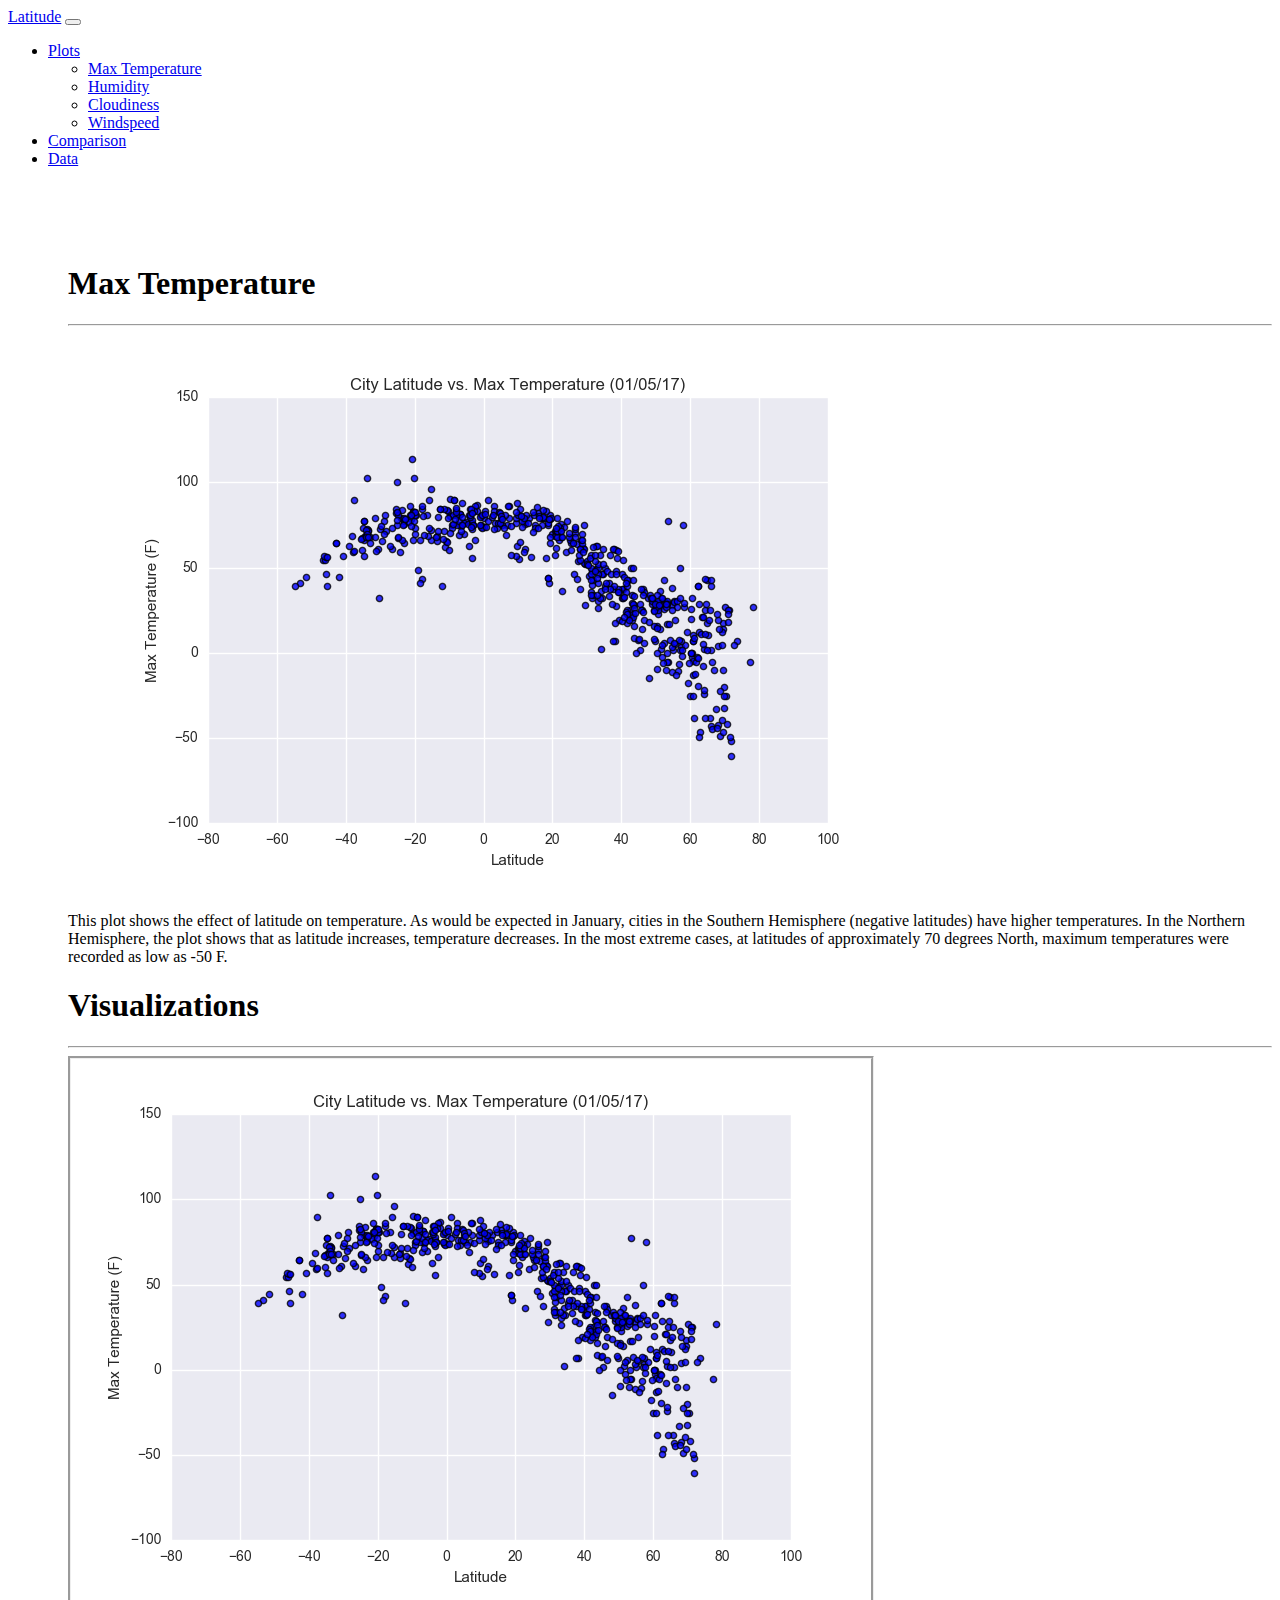
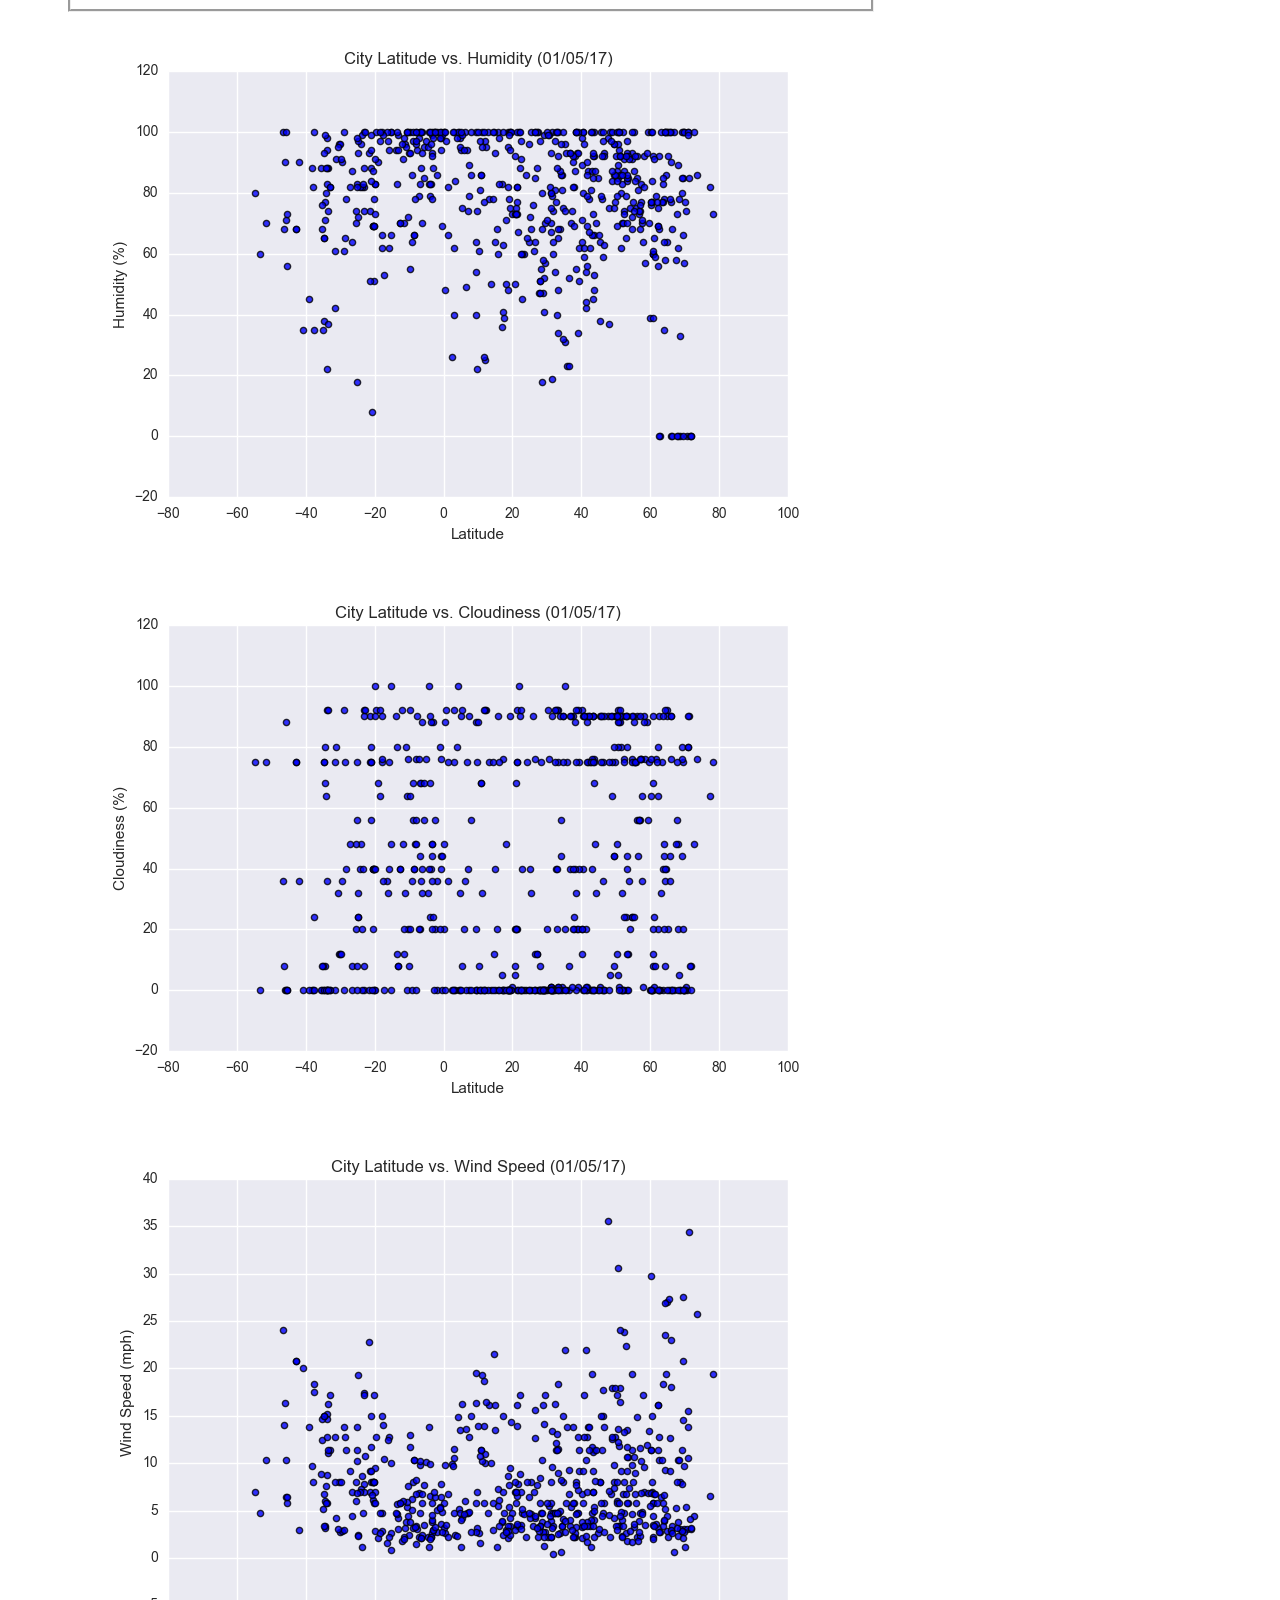
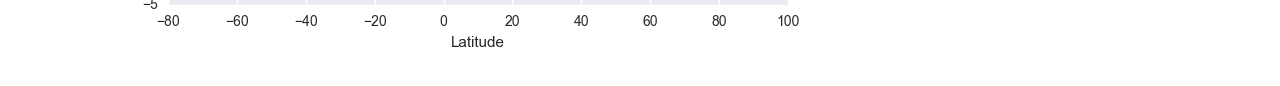
<file: visualization_1.html>
<!DOCTYPE html>

<html lang="en-us">

<head>
    <meta charset="utf-8">
    <title>Homework 11</title>

    <meta name="viewport" content="width=device-width, initial-scale=1">
    <link href="https://cdn.jsdelivr.net/npm/bootstrap@5.2.0/dist/css/bootstrap.min.css" rel="stylesheet" integrity="sha384-gH2yIJqKdNHPEq0n4Mqa/HGKIhSkIHeL5AyhkYV8i59U5AR6csBvApHHNl/vI1Bx" crossorigin="anonymous">
    <link rel="stylesheet" type="text/css" href="assets/css/style.css">

</head>

<body>
    <div class="container">
        <div class="row">
            <div class = 'col-lg-2'>

                <!-- Navbar -->

                <nav  class="navbar navbar-expand-lg bg-light">
                    <div id="latitude" class="container-fluid">
                      <a  class="navbar-brand" href="index.html">Latitude</a>
                      <button class="navbar-toggler" type="button" data-bs-toggle="collapse" data-bs-target="#navbarSupportedContent" aria-controls="navbarSupportedContent" aria-expanded="false" aria-label="Toggle navigation">
                        <span class="navbar-toggler-icon"></span>
                      </button>
                    </div>
                </nav>
            </div>

            <div class = 'col-lg-8'>

            </div>

            <div class = 'col-lg-2'>
                <nav class="navbar navbar-expand-lg bg-light">

                      <div class="collapse navbar-collapse" id="navbarSupportedContent">
                        <ul class="navbar-nav me-auto mb-2 mb-lg-0">

                            <li class="nav-item dropdown">
                                <a class="nav-link dropdown-toggle" href="#" role="button" data-bs-toggle="dropdown" aria-expanded="false">
                                  Plots                            </a>
                                <ul class="dropdown-menu">
                                  <li><a class="dropdown-item" href="visualization_1.html">Max Temperature</a></li>
                                  <li><a class="dropdown-item" href="visualization_2.html">Humidity</a></li>
                                  <li><a class="dropdown-item" href="visualization_3.html">Cloudiness</a></li>
                                  <li><a class="dropdown-item" href="visualization_4.html">Windspeed</a></li>

                                </ul>
                              </li>

                            <li class="nav-item">
                                <a class="nav-link" href="comparison.html">Comparison</a>
                            </li>
                            <li class="nav-item">
                                <a class="nav-link" href="data.html">Data</a>
                            </li>                       
                        </ul>
                      </div>
                    </div>
                <!-- end navbar -->
                </nav>
            </div>
        </div>
    </div>

    <div class="container">
        <div id="main" class="row">
            
            <!-- left side figure -->
            <div id ="summary" class = 'col-lg-6'>
                <h1 id="summary_header">Max Temperature</h1>
                <hr>
                
                        <figure id="fig_caption_1" class="figure">
                            <img id="image_1" src="assets/images/fig1.png" class="figure-img img-fluid rounded" alt="Max Temp vs Latitude">  
                        </figure>
                    

                        <figcaption class="figure-caption text-wrap">This plot shows the effect of latitude on temperature. As would be expected in January, cities in the Southern Hemisphere (negative latitudes) have higher temperatures. In the Northern Hemisphere, the plot shows that as latitude increases, temperature decreases. In the most extreme cases, at latitudes of approximately 70 degrees North, maximum temperatures were recorded as low as -50 F.  </figcaption>
            </div>

          
            <!-- right side border -->
            <div id="visualization" class='col-lg-6'>
                
                <h1>Visualizations</h1>
                <hr>

                <!-- top row of images -->
                <div class="container">
                    <div class="row">

                        <div class = 'col-sm-3 col-lg-6'>
                            <a target="_self" href="visualization_1.html">
                            <img id="f1" src="assets/images/fig1.png" class="figure-img img-fluid rounded" alt="Max Temp vs City Latitude">
                            </a>
                        </div>

                        <div class = 'col-sm-3 col-lg-6'>
                            <a target="_self" href="visualization_2.html">
                            <img src="assets/images/fig2.png" class="figure-img img-fluid rounded" alt="Humidity vs City Latitude">
                            </a>    
                        </div>

                        <!-- bottom row of images -->

                        <div class = 'col-sm-3 col-lg-6'>
                            <a target="_self" href="visualization_3.html">
                            <img src="assets/images/fig3.png" class="figure-img img-fluid rounded" alt="Cloudiness vs City Latitude">
                            </a>
                        </div>
    
                        <div class = 'col-sm-3 col-lg-6'>
                            <a target="_self" href="visualization_4.html">
                            <img src="assets/images/fig4.png" class="figure-img img-fluid rounded" alt="Wind Speed vs City Latitude">
                            </a>
                        </div>
    
    
                    </div>


                </div>
            
            </div> 
            
        </div>
    </div>



    









    <script src="https://cdn.jsdelivr.net/npm/bootstrap@5.2.0/dist/js/bootstrap.bundle.min.js" integrity="sha384-A3rJD856KowSb7dwlZdYEkO39Gagi7vIsF0jrRAoQmDKKtQBHUuLZ9AsSv4jD4Xa" crossorigin="anonymous"></script>
</body>

</html>
</file>
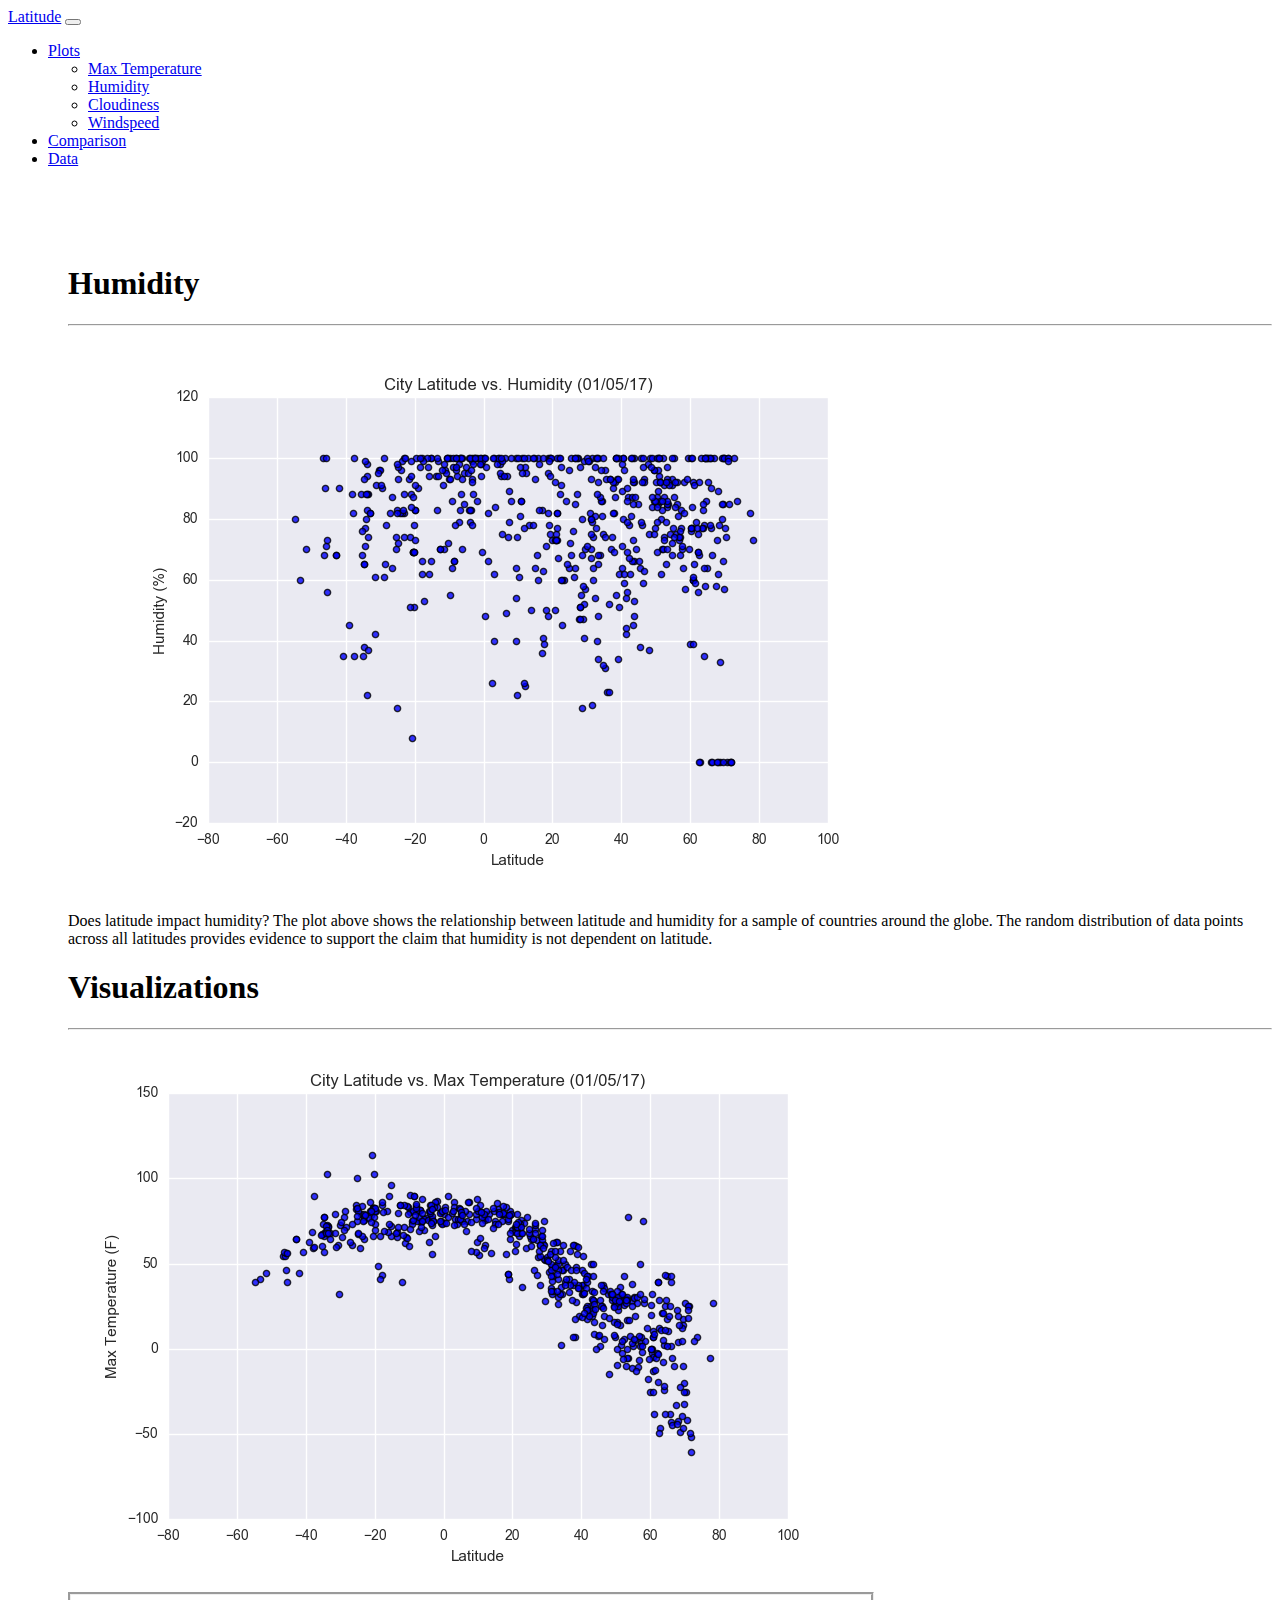
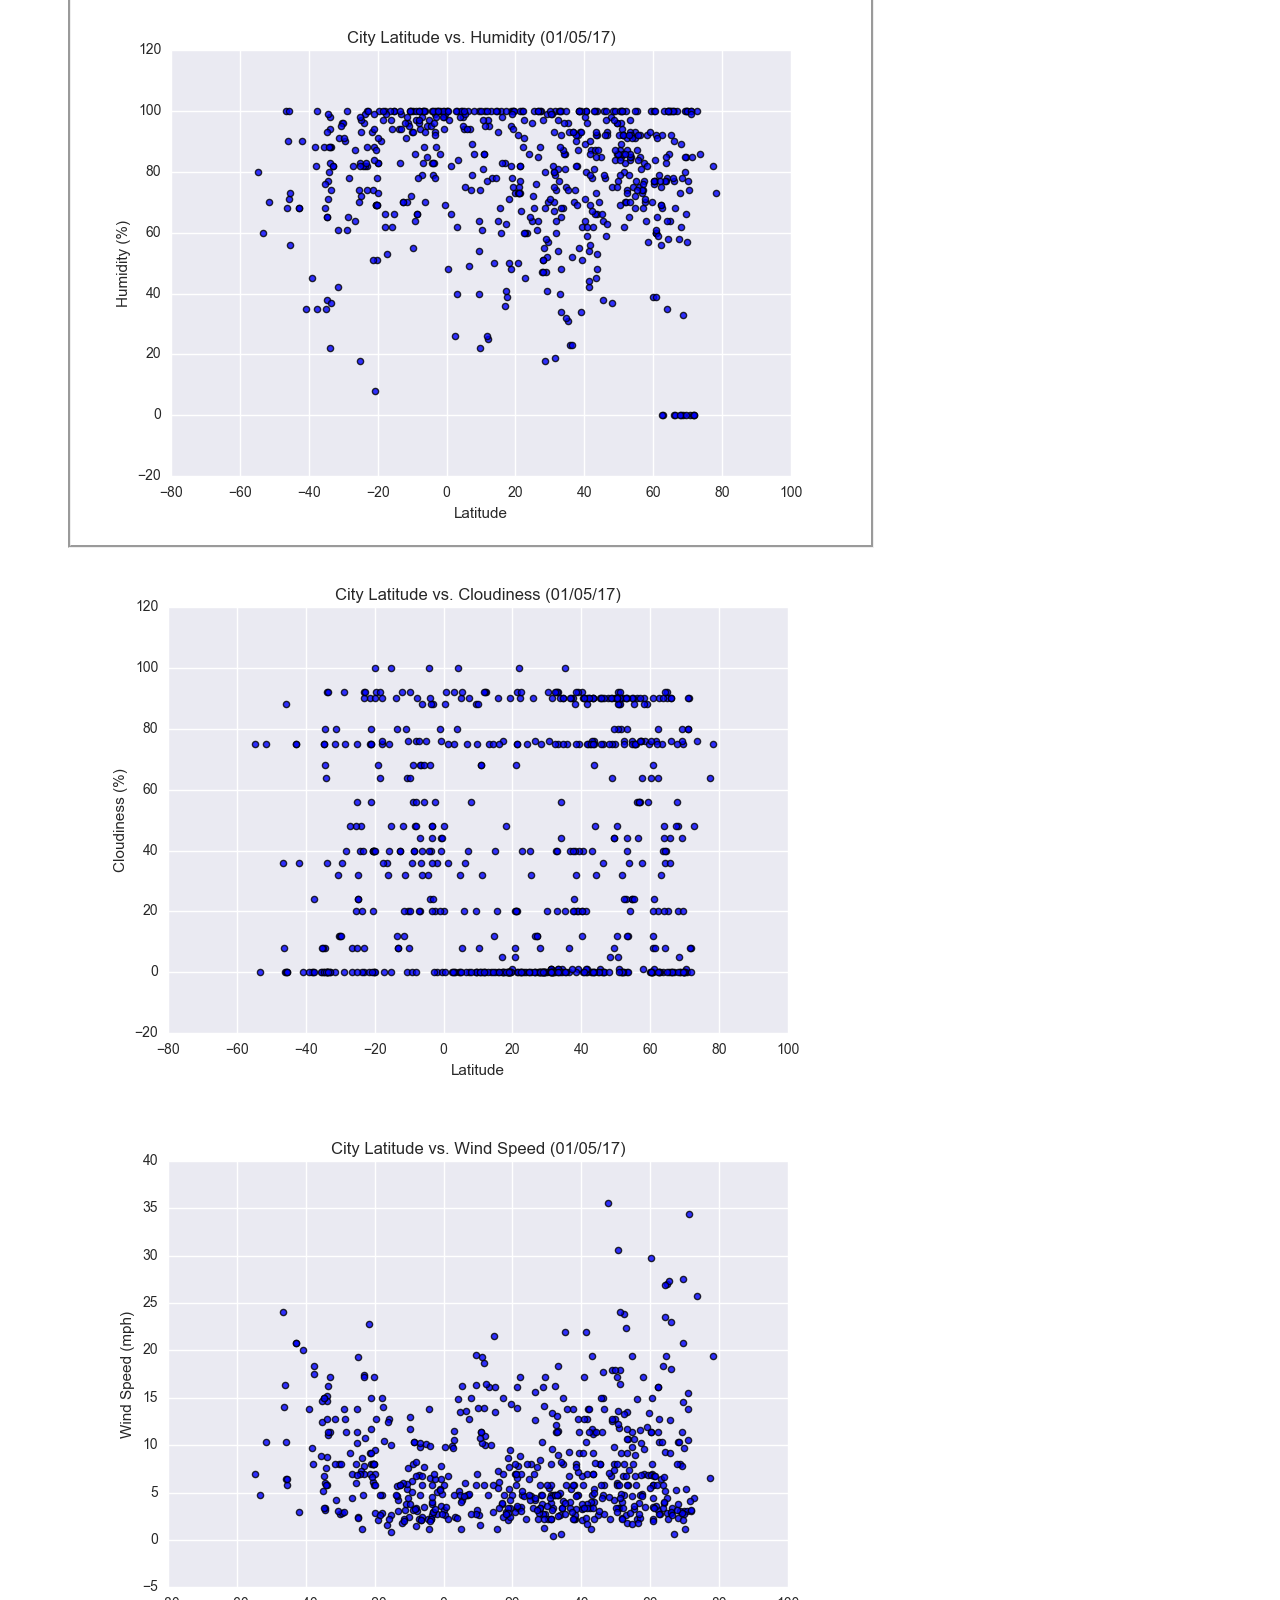
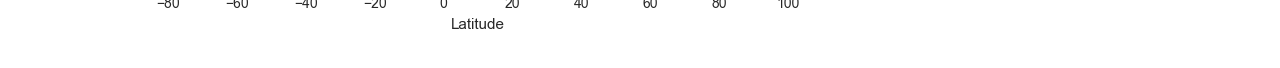
<file: visualization_2.html>
<!DOCTYPE html>

<html lang="en-us">

<head>
    <meta charset="utf-8">
    <title>Homework 11</title>

    <meta name="viewport" content="width=device-width, initial-scale=1">
    <link href="https://cdn.jsdelivr.net/npm/bootstrap@5.2.0/dist/css/bootstrap.min.css" rel="stylesheet" integrity="sha384-gH2yIJqKdNHPEq0n4Mqa/HGKIhSkIHeL5AyhkYV8i59U5AR6csBvApHHNl/vI1Bx" crossorigin="anonymous">
    <link rel="stylesheet" type="text/css" href="assets/css/style.css">

</head>

<body>
    <div class="container">
        <div class="row">
            <div class = 'col-lg-2'>

                <!-- Navbar -->

                <nav  class="navbar navbar-expand-lg bg-light">
                    <div id="latitude" class="container-fluid">
                      <a  class="navbar-brand" href="index.html">Latitude</a>
                      <button class="navbar-toggler" type="button" data-bs-toggle="collapse" data-bs-target="#navbarSupportedContent" aria-controls="navbarSupportedContent" aria-expanded="false" aria-label="Toggle navigation">
                        <span class="navbar-toggler-icon"></span>
                      </button>
                    </div>
                </nav>
            </div>

            <div class = 'col-lg-8'>

            </div>

            <div class = 'col-lg-2'>
                <nav class="navbar navbar-expand-lg bg-light">

                      <div class="collapse navbar-collapse" id="navbarSupportedContent">
                        <ul class="navbar-nav me-auto mb-2 mb-lg-0">

                            <li class="nav-item dropdown">
                                <a class="nav-link dropdown-toggle" href="#" role="button" data-bs-toggle="dropdown" aria-expanded="false">
                                  Plots                            </a>
                                <ul class="dropdown-menu">
                                  <li><a class="dropdown-item" href="visualization_1.html">Max Temperature</a></li>
                                  <li><a class="dropdown-item" href="visualization_2.html">Humidity</a></li>
                                  <li><a class="dropdown-item" href="visualization_3.html">Cloudiness</a></li>
                                  <li><a class="dropdown-item" href="visualization_4.html">Windspeed</a></li>

                                </ul>
                              </li>

                            <li class="nav-item">
                                <a class="nav-link" href="comparison.html">Comparison</a>
                            </li>
                            <li class="nav-item">
                                <a class="nav-link" href="data.html">Data</a>
                            </li>                       
                        </ul>
                      </div>
                    </div>
                <!-- end navbar -->
                </nav>
            </div>
        </div>
    </div>

    <div class="container">
        <div id="main" class="row">
            
            <!-- left side figure -->
            <div id ="summary" class = 'col-lg-6'>
                <h1 id="summary_header">Humidity</h1>
                <hr>
                
                        <figure id="fig_caption_1" class="figure">
                            <img id="image_1" src="assets/images/fig2.png" class="figure-img img-fluid rounded" alt="Humidity vs Latitude">  
                        </figure>
                    

                        <figcaption class="figure-caption text-wrap">Does latitude impact humidity? The plot above shows the relationship between latitude and humidity for a sample of countries around the globe. The random distribution of data points across all latitudes provides evidence to support the claim that humidity is not dependent on latitude.</figcaption>
            </div>

          
            <!-- right side border -->
            <div id="visualization" class='col-lg-6'>
                
                <h1>Visualizations</h1>
                <hr>

                <!-- top row of images -->
                <div class="container">
                    <div class="row">

                        <div class = 'col-sm-3 col-lg-6'>
                            <a target="_self" href="visualization_1.html">
                            <img src="assets/images/fig1.png" class="figure-img img-fluid rounded" alt="Max Temp vs City Latitude">
                            </a>
                        </div>

                        <div class = 'col-sm-3 col-lg-6'>
                            <a target="_self" href="visualization_2.html">
                            <img id="f1" src="assets/images/fig2.png" class="figure-img img-fluid rounded" alt="Humidity vs City Latitude">
                            </a>    
                        </div>

                        <!-- bottom row of images -->

                        <div class = 'col-sm-3 col-lg-6'>
                            <a target="_self" href="visualization_3.html">
                            <img src="assets/images/fig3.png" class="figure-img img-fluid rounded" alt="Cloudiness vs City Latitude">
                            </a>
                        </div>
    
                        <div class = 'col-sm-3 col-lg-6'>
                            <a target="_self" href="visualization_4.html">
                            <img src="assets/images/fig4.png" class="figure-img img-fluid rounded" alt="Wind Speed vs City Latitude">
                            </a>
                        </div>
    
    
                    </div>


                </div>
            
            </div> 
            
        </div>
    </div>



    









    <script src="https://cdn.jsdelivr.net/npm/bootstrap@5.2.0/dist/js/bootstrap.bundle.min.js" integrity="sha384-A3rJD856KowSb7dwlZdYEkO39Gagi7vIsF0jrRAoQmDKKtQBHUuLZ9AsSv4jD4Xa" crossorigin="anonymous"></script>
</body>

</html>
</file>
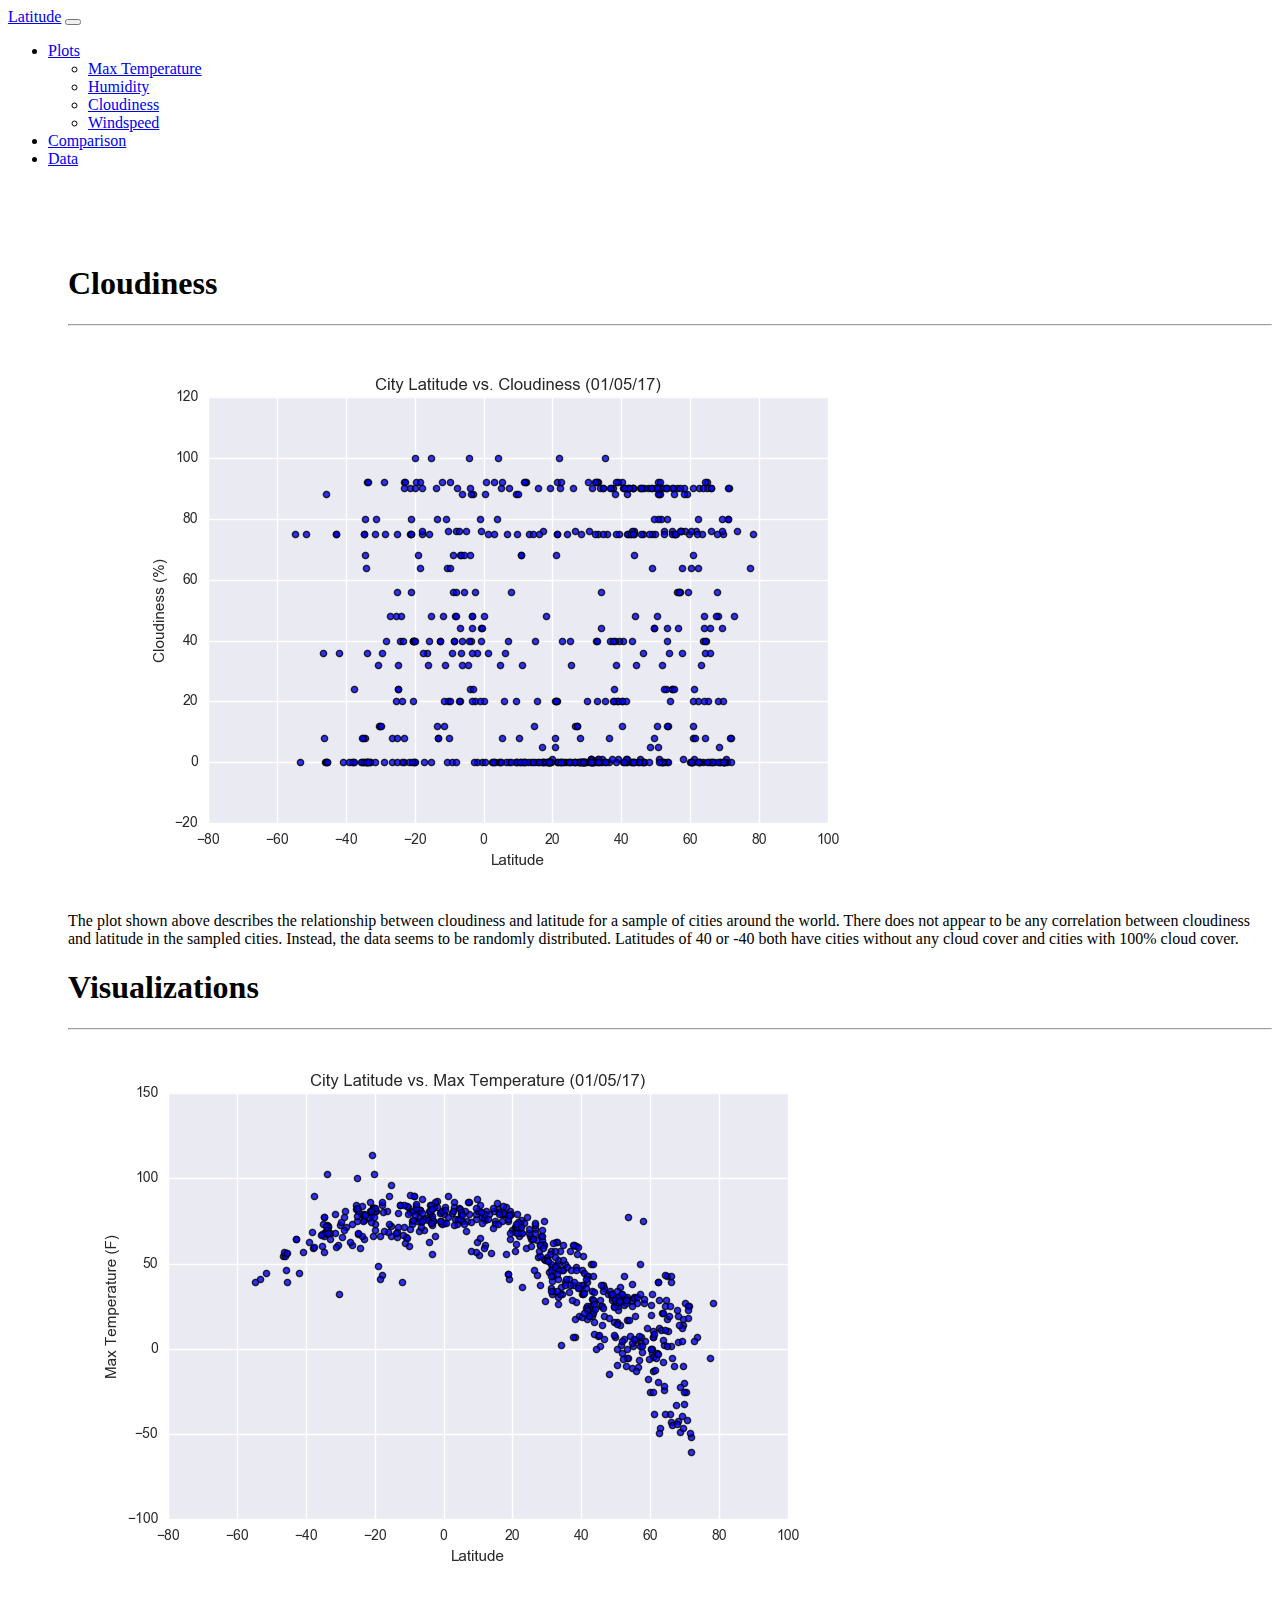
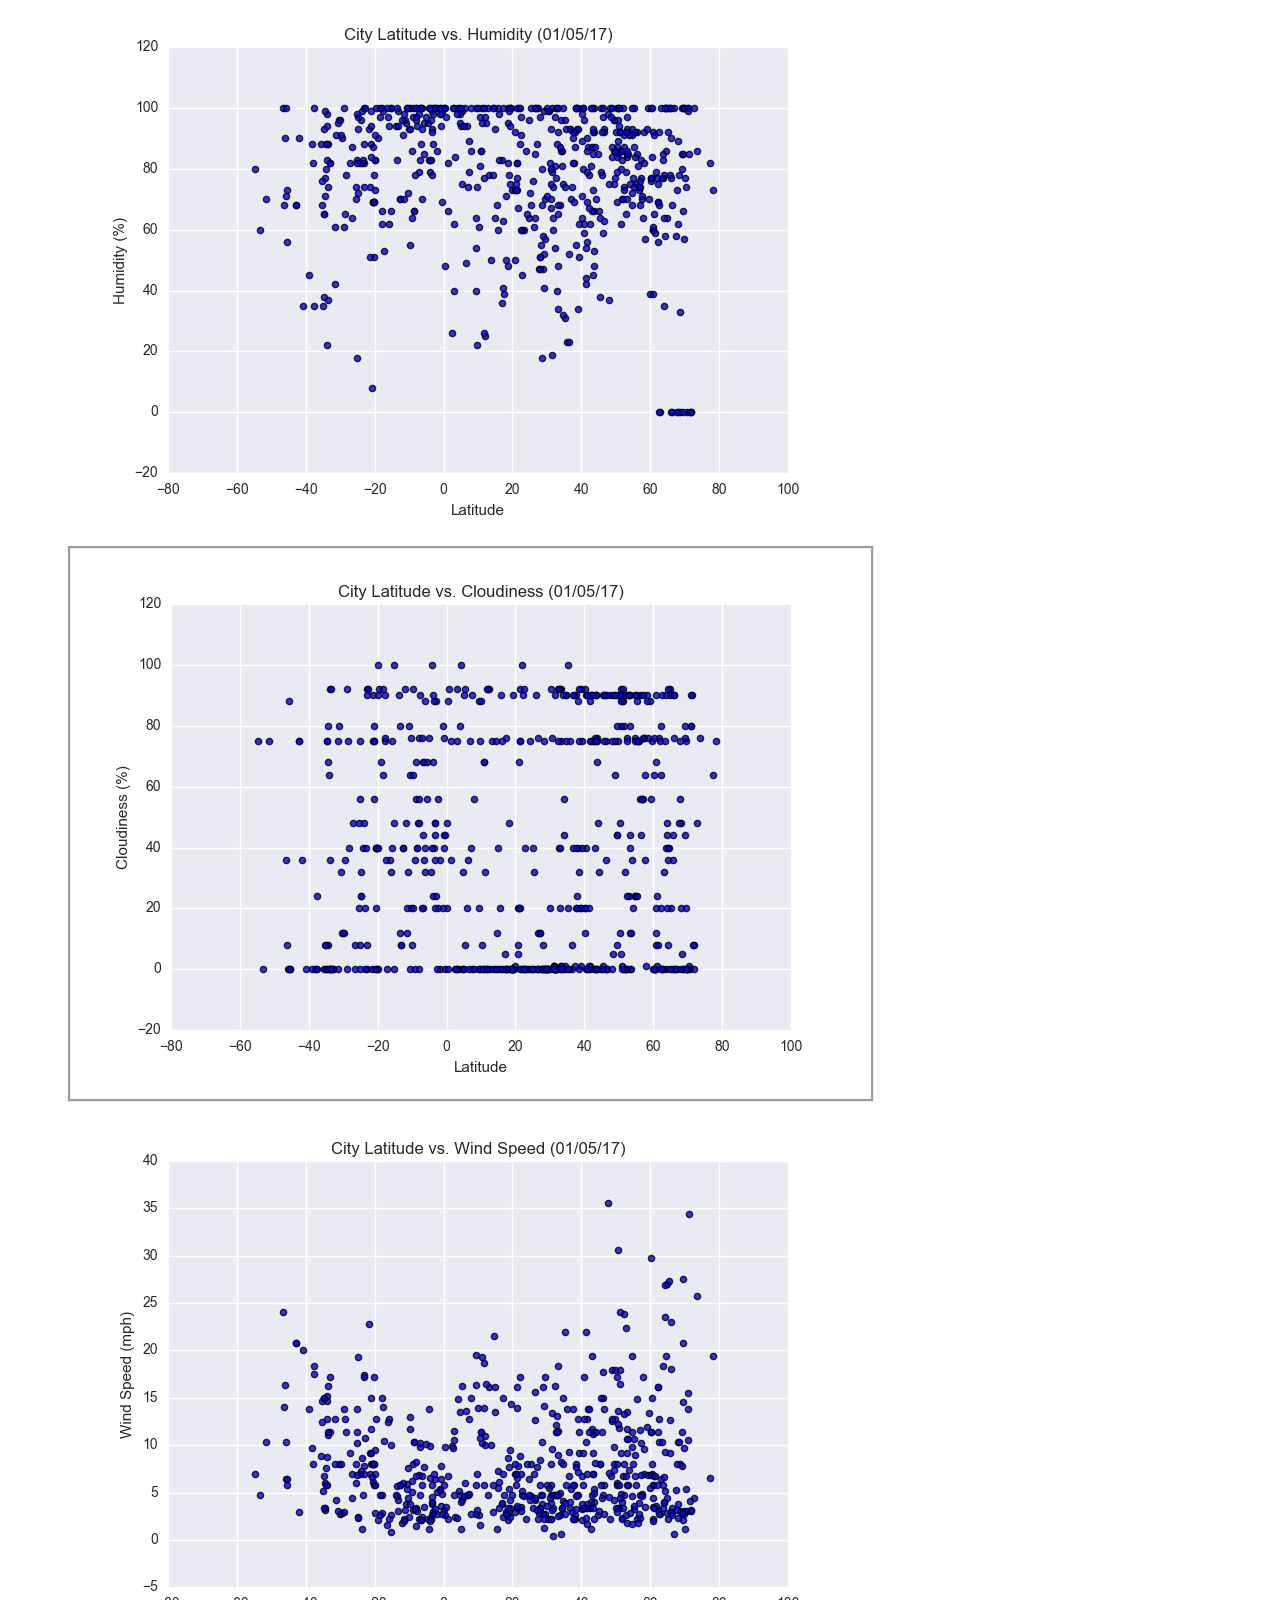
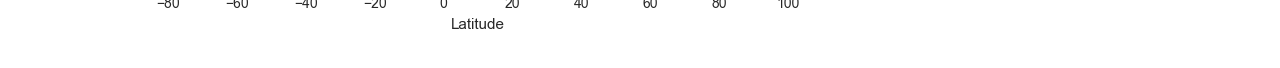
<file: visualization_3.html>
<!DOCTYPE html>

<html lang="en-us">

<head>
    <meta charset="utf-8">
    <title>Homework 11</title>

    <meta name="viewport" content="width=device-width, initial-scale=1">
    <link href="https://cdn.jsdelivr.net/npm/bootstrap@5.2.0/dist/css/bootstrap.min.css" rel="stylesheet" integrity="sha384-gH2yIJqKdNHPEq0n4Mqa/HGKIhSkIHeL5AyhkYV8i59U5AR6csBvApHHNl/vI1Bx" crossorigin="anonymous">
    <link rel="stylesheet" type="text/css" href="assets/css/style.css">

</head>

<body>
    <div class="container">
        <div class="row">
            <div class = 'col-lg-2'>

                <!-- Navbar -->

                <nav  class="navbar navbar-expand-lg bg-light">
                    <div id="latitude" class="container-fluid">
                      <a  class="navbar-brand" href="index.html">Latitude</a>
                      <button class="navbar-toggler" type="button" data-bs-toggle="collapse" data-bs-target="#navbarSupportedContent" aria-controls="navbarSupportedContent" aria-expanded="false" aria-label="Toggle navigation">
                        <span class="navbar-toggler-icon"></span>
                      </button>
                    </div>
                </nav>
            </div>

            <div class = 'col-lg-8'>

            </div>

            <div class = 'col-lg-2'>
                <nav class="navbar navbar-expand-lg bg-light">

                      <div class="collapse navbar-collapse" id="navbarSupportedContent">
                        <ul class="navbar-nav me-auto mb-2 mb-lg-0">

                            <li class="nav-item dropdown">
                                <a class="nav-link dropdown-toggle" href="#" role="button" data-bs-toggle="dropdown" aria-expanded="false">
                                  Plots                            </a>
                                <ul class="dropdown-menu">
                                  <li><a class="dropdown-item" href="visualization_1.html">Max Temperature</a></li>
                                  <li><a class="dropdown-item" href="visualization_2.html">Humidity</a></li>
                                  <li><a class="dropdown-item" href="visualization_3.html">Cloudiness</a></li>
                                  <li><a class="dropdown-item" href="visualization_4.html">Windspeed</a></li>

                                </ul>
                              </li>

                            <li class="nav-item">
                                <a class="nav-link" href="comparison.html">Comparison</a>
                            </li>
                            <li class="nav-item">
                                <a class="nav-link" href="data.html">Data</a>
                            </li>                       
                        </ul>
                      </div>
                    </div>
                <!-- end navbar -->
                </nav>
            </div>
        </div>
    </div>

    <div class="container">
        <div id="main" class="row">
            
            <!-- left side figure -->
            <div id ="summary" class = 'col-lg-6'>
                <h1 id="summary_header">Cloudiness</h1>
                <hr>
                
                        <figure id="fig_caption_1" class="figure">
                            <img id="image_1" src="assets/images/fig3.png" class="figure-img img-fluid rounded" alt="Cloudiness vs Latitude">  
                        </figure>
                    

                        <figcaption class="figure-caption text-wrap">The plot shown above describes the relationship between cloudiness and latitude for a sample of cities around the world. There does not appear to be any correlation between cloudiness and latitude in the sampled cities. Instead, the data seems to be randomly distributed. Latitudes of 40 or -40 both have cities without any cloud cover and cities with 100% cloud cover. </figcaption>
            </div>

          
            <!-- right side border -->
            <div id="visualization" class='col-lg-6'>
                
                <h1>Visualizations</h1>
                <hr>

                <!-- top row of images -->
                <div class="container">
                    <div class="row">

                        <div class = 'col-sm-3 col-lg-6'>
                            <a target="_self" href="visualization_1.html">
                            <img src="assets/images/fig1.png" class="figure-img img-fluid rounded" alt="Max Temp vs City Latitude">
                            </a>
                        </div>

                        <div class = 'col-sm-3 col-lg-6'>
                            <a target="_self" href="visualization_2.html">
                            <img src="assets/images/fig2.png" class="figure-img img-fluid rounded" alt="Humidity vs City Latitude">
                            </a>    
                        </div>

                        <!-- bottom row of images -->

                        <div class = 'col-sm-3 col-lg-6'>
                            <a target="_self" href="visualization_3.html">
                            <img id="f1" src="assets/images/fig3.png" class="figure-img img-fluid rounded" alt="Cloudiness vs City Latitude">
                            </a>
                        </div>
    
                        <div class = 'col-sm-3 col-lg-6'>
                            <a target="_self" href="visualization_4.html">
                            <img src="assets/images/fig4.png" class="figure-img img-fluid rounded" alt="Wind Speed vs City Latitude">
                            </a>
                        </div>
    
    
                    </div>


                </div>
            
            </div> 
            
        </div>
    </div>



    









    <script src="https://cdn.jsdelivr.net/npm/bootstrap@5.2.0/dist/js/bootstrap.bundle.min.js" integrity="sha384-A3rJD856KowSb7dwlZdYEkO39Gagi7vIsF0jrRAoQmDKKtQBHUuLZ9AsSv4jD4Xa" crossorigin="anonymous"></script>
</body>

</html>
</file>
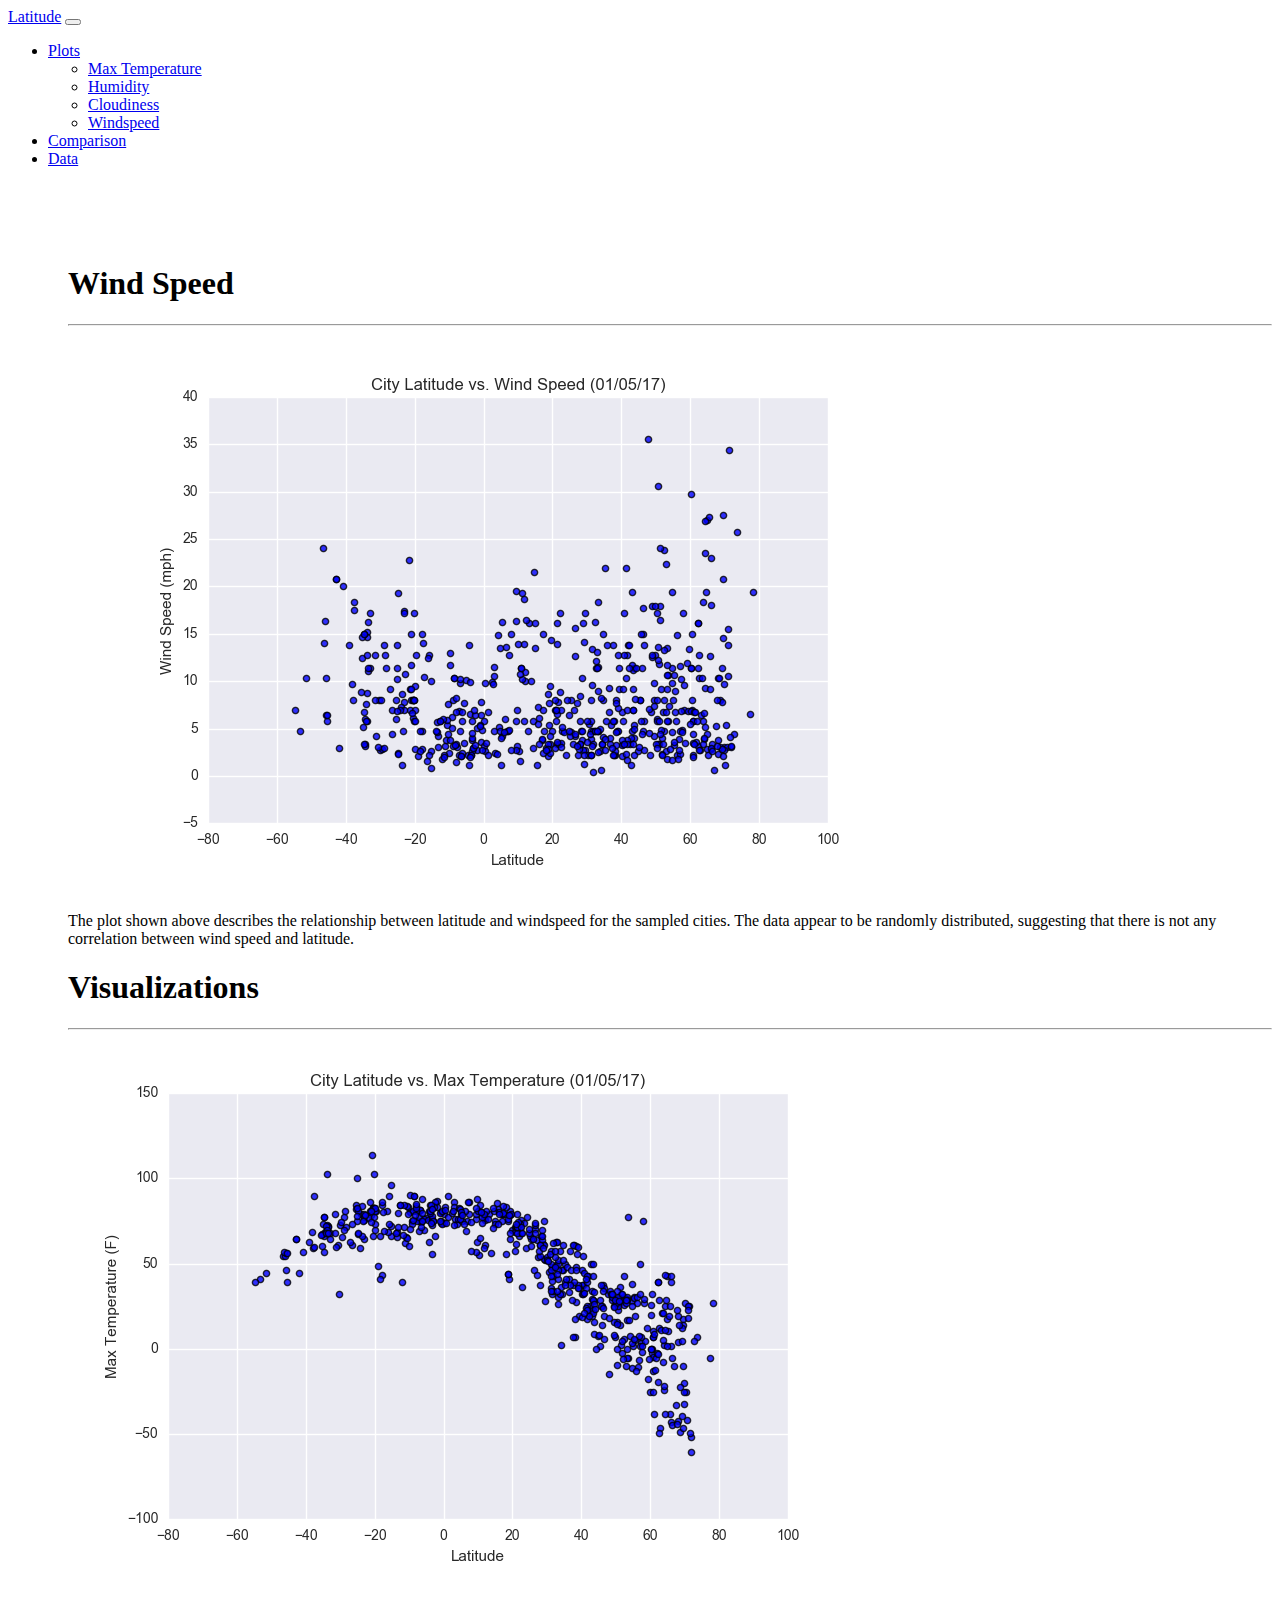
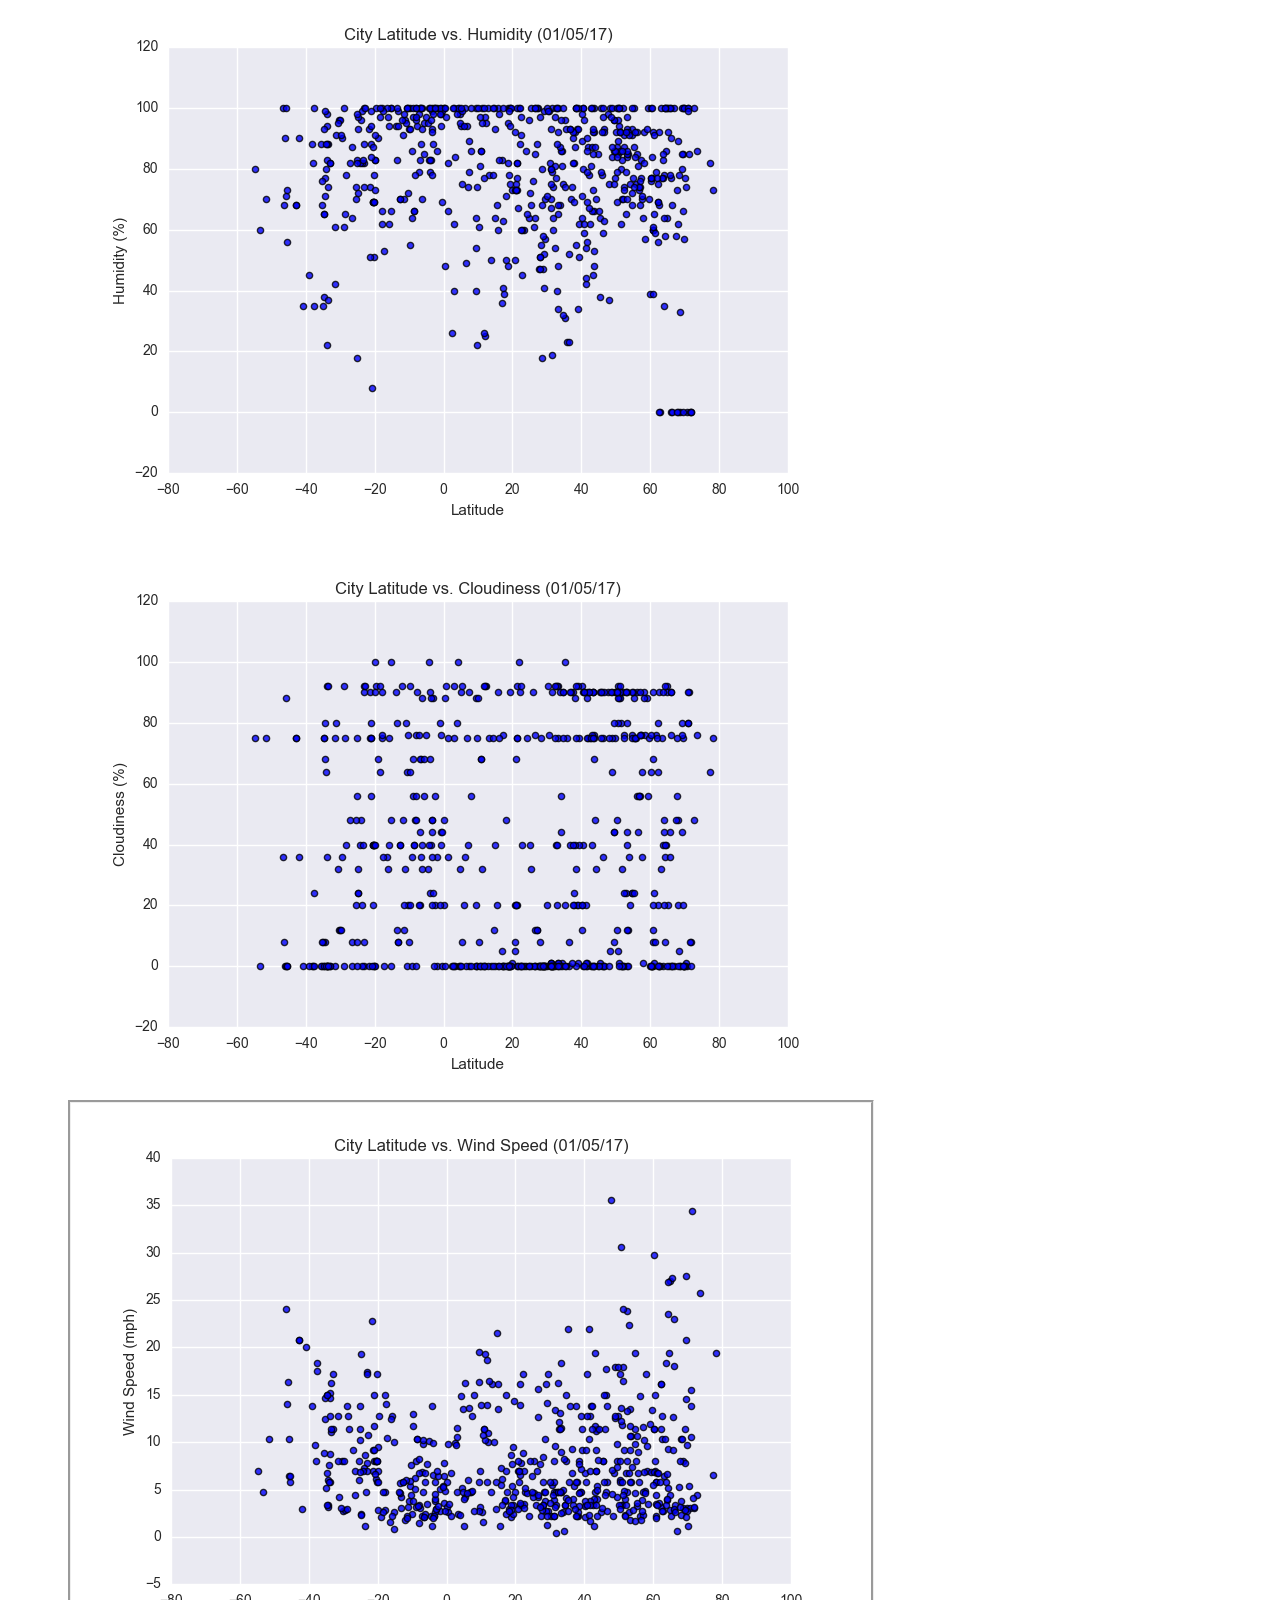
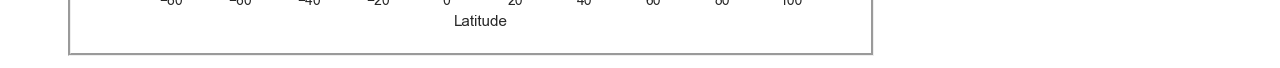
<file: visualization_4.html>
<!DOCTYPE html>

<html lang="en-us">

<head>
    <meta charset="utf-8">
    <title>Homework 11</title>

    <meta name="viewport" content="width=device-width, initial-scale=1">
    <link href="https://cdn.jsdelivr.net/npm/bootstrap@5.2.0/dist/css/bootstrap.min.css" rel="stylesheet" integrity="sha384-gH2yIJqKdNHPEq0n4Mqa/HGKIhSkIHeL5AyhkYV8i59U5AR6csBvApHHNl/vI1Bx" crossorigin="anonymous">
    <link rel="stylesheet" type="text/css" href="assets/css/style.css">

</head>

<body>
    <div class="container">
        <div class="row">
            <div class = 'col-lg-2'>

                <!-- Navbar -->

                <nav  class="navbar navbar-expand-lg bg-light">
                    <div id="latitude" class="container-fluid">
                      <a  class="navbar-brand" href="index.html">Latitude</a>
                      <button class="navbar-toggler" type="button" data-bs-toggle="collapse" data-bs-target="#navbarSupportedContent" aria-controls="navbarSupportedContent" aria-expanded="false" aria-label="Toggle navigation">
                        <span class="navbar-toggler-icon"></span>
                      </button>
                    </div>
                </nav>
            </div>

            <div class = 'col-lg-8'>

            </div>

            <div class = 'col-lg-2'>
                <nav class="navbar navbar-expand-lg bg-light">

                      <div class="collapse navbar-collapse" id="navbarSupportedContent">
                        <ul class="navbar-nav me-auto mb-2 mb-lg-0">

                            <li class="nav-item dropdown">
                                <a class="nav-link dropdown-toggle" href="#" role="button" data-bs-toggle="dropdown" aria-expanded="false">
                                  Plots                            </a>
                                <ul class="dropdown-menu">
                                  <li><a class="dropdown-item" href="visualization_1.html">Max Temperature</a></li>
                                  <li><a class="dropdown-item" href="visualization_2.html">Humidity</a></li>
                                  <li><a class="dropdown-item" href="visualization_3.html">Cloudiness</a></li>
                                  <li><a class="dropdown-item" href="visualization_4.html">Windspeed</a></li>

                                </ul>
                              </li>

                            <li class="nav-item">
                                <a class="nav-link" href="comparison.html">Comparison</a>
                            </li>
                            <li class="nav-item">
                                <a class="nav-link" href="data.html">Data</a>
                            </li>                       
                        </ul>
                      </div>
                    </div>
                <!-- end navbar -->
                </nav>
            </div>
        </div>
    </div>

    <div class="container">
        <div id="main" class="row">
            
            <!-- left side figure -->
            <div id ="summary" class = 'col-lg-6'>
                <h1 id="summary_header">Wind Speed</h1>
                <hr>
                
                        <figure id="fig_caption_1" class="figure">
                            <img id="image_1" src="assets/images/fig4.png" class="figure-img img-fluid rounded" alt="Cloudiness vs Latitude">  
                        </figure>
                    

                        <figcaption class="figure-caption text-wrap">The plot shown above describes the relationship between latitude and windspeed for the sampled cities. The data appear to be randomly distributed, suggesting that there is not any correlation between wind speed and latitude.</figcaption>
            </div>

          
            <!-- right side border -->
            <div id="visualization" class='col-lg-6'>
                
                <h1>Visualizations</h1>
                <hr>

                <!-- top row of images -->
                <div class="container">
                    <div class="row">

                        <div class = 'col-sm-3 col-lg-6'>
                            <a target="_self" href="visualization_1.html">
                            <img src="assets/images/fig1.png" class="figure-img img-fluid rounded" alt="Max Temp vs City Latitude">
                            </a>
                        </div>

                        <div class = 'col-sm-3 col-lg-6'>
                            <a target="_self" href="visualization_2.html">
                            <img src="assets/images/fig2.png" class="figure-img img-fluid rounded" alt="Humidity vs City Latitude">
                            </a>    
                        </div>

                        <!-- bottom row of images -->

                        <div class = 'col-sm-3 col-lg-6'>
                            <a target="_self" href="visualization_3.html">
                            <img src="assets/images/fig3.png" class="figure-img img-fluid rounded" alt="Cloudiness vs City Latitude">
                            </a>
                        </div>
    
                        <div class = 'col-sm-3 col-lg-6'>
                            <a target="_self" href="visualization_4.html">
                            <img id="f1" src="assets/images/fig4.png" class="figure-img img-fluid rounded" alt="Wind Speed vs City Latitude">
                            </a>
                        </div>
    
    
                    </div>


                </div>
            
            </div> 
            
        </div>
    </div>



    









    <script src="https://cdn.jsdelivr.net/npm/bootstrap@5.2.0/dist/js/bootstrap.bundle.min.js" integrity="sha384-A3rJD856KowSb7dwlZdYEkO39Gagi7vIsF0jrRAoQmDKKtQBHUuLZ9AsSv4jD4Xa" crossorigin="anonymous"></script>
</body>

</html>
</file>
<file: assets/css/style.css>
/* Navigation Bar */


#latitude {
    /* background-color: green; */


}

#main {

    padding-top: 60px;
    padding-left: 60px;
}

#fig_caption_1 {
    /* max-width: 60px; */

    /* text-align: right */
}

#image_1 {
    /* background-color: blueviolet; */
    /* padding-top: 60px; */
}

#summary_header {
    /* padding-top: 20 px;
    padding-bottom: 20px; */
}

#summary {
    /* background-color: rgb(0, 255, 47); */
    /* max-width: 600px; */
}

#visualization {
    /* padding-top: 20 px;
    padding-bottom: 20px; */
    /* background-color: blanchedalmond; */
}

#f1 {

    border-style:groove ;
}

h4 {
    text-align: center;
}

#data_text {
    font-size: 15px;
}

#table {
    }
</file>
<file: style.css>
/* Navigation Bar */


#latitude {
    /* background-color: green; */


}

#main {

    padding-top: 60px;
    padding-left: 60px;
}

#fig_caption_1 {
    /* max-width: 60px; */

    /* text-align: right */
}

#image_1 {
    /* background-color: blueviolet; */
    /* padding-top: 60px; */
}

#summary_header {
    /* padding-top: 20 px;
    padding-bottom: 20px; */
}

#summary {
    /* background-color: rgb(0, 255, 47); */
    /* max-width: 600px; */
}

#visualization {
    /* padding-top: 20 px;
    padding-bottom: 20px; */
    /* background-color: blanchedalmond; */
}

#f1 {

    border-style:groove ;
}

h4 {
    text-align: center;
}

#data_text {
    font-size: 15px;
}

#table {
    }
</file>
